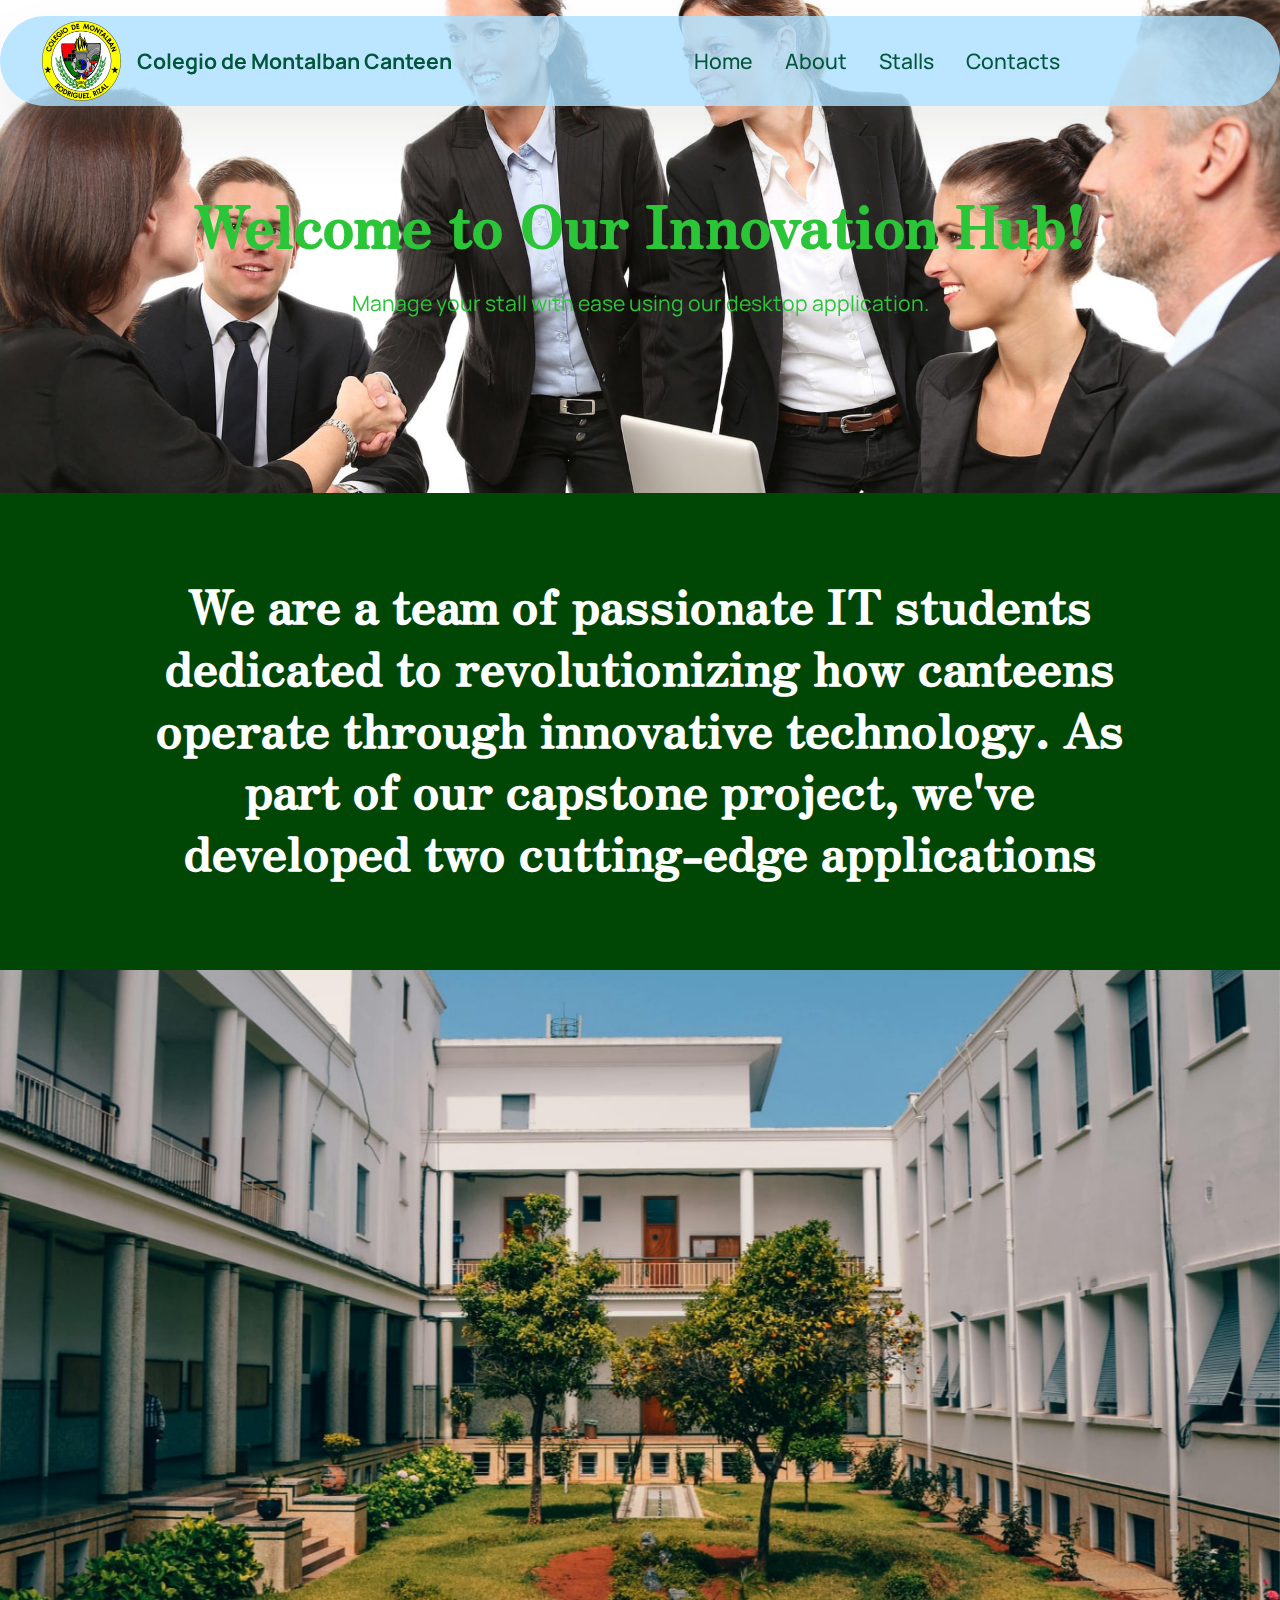
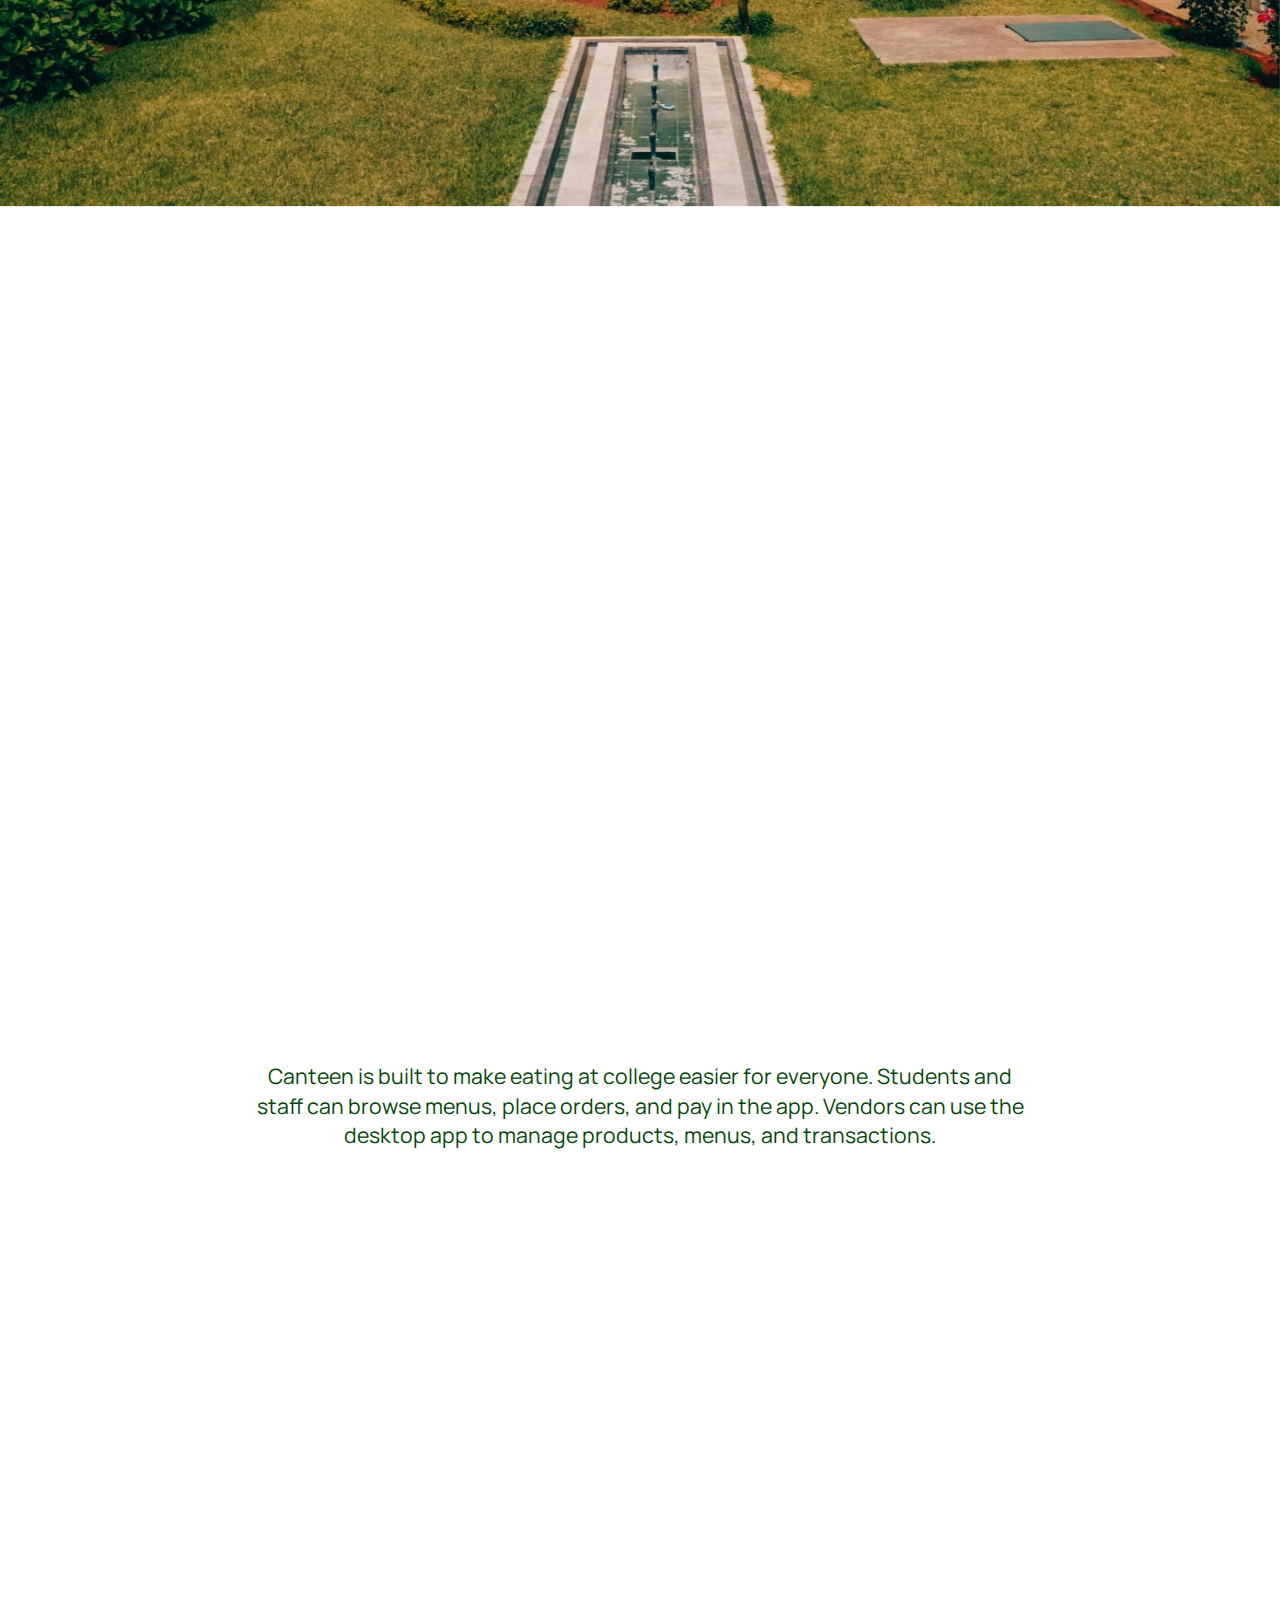
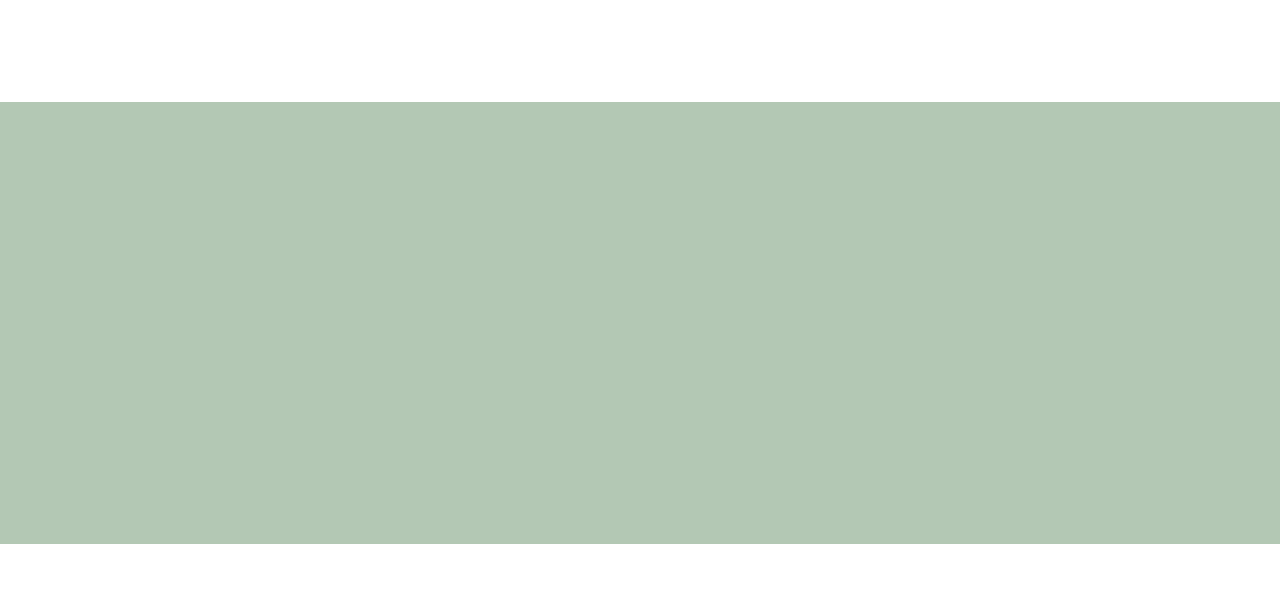
<file: CAPSTONE WEBSITE/About.html>
<!DOCTYPE html>
<html  >
<head>
  <meta charset="UTF-8">
  <meta http-equiv="X-UA-Compatible" content="IE=edge">
  <meta name="generator" content="Mobirise v5.9.18, mobirise.com">
  <meta name="viewport" content="width=device-width, initial-scale=1, minimum-scale=1">
  <link rel="shortcut icon" href="assets/images/the-colegio-de-montalban-seal.png" type="image/x-icon">
  <meta name="description" content="">
  
  
  <title>About</title>
  <link rel="stylesheet" href="assets/web/assets/mobirise-icons2/mobirise2.css">
  <link rel="stylesheet" href="assets/web/assets/mobirise-icons/mobirise-icons.css">
  <link rel="stylesheet" href="assets/bootstrap/css/bootstrap.min.css">
  <link rel="stylesheet" href="assets/bootstrap/css/bootstrap-grid.min.css">
  <link rel="stylesheet" href="assets/bootstrap/css/bootstrap-reboot.min.css">
  <link rel="stylesheet" href="assets/parallax/jarallax.css">
  <link rel="stylesheet" href="assets/animatecss/animate.css">
  <link rel="stylesheet" href="assets/dropdown/css/style.css">
  <link rel="stylesheet" href="assets/socicon/css/styles.css">
  <link rel="stylesheet" href="assets/theme/css/style.css">
  <link rel="preload" href="https://fonts.googleapis.com/css?family=Zen+Antique:400&display=swap" as="style" onload="this.onload=null;this.rel='stylesheet'">
  <noscript><link rel="stylesheet" href="https://fonts.googleapis.com/css?family=Zen+Antique:400&display=swap"></noscript>
  <link rel="preload" href="https://fonts.googleapis.com/css?family=Manrope:200,300,400,500,600,700,800&display=swap" as="style" onload="this.onload=null;this.rel='stylesheet'">
  <noscript><link rel="stylesheet" href="https://fonts.googleapis.com/css?family=Manrope:200,300,400,500,600,700,800&display=swap"></noscript>
  <link rel="preload" as="style" href="assets/mobirise/css/mbr-additional.css?v=PrWCYq"><link rel="stylesheet" href="assets/mobirise/css/mbr-additional.css?v=PrWCYq" type="text/css">

  
  
  
</head>
<body>
  
  <section data-bs-version="5.1" class="menu menu1 cid-utgUmOJo2C" once="menu" id="menu01-w">
	

	<nav class="navbar navbar-dropdown navbar-fixed-top navbar-expand-lg">
		<div class="container">
			<div class="navbar-brand">
				<span class="navbar-logo">
					<a href="https://mobiri.se">
						<img src="assets/images/the-colegio-de-montalban-seal.png" alt="Mobirise Website Builder" style="height: 5rem;">
					</a>
				</span>
				<span class="navbar-caption-wrap"><a class="navbar-caption text-info display-4" href="https://mobiri.se">Colegio de Montalban Canteen</a></span>
			</div>
			<button class="navbar-toggler" type="button" data-toggle="collapse" data-bs-toggle="collapse" data-target="#navbarSupportedContent" data-bs-target="#navbarSupportedContent" aria-controls="navbarNavAltMarkup" aria-expanded="false" aria-label="Toggle navigation">
				<div class="hamburger">
					<span></span>
					<span></span>
					<span></span>
					<span></span>
				</div>
			</button>
			<div class="collapse navbar-collapse" id="navbarSupportedContent">
				<ul class="navbar-nav nav-dropdown nav-right" data-app-modern-menu="true"><li class="nav-item">
						<a class="nav-link link text-info display-4" href="index.html">Home</a>
					</li>
					<li class="nav-item">
						<a class="nav-link link text-info display-4" href="About.html" aria-expanded="false">About</a>
					</li>
					<li class="nav-item">
						<a class="nav-link link text-info display-4" href="Stalls.html">Stalls</a>
					</li><li class="nav-item"><a class="nav-link link text-info display-4" href="ContactUs.html">Contacts</a></li></ul>
				
				
			</div>
		</div>
	</nav>
</section>

<section data-bs-version="5.1" class="header16 cid-utgUmQ0bNq mbr-parallax-background" id="header16-x">
  

  
  

  <div class="text-center container">
    
    <div class="row justify-content-center">
      <div class="col-md-12 col-lg-9">
        <h1 class="mbr-section-title mbr-fonts-style mt-4 display-1"><strong>Welcome to Our Innovation Hub!</strong></h1>
        <p class="mbr-text mbr-fonts-style mt-4 display-7">Manage your stall with ease using our desktop application.</p>
        
      </div>
    </div>
  </div>
</section>

<section data-bs-version="5.1" class="article14 cid-utgXgn1J2F" id="article14-13">
    
    <div class="container">
        <div class="row justify-content-center">
            <div class="col-md-12 col-lg-10">
                <h3 class="mbr-section-title mbr-fonts-style display-2"><strong>We are a team of passionate IT students dedicated to revolutionizing how canteens operate through innovative technology. As part of our capstone project, we've developed two cutting-edge applications</strong></h3>
                
            </div>
        </div>
    </div>
</section>

<section data-bs-version="5.1" class="features38 cid-utgVX8SUEM mbr-parallax-background" id="features038-12">
    

    
    

    <div class="container">
        <div class="row justify-content-center">
            <div class="col-12 col-md-12 col-lg">
                <div class="text-wrapper align-left">
                    <h1 class="mbr-section-title mbr-fonts-style mb-4 display-2"><strong>Mobile App for Ordering</strong></h1>
                    <p class="mbr-text align-left mbr-fonts-style mb-4 display-7">
                        Streamlining the customer experience by allowing seamless ordering from the convenience of a smartphone.
                    </p>
                    <div class="mbr-section-btn align-left mt-3"><a class="btn btn-primary display-7" href="assets/files/CAPSTONE STOLE ADMIN.application">Download Mobile Application</a></div>
                </div>
            </div>
            <div class="col-12 col-md-12 col-lg-6 image-wrapper">
                <img class="w-100" src="assets/images/mobile-application-for-ordering-products-and-menus-of-the-stall-in-the-canteen-1024x1024.png" alt="Mobirise Website Builder">
            </div>
        </div>
        <div class="row row-reverse justify-content-center">

            <div class="col-12 col-md-12 col-lg">
                <div class="text-wrapper align-left">
                    <h1 class="mbr-section-title mbr-fonts-style mb-4 display-2"><strong>Desktop App for Stall Management</strong></h1>
                    <p class="mbr-text align-left mbr-fonts-style mb-4 display-7">
                        Empowering canteen stall owners with tools for efficient product management, menu customization, and order tracking.
                    </p>
                    <div class="mbr-section-btn align-left mt-3"><a class="btn btn-primary display-7" href="assets/files/CAPSTONE STOLE ADMIN.application">Download Desktop Application</a></div>
                </div>
            </div>
            <div class="col-12 col-md-12 col-lg-6 image-wrapper">
                <img class="w-100" src="assets/images/menu-customization-in-a-stall-canteen-using-a-desktop-app-1024x1024.png" alt="Mobirise Website Builder">
            </div>
        </div>
        
    </div>
</section>

<section data-bs-version="5.1" class="social01 cid-utgUmTRkoM" id="social01-10">
	

	
	
	<div class="container">
		<div class="row justify-content-center">
			<div class="col-12 content-head">
				<div class="mb-5">
					<h5 class="mbr-section-title mbr-fonts-style align-center mb-0 display-2"><strong>Two apps, one goal: Great food and fast.</strong></h5>
					<h6 class="mbr-section-subtitle mbr-fonts-style align-center mb-0 mt-4 display-7">Canteen is built to make eating at college easier for everyone. Students and staff can browse menus, place orders, and pay in the app. Vendors can use the desktop app to manage products, menus, and transactions.</h6>
				</div>
			</div>
		</div>
		<div class="row">
			<div class="item features-without-image col-12 col-md-6 col-lg-6">
				<div class="item-img mb-3">
					<img src="assets/images/mobile-application-for-ordering-products-and-menus-of-the-stall-in-the-canteen.png" alt="Mobirise Website Builder">
				</div>
				<div class="item-wrapper">
					<span class="mbr-iconfont m-auto mbri-mobile" style="color: rgb(0, 71, 6); fill: rgb(0, 71, 6);"></span>
					<div class="card-box">
						<h4 class="card-title mbr-fonts-style mb-0 display-7">
							<strong>Mobile Application</strong></h4>
						<h5 class="card-text mbr-fonts-style display-7">
							For Students and Staffs</h5>
					</div>
				</div>
			</div>
			<div class="item features-without-image col-12 col-md-6 col-lg-6">
				<div class="item-img mb-3">
					<img src="assets/images/menu-customization-in-a-stall-canteen-using-a-desktop-app-1024x1024.png" alt="Mobirise Website Builder">
				</div>
				<div class="item-wrapper">
					<span class="mbr-iconfont m-auto mobi-mbri-desktop mobi-mbri" style="color: rgb(0, 71, 6); fill: rgb(0, 71, 6);"></span>
					<div class="card-box">
						<h4 class="card-title mbr-fonts-style mb-0 display-7">
							<strong>Desktop Application</strong></h4>
						<h5 class="card-text mbr-fonts-style display-7">
							For Stall Owners</h5>
					</div>
				</div>
			</div>
		</div>
	</div>
</section>

<section data-bs-version="5.1" class="footer3 programm5 cid-utgUmVoDF0 mbr-parallax-background" once="footers" id="footer03-11">

        

    <div class="mbr-overlay" style="opacity: 0.7; background-color: rgb(255, 255, 255);">
    </div>

    <div class="container">
        <div class="row">

            <div class="row-links mb-4">
                <ul class="header-menu">
                  
                  
                  
                  
                <li class="header-menu-item mbr-fonts-style display-5"><a href="About.html">About</a></li><li class="header-menu-item mbr-fonts-style display-5"> <a href="Stalls.html">Stalls</a></li><li class="header-menu-item mbr-fonts-style display-5"><a href="ContactUs.html">Team</a></li><li class="header-menu-item mbr-fonts-style display-5"><a href="ContactUs.html">Contacts</a></li></ul>
              </div>

            <div class="col-12">
                <div class="social-row">
                    <div class="soc-item">
                        <a href="https://www.facebook.com/" target="_blank">
                            <span class="mbr-iconfont socicon socicon-facebook display-7"></span>
                        </a>
                    </div>
                    <div class="soc-item">
                        <a href="https://youtube.com/" target="_blank">
                            <span class="mbr-iconfont socicon-youtube socicon"></span>
                        </a>
                    </div>
                    <div class="soc-item">
                        <a href="https://www.instagram.com/" target="_blank">
                            <span class="mbr-iconfont socicon-instagram socicon"></span>
                        </a>
                    </div>
                    <div class="soc-item">
                        <a href="https://web.whatsapp.com/" target="_blank">
                            <span class="mbr-iconfont socicon-whatsapp socicon"></span>
                        </a>
                    </div>
                    <div class="soc-item">
                        <a href="https://messenger.com/" target="_blank">
                            <span class="mbr-iconfont socicon-messenger socicon"></span>
                        </a>
                    </div>
                </div>
            </div>
            <div class="col-12 mt-5">
                <p class="mbr-fonts-style copyright display-7">
                    © Copyright 2024 - All Rights Reserved
                </p>
            </div>
        </div>
    </div>
</section><section class="display-7" style="padding: 0;align-items: center;justify-content: center;flex-wrap: wrap;    align-content: center;display: flex;position: relative;height: 4rem;"><a href="https://mobiri.se/3557061" style="flex: 1 1;height: 4rem;position: absolute;width: 100%;z-index: 1;"><img alt="" style="height: 4rem;" src="[data-uri]"></a><p style="margin: 0;text-align: center;" class="display-7">&#8204;</p><a style="z-index:1" href="https://mobirise.com/builder/no-code-website-builder.html">No Code Website Builder</a></section><script src="assets/bootstrap/js/bootstrap.bundle.min.js"></script>  <script src="assets/parallax/jarallax.js"></script>  <script src="assets/smoothscroll/smooth-scroll.js"></script>  <script src="assets/ytplayer/index.js"></script>  <script src="assets/dropdown/js/navbar-dropdown.js"></script>  <script src="assets/theme/js/script.js"></script>  
  
  
  <input name="animation" type="hidden">
  </body>
</html>
</file>
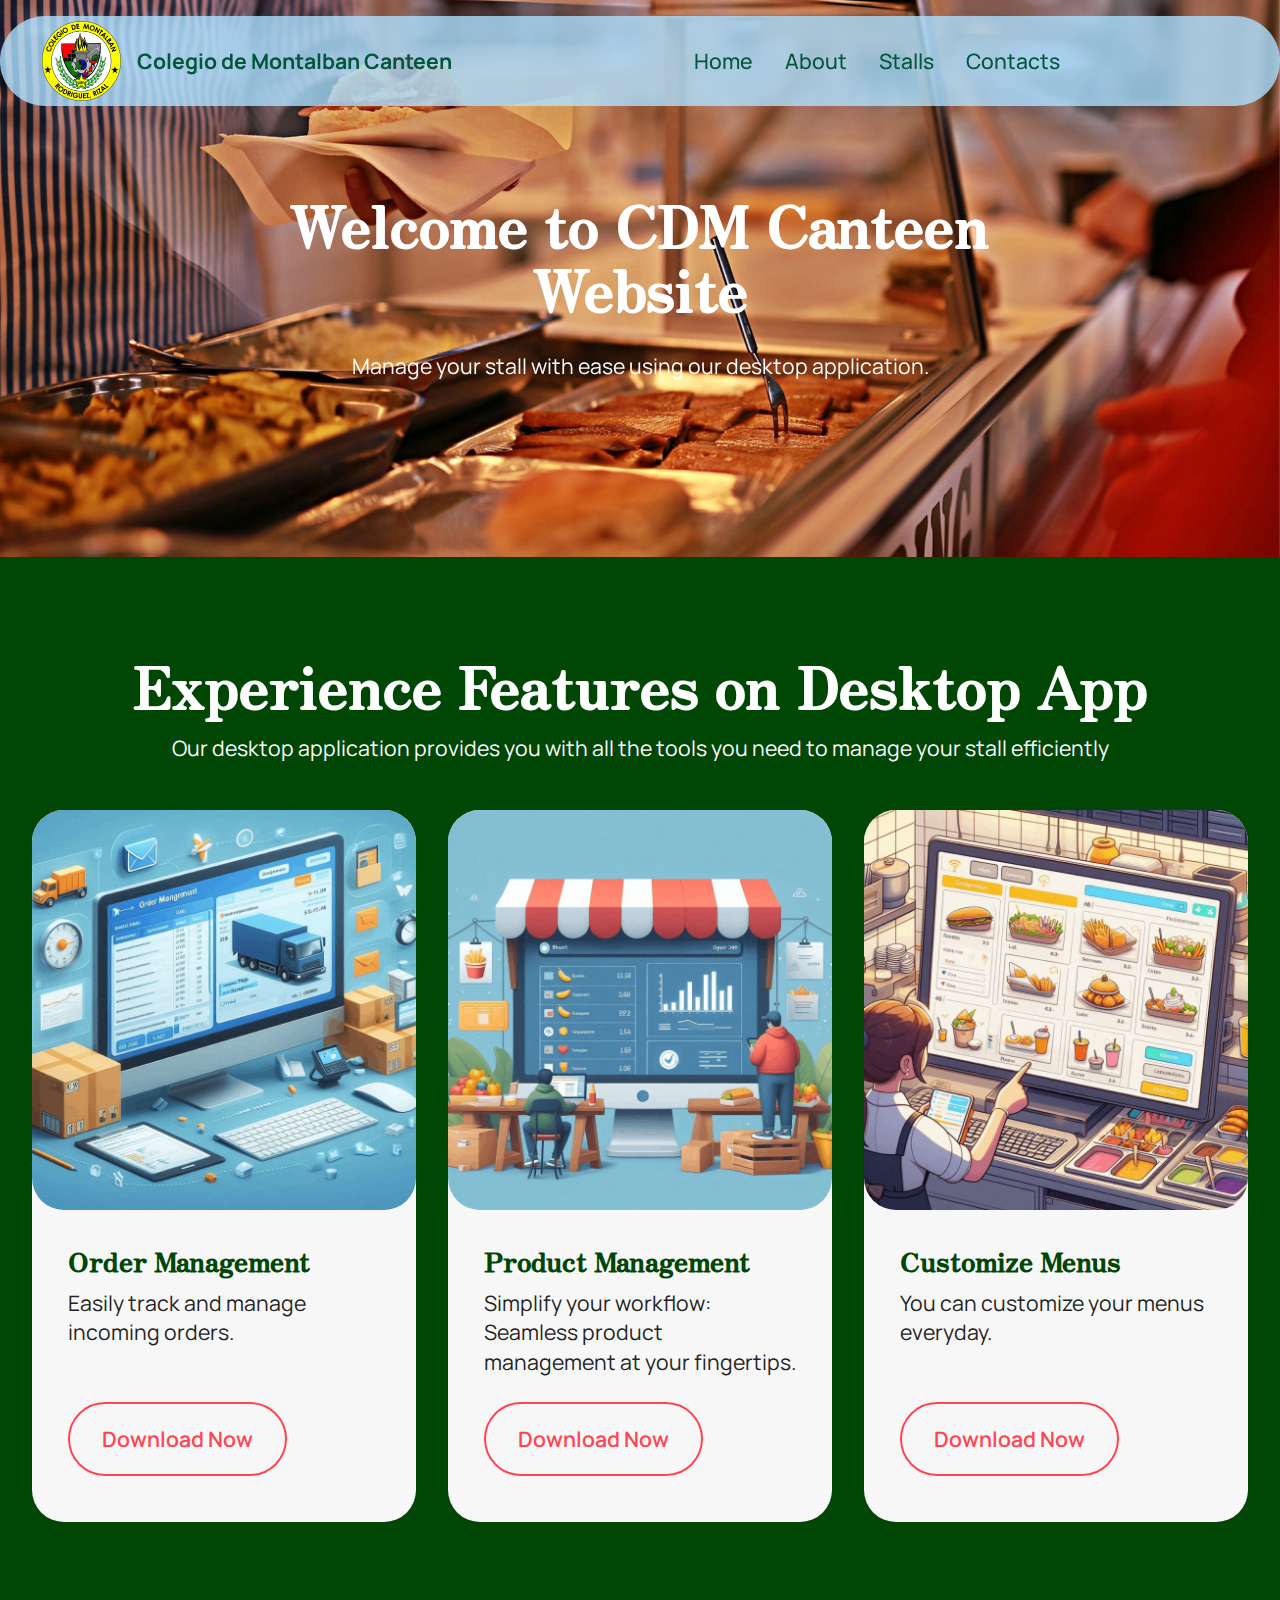
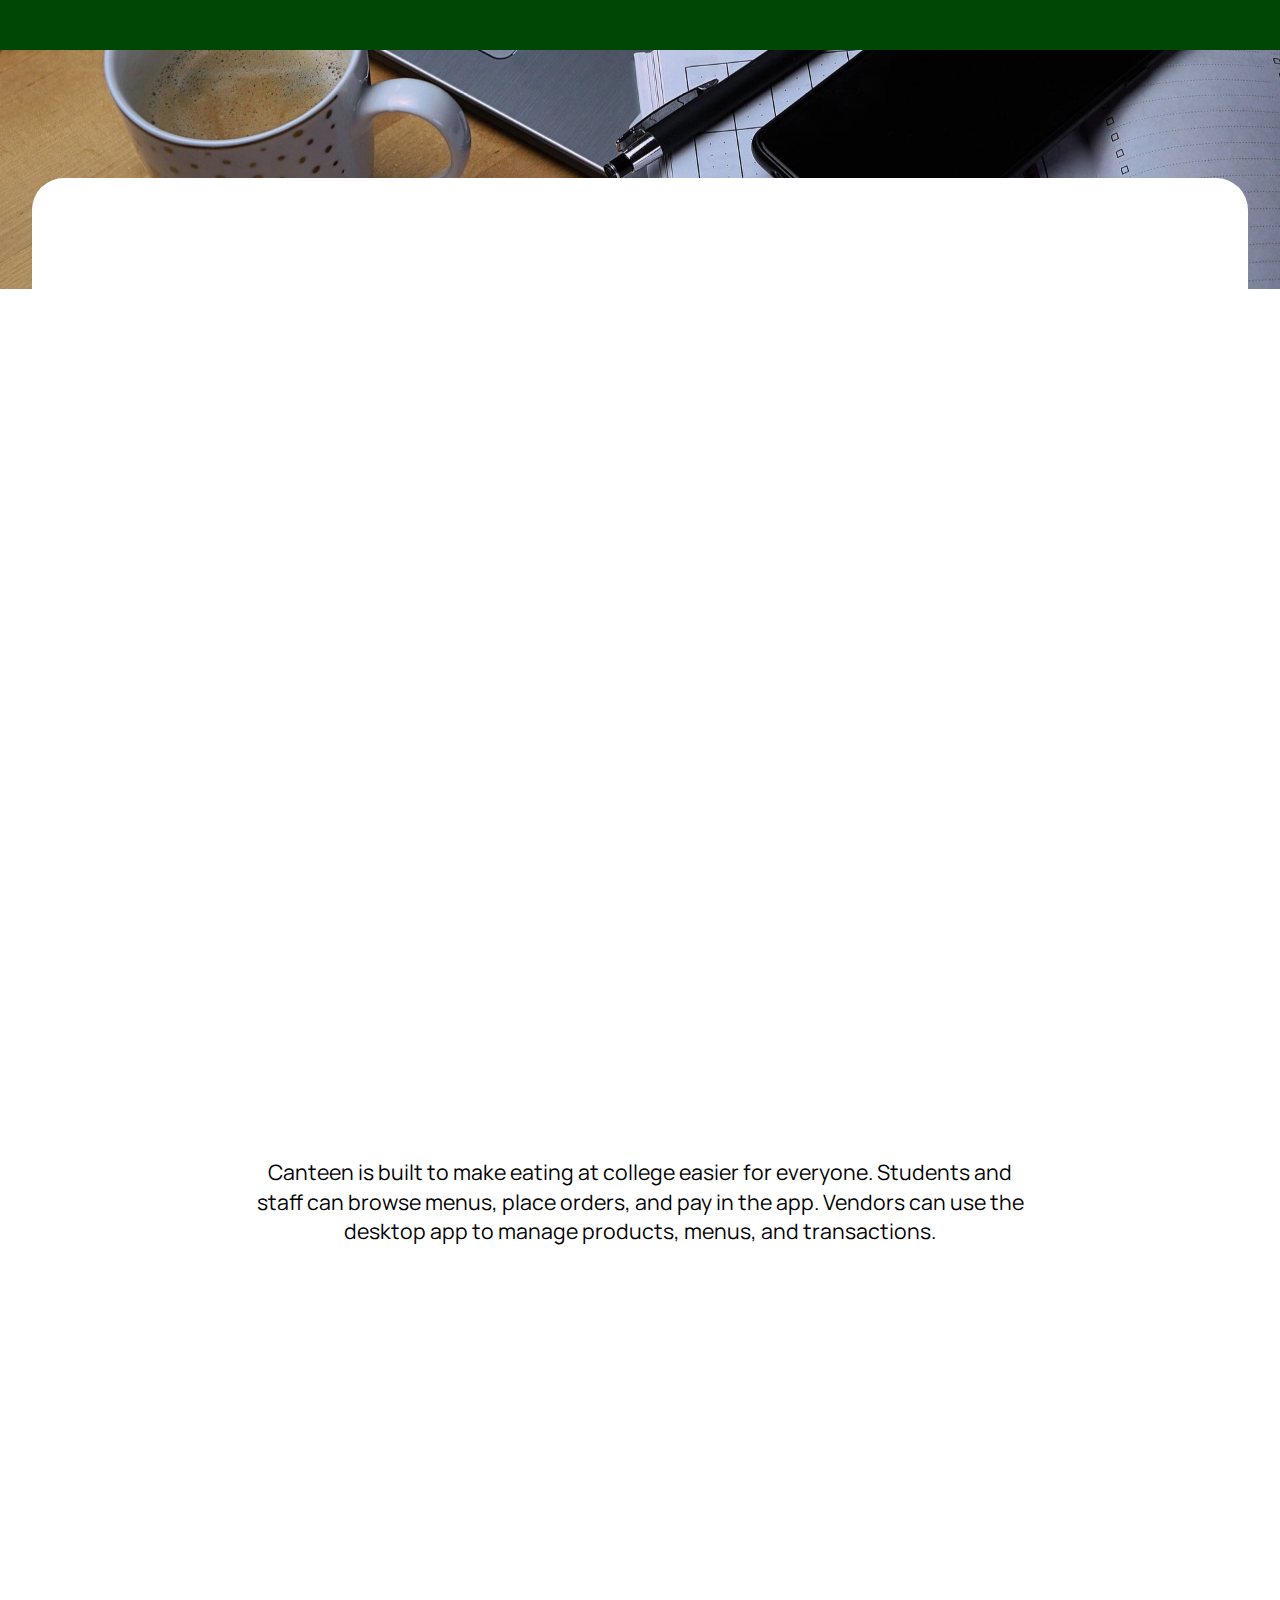
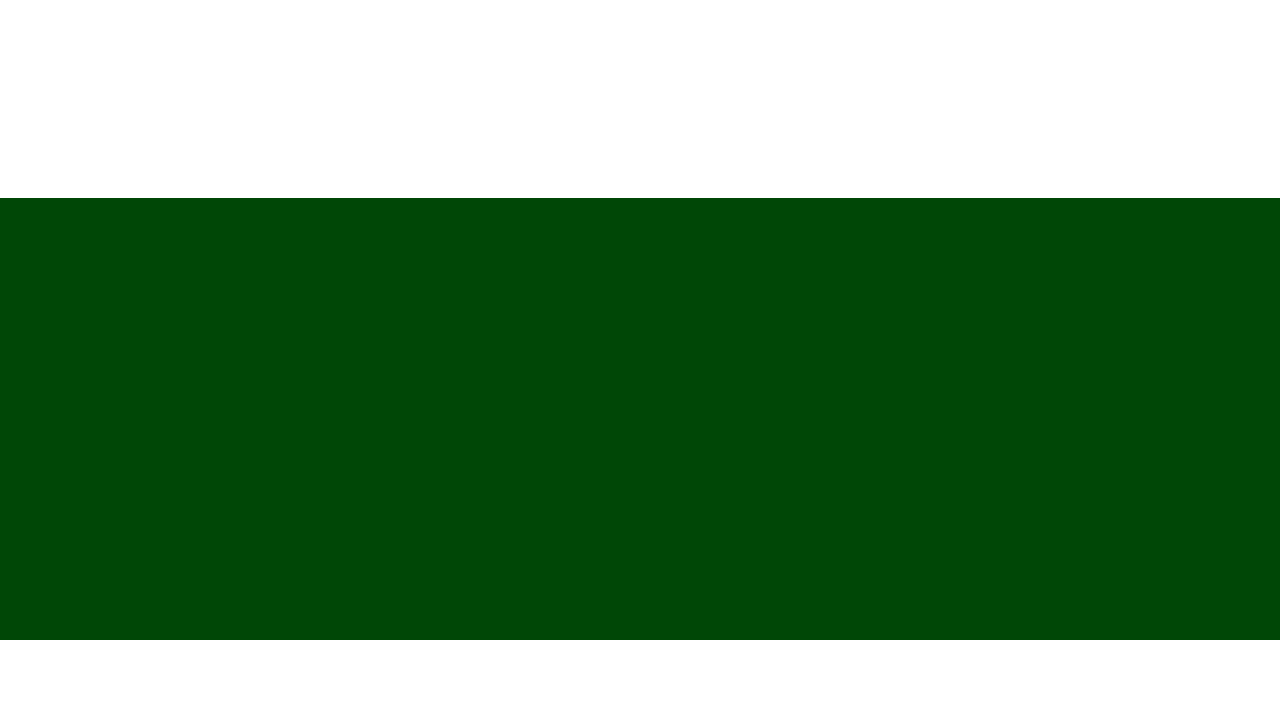
<file: CAPSTONE WEBSITE/Stalls.html>
<!DOCTYPE html>
<html  >
<head>
  <meta charset="UTF-8">
  <meta http-equiv="X-UA-Compatible" content="IE=edge">
  <meta name="generator" content="Mobirise v5.9.18, mobirise.com">
  <meta name="viewport" content="width=device-width, initial-scale=1, minimum-scale=1">
  <link rel="shortcut icon" href="assets/images/the-colegio-de-montalban-seal.png" type="image/x-icon">
  <meta name="description" content="">
  
  
  <title>Stalls</title>
  <link rel="stylesheet" href="assets/web/assets/mobirise-icons2/mobirise2.css">
  <link rel="stylesheet" href="assets/web/assets/mobirise-icons/mobirise-icons.css">
  <link rel="stylesheet" href="assets/bootstrap/css/bootstrap.min.css">
  <link rel="stylesheet" href="assets/bootstrap/css/bootstrap-grid.min.css">
  <link rel="stylesheet" href="assets/bootstrap/css/bootstrap-reboot.min.css">
  <link rel="stylesheet" href="assets/parallax/jarallax.css">
  <link rel="stylesheet" href="assets/animatecss/animate.css">
  <link rel="stylesheet" href="assets/dropdown/css/style.css">
  <link rel="stylesheet" href="assets/socicon/css/styles.css">
  <link rel="stylesheet" href="assets/theme/css/style.css">
  <link rel="preload" href="https://fonts.googleapis.com/css?family=Zen+Antique:400&display=swap" as="style" onload="this.onload=null;this.rel='stylesheet'">
  <noscript><link rel="stylesheet" href="https://fonts.googleapis.com/css?family=Zen+Antique:400&display=swap"></noscript>
  <link rel="preload" href="https://fonts.googleapis.com/css?family=Manrope:200,300,400,500,600,700,800&display=swap" as="style" onload="this.onload=null;this.rel='stylesheet'">
  <noscript><link rel="stylesheet" href="https://fonts.googleapis.com/css?family=Manrope:200,300,400,500,600,700,800&display=swap"></noscript>
  <link rel="preload" as="style" href="assets/mobirise/css/mbr-additional.css?v=6x1fyG"><link rel="stylesheet" href="assets/mobirise/css/mbr-additional.css?v=6x1fyG" type="text/css">

  
  
  
</head>
<body>
  
  <section data-bs-version="5.1" class="menu menu1 cid-utgMWm7IPf" once="menu" id="menu01-n">
	

	<nav class="navbar navbar-dropdown navbar-fixed-top navbar-expand-lg">
		<div class="container">
			<div class="navbar-brand">
				<span class="navbar-logo">
					<a href="https://mobiri.se">
						<img src="assets/images/the-colegio-de-montalban-seal.png" alt="Mobirise Website Builder" style="height: 5rem;">
					</a>
				</span>
				<span class="navbar-caption-wrap"><a class="navbar-caption text-info display-4" href="https://mobiri.se">Colegio de Montalban Canteen</a></span>
			</div>
			<button class="navbar-toggler" type="button" data-toggle="collapse" data-bs-toggle="collapse" data-target="#navbarSupportedContent" data-bs-target="#navbarSupportedContent" aria-controls="navbarNavAltMarkup" aria-expanded="false" aria-label="Toggle navigation">
				<div class="hamburger">
					<span></span>
					<span></span>
					<span></span>
					<span></span>
				</div>
			</button>
			<div class="collapse navbar-collapse" id="navbarSupportedContent">
				<ul class="navbar-nav nav-dropdown nav-right" data-app-modern-menu="true"><li class="nav-item">
						<a class="nav-link link text-info display-4" href="index.html">Home</a>
					</li>
					<li class="nav-item">
						<a class="nav-link link text-info display-4" href="About.html" aria-expanded="false">About</a>
					</li>
					<li class="nav-item">
						<a class="nav-link link text-info display-4" href="Stalls.html">Stalls</a>
					</li><li class="nav-item"><a class="nav-link link text-info display-4" href="ContactUs.html">Contacts</a></li></ul>
				
				
			</div>
		</div>
	</nav>
</section>

<section data-bs-version="5.1" class="header16 cid-utgMWn385P mbr-parallax-background" id="header16-o">
  

  
  

  <div class="text-center container">
    
    <div class="row justify-content-center">
      <div class="col-md-12 col-lg-9">
        <h1 class="mbr-section-title mbr-fonts-style mt-4 display-1"><strong>Welcome to CDM Canteen Website</strong></h1>
        <p class="mbr-text mbr-fonts-style mt-4 display-7">Manage your stall with ease using our desktop application.</p>
        
      </div>
    </div>
  </div>
</section>

<section data-bs-version="5.1" class="features4 cid-utgMWqoM9a" id="features04-r">
	
	
	<div class="container">
		<div class="mbr-section-head mb-5">
			<h4 class="mbr-section-title mbr-fonts-style align-left mb-3 display-1"><strong>Experience Features on Desktop App</strong></h4>
			<h5 class="mbr-section-subtitle mbr-fonts-style align-left mb-3 display-7">Our desktop application provides you with all the tools you need to manage your stall efficiently</h5>
			
		</div>
		<div class="row">
			<div class="item features-image col-12 col-md-6 col-lg-4">
				<div class="item-wrapper">
					<div class="item-img">
						<img src="assets/images/order-management-in-desktop-application-easily-track-and-manage-incoming-order-1-816x816.png" alt="Mobirise Website Builder">
					</div>
					<div class="item-content">
						<h5 class="item-title mbr-fonts-style display-5"><strong>Order Management</strong></h5>
						
						<p class="mbr-text mbr-fonts-style display-7">Easily track and manage incoming orders.</p>
						<div class="mbr-section-btn item-footer"><a href="index.html#header14-2" class="btn item-btn btn-primary-outline display-7">Download Now</a></div>
					</div>

				</div>
			</div>
			<div class="item features-image col-12 col-md-6 col-lg-4">
				<div class="item-wrapper">
					<div class="item-img">
						<img src="assets/images/product-management-in-a-stall-canteen-using-a-desktop-app-816x816.png" alt="Mobirise Website Builder">
					</div>
					<div class="item-content">
						<h5 class="item-title mbr-fonts-style display-5"><strong>Product Management</strong></h5>
						
						<p class="mbr-text mbr-fonts-style display-7">Simplify your workflow: Seamless product management at your fingertips.</p>
						<div class="mbr-section-btn item-footer"><a href="index.html#header14-2" class="btn item-btn btn-primary-outline display-7">Download Now</a></div>
					</div>
				</div>
			</div>
			<div class="item features-image col-12 col-md-6 col-lg-4">
				<div class="item-wrapper">
					<div class="item-img">
						<img src="assets/images/menu-customization-in-a-stall-canteen-using-a-desktop-app-816x816.png" alt="Mobirise Website Builder">
					</div>
					<div class="item-content">
						<h5 class="item-title mbr-fonts-style display-5">
							<strong>Customize Menus</strong></h5>
						
						<p class="mbr-text mbr-fonts-style display-7">You can customize your menus everyday.</p>
						<div class="mbr-section-btn item-footer"><a href="index.html#header14-2" class="btn item-btn btn-primary-outline display-7">Download Now</a></div>
					</div>
				</div>
			</div>
			
			
			
		</div>
	</div>
</section>

<section data-bs-version="5.1" class="features024 cid-utgMWs0yaB mbr-parallax-background" id="features024-s">
  

  
  

  <div class="container">
    <div class="row justify-content-center align-items-center">
      <div class="col-12">
        <div class="card-wrapper">
          <div class="row">
            <div class="col-12 col-md-12 col-lg-6 image-wrapper">
              <img class="w-100" src="assets/images/manage-your-stall-with-ease-using-our-desktop-application.png" alt="Mobirise Website Builder">
            </div>
            <div class="col-12 col-lg col-md-12">
              <div class="text-wrapper align-left">
                <h5 class="mbr-section-title mbr-fonts-style mb-4 display-2"><strong>Manage your Stall with ease</strong></h5>
                <p class="price mbr-fonts-style mb-4 display-7">Stall Owner</p>
                <p class="mbr-text mbr-fonts-style mb-4 display-7">
                  Our easy-to-use desktop application is designed to help stall owners manage products, menus, and transactions. No more manual counting.
                </p>
                <div class="mbr-section-btn mt-3"><a class="btn btn-lg btn-primary display-7" href="assets/files/CAPSTONE STOLE ADMIN.application">Download for Windows</a></div>
              </div>
            </div>
          </div>
        </div>
      </div>
    </div>
  </div>
</section>

<section data-bs-version="5.1" class="social01 cid-utgMWt6apw" id="social01-t">
	

	
	
	<div class="container">
		<div class="row justify-content-center">
			<div class="col-12 content-head">
				<div class="mb-5">
					<h5 class="mbr-section-title mbr-fonts-style align-center mb-0 display-2"><strong>Two apps, one goal: Great food and fast.</strong></h5>
					<h6 class="mbr-section-subtitle mbr-fonts-style align-center mb-0 mt-4 display-7">Canteen is built to make eating at college easier for everyone. Students and staff can browse menus, place orders, and pay in the app. Vendors can use the desktop app to manage products, menus, and transactions.</h6>
				</div>
			</div>
		</div>
		<div class="row">
			<div class="item features-without-image col-12 col-md-6 col-lg-6">
				<div class="item-img mb-3">
					<img src="assets/images/mobile-application-for-ordering-products-and-menus-of-the-stall-in-the-canteen.png" alt="Mobirise Website Builder">
				</div>
				<div class="item-wrapper">
					<span class="mbr-iconfont m-auto mbri-mobile" style="color: rgb(0, 71, 6); fill: rgb(0, 71, 6);"></span>
					<div class="card-box">
						<h4 class="card-title mbr-fonts-style mb-0 display-7">
							<strong>Mobile Application</strong></h4>
						<h5 class="card-text mbr-fonts-style display-7">
							For Students and Staffs</h5>
					</div>
				</div>
			</div>
			<div class="item features-without-image col-12 col-md-6 col-lg-6">
				<div class="item-img mb-3">
					<img src="assets/images/menu-customization-in-a-stall-canteen-using-a-desktop-app-1024x1024.png" alt="Mobirise Website Builder">
				</div>
				<div class="item-wrapper">
					<span class="mbr-iconfont m-auto mobi-mbri-desktop mobi-mbri" style="color: rgb(0, 71, 6); fill: rgb(0, 71, 6);"></span>
					<div class="card-box">
						<h4 class="card-title mbr-fonts-style mb-0 display-7">
							<strong>Desktop Application</strong></h4>
						<h5 class="card-text mbr-fonts-style display-7">
							For Stall Owners</h5>
					</div>
				</div>
			</div>
		</div>
	</div>
</section>

<section data-bs-version="5.1" class="footer3 programm5 cid-utgMWwh2Yq" once="footers" id="footer03-v">

        

    

    <div class="container">
        <div class="row">

            <div class="row-links mb-4">
                <ul class="header-menu">
                  
                  
                  
                  
                <li class="header-menu-item mbr-fonts-style display-5"><a href="About.html">About</a></li><li class="header-menu-item mbr-fonts-style display-5"> <a href="Stalls.html">Stalls</a></li><li class="header-menu-item mbr-fonts-style display-5"><a href="ContactUs.html">Team</a></li><li class="header-menu-item mbr-fonts-style display-5"><a href="ContactUs.html">Contacts</a></li></ul>
              </div>

            <div class="col-12">
                <div class="social-row">
                    <div class="soc-item">
                        <a href="https://www.facebook.com/" target="_blank">
                            <span class="mbr-iconfont socicon socicon-facebook display-7"></span>
                        </a>
                    </div>
                    <div class="soc-item">
                        <a href="https://youtube.com/" target="_blank">
                            <span class="mbr-iconfont socicon-youtube socicon"></span>
                        </a>
                    </div>
                    <div class="soc-item">
                        <a href="https://www.instagram.com/" target="_blank">
                            <span class="mbr-iconfont socicon-instagram socicon"></span>
                        </a>
                    </div>
                    <div class="soc-item">
                        <a href="https://web.whatsapp.com/" target="_blank">
                            <span class="mbr-iconfont socicon-whatsapp socicon"></span>
                        </a>
                    </div>
                    <div class="soc-item">
                        <a href="https://messenger.com/" target="_blank">
                            <span class="mbr-iconfont socicon-messenger socicon"></span>
                        </a>
                    </div>
                </div>
            </div>
            <div class="col-12 mt-5">
                <p class="mbr-fonts-style copyright display-7">
                    © Copyright 2024 - All Rights Reserved
                </p>
            </div>
        </div>
    </div>
</section><section class="display-7" style="padding: 0;align-items: center;justify-content: center;flex-wrap: wrap;    align-content: center;display: flex;position: relative;height: 4rem;"><a href="https://mobiri.se/3557061" style="flex: 1 1;height: 4rem;position: absolute;width: 100%;z-index: 1;"><img alt="" style="height: 4rem;" src="[data-uri]"></a><p style="margin: 0;text-align: center;" class="display-7">&#8204;</p><a style="z-index:1" href="https://mobirise.com/builder/ai-website-creator.html">Best AI Website Creator</a></section><script src="assets/bootstrap/js/bootstrap.bundle.min.js"></script>  <script src="assets/parallax/jarallax.js"></script>  <script src="assets/smoothscroll/smooth-scroll.js"></script>  <script src="assets/ytplayer/index.js"></script>  <script src="assets/dropdown/js/navbar-dropdown.js"></script>  <script src="assets/theme/js/script.js"></script>  
  
  
  <input name="animation" type="hidden">
  </body>
</html>
</file>
<file: CAPSTONE WEBSITE/assets/web/assets/mobirise-icons2/mobirise2.css>
@font-face {
  font-family: 'Moririse2';
  font-display: swap;
  src:  url('mobirise2.eot?f2bix4');
  src:  url('mobirise2.eot?f2bix4#iefix') format('embedded-opentype'),
    url('mobirise2.ttf?f2bix4') format('truetype'),
    url('mobirise2.woff?f2bix4') format('woff'),
    url('mobirise2.svg?f2bix4#mobirise2') format('svg');
  font-weight: normal;
  font-style: normal;
}

[class^="mobi-"], [class*=" mobi-"] {
  /* use !important to prevent issues with browser extensions that change fonts */
  font-family: 'Moririse2' !important;
  speak: none;
  font-style: normal;
  font-weight: normal;
  font-variant: normal;
  text-transform: none;
  line-height: 1;

  /* Better Font Rendering =========== */
  -webkit-font-smoothing: antialiased;
  -moz-osx-font-smoothing: grayscale;
}

.mobi-mbri-add-submenu:before {
  content: "\e900";
}
.mobi-mbri-alert:before {
  content: "\e901";
}
.mobi-mbri-align-center:before {
  content: "\e902";
}
.mobi-mbri-align-justify:before {
  content: "\e903";
}
.mobi-mbri-align-left:before {
  content: "\e904";
}
.mobi-mbri-align-right:before {
  content: "\e905";
}
.mobi-mbri-android:before {
  content: "\e906";
}
.mobi-mbri-apple:before {
  content: "\e907";
}
.mobi-mbri-arrow-down:before {
  content: "\e908";
}
.mobi-mbri-arrow-next:before {
  content: "\e909";
}
.mobi-mbri-arrow-prev:before {
  content: "\e90a";
}
.mobi-mbri-arrow-up:before {
  content: "\e90b";
}
.mobi-mbri-bold:before {
  content: "\e90c";
}
.mobi-mbri-bookmark:before {
  content: "\e90d";
}
.mobi-mbri-bootstrap:before {
  content: "\e90e";
}
.mobi-mbri-briefcase:before {
  content: "\e90f";
}
.mobi-mbri-browse:before {
  content: "\e910";
}
.mobi-mbri-bulleted-list:before {
  content: "\e911";
}
.mobi-mbri-calendar:before {
  content: "\e912";
}
.mobi-mbri-camera:before {
  content: "\e913";
}
.mobi-mbri-cart-add:before {
  content: "\e914";
}
.mobi-mbri-cart-full:before {
  content: "\e915";
}
.mobi-mbri-cash:before {
  content: "\e916";
}
.mobi-mbri-change-style:before {
  content: "\e917";
}
.mobi-mbri-chat:before {
  content: "\e918";
}
.mobi-mbri-clock:before {
  content: "\e919";
}
.mobi-mbri-close:before {
  content: "\e91a";
}
.mobi-mbri-cloud:before {
  content: "\e91b";
}
.mobi-mbri-code:before {
  content: "\e91c";
}
.mobi-mbri-contact-form:before {
  content: "\e91d";
}
.mobi-mbri-credit-card:before {
  content: "\e91e";
}
.mobi-mbri-cursor-click:before {
  content: "\e91f";
}
.mobi-mbri-cust-feedback:before {
  content: "\e920";
}
.mobi-mbri-database:before {
  content: "\e921";
}
.mobi-mbri-delivery:before {
  content: "\e922";
}
.mobi-mbri-desktop:before {
  content: "\e923";
}
.mobi-mbri-devices:before {
  content: "\e924";
}
.mobi-mbri-down:before {
  content: "\e925";
}
.mobi-mbri-download-2:before {
  content: "\e926";
}
.mobi-mbri-download:before {
  content: "\e927";
}
.mobi-mbri-drag-n-drop-2:before {
  content: "\e928";
}
.mobi-mbri-drag-n-drop:before {
  content: "\e929";
}
.mobi-mbri-edit-2:before {
  content: "\e92a";
}
.mobi-mbri-edit:before {
  content: "\e92b";
}
.mobi-mbri-error:before {
  content: "\e92c";
}
.mobi-mbri-extension:before {
  content: "\e92d";
}
.mobi-mbri-features:before {
  content: "\e92e";
}
.mobi-mbri-file:before {
  content: "\e92f";
}
.mobi-mbri-flag:before {
  content: "\e930";
}
.mobi-mbri-folder:before {
  content: "\e931";
}
.mobi-mbri-gift:before {
  content: "\e932";
}
.mobi-mbri-github:before {
  content: "\e933";
}
.mobi-mbri-globe-2:before {
  content: "\e934";
}
.mobi-mbri-globe:before {
  content: "\e935";
}
.mobi-mbri-growing-chart:before {
  content: "\e936";
}
.mobi-mbri-hearth:before {
  content: "\e937";
}
.mobi-mbri-help:before {
  content: "\e938";
}
.mobi-mbri-home:before {
  content: "\e939";
}
.mobi-mbri-hot-cup:before {
  content: "\e93a";
}
.mobi-mbri-idea:before {
  content: "\e93b";
}
.mobi-mbri-image-gallery:before {
  content: "\e93c";
}
.mobi-mbri-image-slider:before {
  content: "\e93d";
}
.mobi-mbri-info:before {
  content: "\e93e";
}
.mobi-mbri-italic:before {
  content: "\e93f";
}
.mobi-mbri-key:before {
  content: "\e940";
}
.mobi-mbri-laptop:before {
  content: "\e941";
}
.mobi-mbri-layers:before {
  content: "\e942";
}
.mobi-mbri-left-right:before {
  content: "\e943";
}
.mobi-mbri-left:before {
  content: "\e944";
}
.mobi-mbri-letter:before {
  content: "\e945";
}
.mobi-mbri-like:before {
  content: "\e946";
}
.mobi-mbri-link:before {
  content: "\e947";
}
.mobi-mbri-lock:before {
  content: "\e948";
}
.mobi-mbri-login:before {
  content: "\e949";
}
.mobi-mbri-logout:before {
  content: "\e94a";
}
.mobi-mbri-magic-stick:before {
  content: "\e94b";
}
.mobi-mbri-map-pin:before {
  content: "\e94c";
}
.mobi-mbri-menu:before {
  content: "\e94d";
}
.mobi-mbri-mobile-2:before {
  content: "\e94e";
}
.mobi-mbri-mobile-horizontal:before {
  content: "\e94f";
}
.mobi-mbri-mobile:before {
  content: "\e950";
}
.mobi-mbri-mobirise:before {
  content: "\e951";
}
.mobi-mbri-more-horizontal:before {
  content: "\e952";
}
.mobi-mbri-more-vertical:before {
  content: "\e953";
}
.mobi-mbri-music:before {
  content: "\e954";
}
.mobi-mbri-new-file:before {
  content: "\e955";
}
.mobi-mbri-numbered-list:before {
  content: "\e956";
}
.mobi-mbri-opened-folder:before {
  content: "\e957";
}
.mobi-mbri-pages:before {
  content: "\e958";
}
.mobi-mbri-paper-plane:before {
  content: "\e959";
}
.mobi-mbri-paperclip:before {
  content: "\e95a";
}
.mobi-mbri-phone:before {
  content: "\e95b";
}
.mobi-mbri-photo:before {
  content: "\e95c";
}
.mobi-mbri-photos:before {
  content: "\e95d";
}
.mobi-mbri-pin:before {
  content: "\e95e";
}
.mobi-mbri-play:before {
  content: "\e95f";
}
.mobi-mbri-plus:before {
  content: "\e960";
}
.mobi-mbri-preview:before {
  content: "\e961";
}
.mobi-mbri-print:before {
  content: "\e962";
}
.mobi-mbri-protect:before {
  content: "\e963";
}
.mobi-mbri-question:before {
  content: "\e964";
}
.mobi-mbri-quote-left:before {
  content: "\e965";
}
.mobi-mbri-quote-right:before {
  content: "\e966";
}
.mobi-mbri-redo:before {
  content: "\e967";
}
.mobi-mbri-refresh:before {
  content: "\e968";
}
.mobi-mbri-responsive-2:before {
  content: "\e969";
}
.mobi-mbri-responsive:before {
  content: "\e96a";
}
.mobi-mbri-right:before {
  content: "\e96b";
}
.mobi-mbri-rocket:before {
  content: "\e96c";
}
.mobi-mbri-sad-face:before {
  content: "\e96d";
}
.mobi-mbri-sale:before {
  content: "\e96e";
}
.mobi-mbri-save:before {
  content: "\e96f";
}
.mobi-mbri-search:before {
  content: "\e970";
}
.mobi-mbri-setting-2:before {
  content: "\e971";
}
.mobi-mbri-setting-3:before {
  content: "\e972";
}
.mobi-mbri-setting:before {
  content: "\e973";
}
.mobi-mbri-share:before {
  content: "\e974";
}
.mobi-mbri-shopping-bag:before {
  content: "\e975";
}
.mobi-mbri-shopping-basket:before {
  content: "\e976";
}
.mobi-mbri-shopping-cart:before {
  content: "\e977";
}
.mobi-mbri-sites:before {
  content: "\e978";
}
.mobi-mbri-smile-face:before {
  content: "\e979";
}
.mobi-mbri-speed:before {
  content: "\e97a";
}
.mobi-mbri-star:before {
  content: "\e97b";
}
.mobi-mbri-success:before {
  content: "\e97c";
}
.mobi-mbri-sun:before {
  content: "\e97d";
}
.mobi-mbri-sun2:before {
  content: "\e97e";
}
.mobi-mbri-tablet-vertical:before {
  content: "\e97f";
}
.mobi-mbri-tablet:before {
  content: "\e980";
}
.mobi-mbri-target:before {
  content: "\e981";
}
.mobi-mbri-timer:before {
  content: "\e982";
}
.mobi-mbri-to-ftp:before {
  content: "\e983";
}
.mobi-mbri-to-local-drive:before {
  content: "\e984";
}
.mobi-mbri-touch-swipe:before {
  content: "\e985";
}
.mobi-mbri-touch:before {
  content: "\e986";
}
.mobi-mbri-trash:before {
  content: "\e987";
}
.mobi-mbri-underline:before {
  content: "\e988";
}
.mobi-mbri-undo:before {
  content: "\e989";
}
.mobi-mbri-unlink:before {
  content: "\e98a";
}
.mobi-mbri-unlock:before {
  content: "\e98b";
}
.mobi-mbri-up-down:before {
  content: "\e98c";
}
.mobi-mbri-up:before {
  content: "\e98d";
}
.mobi-mbri-update:before {
  content: "\e98e";
}
.mobi-mbri-upload-2:before {
  content: "\e98f";
}
.mobi-mbri-upload:before {
  content: "\e990";
}
.mobi-mbri-user-2:before {
  content: "\e991";
}
.mobi-mbri-user:before {
  content: "\e992";
}
.mobi-mbri-users:before {
  content: "\e993";
}
.mobi-mbri-video-play:before {
  content: "\e994";
}
.mobi-mbri-video:before {
  content: "\e995";
}
.mobi-mbri-watch:before {
  content: "\e996";
}
.mobi-mbri-website-theme-2:before {
  content: "\e997";
}
.mobi-mbri-website-theme:before {
  content: "\e998";
}
.mobi-mbri-wifi:before {
  content: "\e999";
}
.mobi-mbri-windows:before {
  content: "\e99a";
}
.mobi-mbri-zoom-in:before {
  content: "\e99b";
}
.mobi-mbri-zoom-out:before {
  content: "\e99c";
}
</file>
<file: CAPSTONE WEBSITE/assets/web/assets/mobirise-icons/mobirise-icons.css>
@font-face {
  font-family: 'MobiriseIcons';
  src:  url('mobirise-icons.eot?spat4u');
  src:  url('mobirise-icons.eot?spat4u#iefix') format('embedded-opentype'),
    url('mobirise-icons.ttf?spat4u') format('truetype'),
    url('mobirise-icons.woff?spat4u') format('woff'),
    url('mobirise-icons.svg?spat4u#MobiriseIcons') format('svg');
  font-weight: normal;
  font-style: normal;
  font-display: swap;
}

[class^="mbri-"], [class*=" mbri-"] {
  /* use !important to prevent issues with browser extensions that change fonts */
  font-family: MobiriseIcons !important;
  speak: none;
  font-style: normal;
  font-weight: normal;
  font-variant: normal;
  text-transform: none;
  line-height: 1;

  /* Better Font Rendering =========== */
  -webkit-font-smoothing: antialiased;
  -moz-osx-font-smoothing: grayscale;
}

.mbri-add-submenu:before {
  content: "\e900";
}
.mbri-alert:before {
  content: "\e901";
}
.mbri-align-center:before {
  content: "\e902";
}
.mbri-align-justify:before {
  content: "\e903";
}
.mbri-align-left:before {
  content: "\e904";
}
.mbri-align-right:before {
  content: "\e905";
}
.mbri-android:before {
  content: "\e906";
}
.mbri-apple:before {
  content: "\e907";
}
.mbri-arrow-down:before {
  content: "\e908";
}
.mbri-arrow-next:before {
  content: "\e909";
}
.mbri-arrow-prev:before {
  content: "\e90a";
}
.mbri-arrow-up:before {
  content: "\e90b";
}
.mbri-bold:before {
  content: "\e90c";
}
.mbri-bookmark:before {
  content: "\e90d";
}
.mbri-bootstrap:before {
  content: "\e90e";
}
.mbri-briefcase:before {
  content: "\e90f";
}
.mbri-browse:before {
  content: "\e910";
}
.mbri-bulleted-list:before {
  content: "\e911";
}
.mbri-calendar:before {
  content: "\e912";
}
.mbri-camera:before {
  content: "\e913";
}
.mbri-cart-add:before {
  content: "\e914";
}
.mbri-cart-full:before {
  content: "\e915";
}
.mbri-cash:before {
  content: "\e916";
}
.mbri-change-style:before {
  content: "\e917";
}
.mbri-chat:before {
  content: "\e918";
}
.mbri-clock:before {
  content: "\e919";
}
.mbri-close:before {
  content: "\e91a";
}
.mbri-cloud:before {
  content: "\e91b";
}
.mbri-code:before {
  content: "\e91c";
}
.mbri-contact-form:before {
  content: "\e91d";
}
.mbri-credit-card:before {
  content: "\e91e";
}
.mbri-cursor-click:before {
  content: "\e91f";
}
.mbri-cust-feedback:before {
  content: "\e920";
}
.mbri-database:before {
  content: "\e921";
}
.mbri-delivery:before {
  content: "\e922";
}
.mbri-desktop:before {
  content: "\e923";
}
.mbri-devices:before {
  content: "\e924";
}
.mbri-down:before {
  content: "\e925";
}
.mbri-download:before {
  content: "\e989";
}
.mbri-drag-n-drop:before {
  content: "\e927";
}
.mbri-drag-n-drop2:before {
  content: "\e928";
}
.mbri-edit:before {
  content: "\e929";
}
.mbri-edit2:before {
  content: "\e92a";
}
.mbri-error:before {
  content: "\e92b";
}
.mbri-extension:before {
  content: "\e92c";
}
.mbri-features:before {
  content: "\e92d";
}
.mbri-file:before {
  content: "\e92e";
}
.mbri-flag:before {
  content: "\e92f";
}
.mbri-folder:before {
  content: "\e930";
}
.mbri-gift:before {
  content: "\e931";
}
.mbri-github:before {
  content: "\e932";
}
.mbri-globe:before {
  content: "\e933";
}
.mbri-globe-2:before {
  content: "\e934";
}
.mbri-growing-chart:before {
  content: "\e935";
}
.mbri-hearth:before {
  content: "\e936";
}
.mbri-help:before {
  content: "\e937";
}
.mbri-home:before {
  content: "\e938";
}
.mbri-hot-cup:before {
  content: "\e939";
}
.mbri-idea:before {
  content: "\e93a";
}
.mbri-image-gallery:before {
  content: "\e93b";
}
.mbri-image-slider:before {
  content: "\e93c";
}
.mbri-info:before {
  content: "\e93d";
}
.mbri-italic:before {
  content: "\e93e";
}
.mbri-key:before {
  content: "\e93f";
}
.mbri-laptop:before {
  content: "\e940";
}
.mbri-layers:before {
  content: "\e941";
}
.mbri-left-right:before {
  content: "\e942";
}
.mbri-left:before {
  content: "\e943";
}
.mbri-letter:before {
  content: "\e944";
}
.mbri-like:before {
  content: "\e945";
}
.mbri-link:before {
  content: "\e946";
}
.mbri-lock:before {
  content: "\e947";
}
.mbri-login:before {
  content: "\e948";
}
.mbri-logout:before {
  content: "\e949";
}
.mbri-magic-stick:before {
  content: "\e94a";
}
.mbri-map-pin:before {
  content: "\e94b";
}
.mbri-menu:before {
  content: "\e94c";
}
.mbri-mobile:before {
  content: "\e94d";
}
.mbri-mobile2:before {
  content: "\e94e";
}
.mbri-mobirise:before {
  content: "\e94f";
}
.mbri-more-horizontal:before {
  content: "\e950";
}
.mbri-more-vertical:before {
  content: "\e951";
}
.mbri-music:before {
  content: "\e952";
}
.mbri-new-file:before {
  content: "\e953";
}
.mbri-numbered-list:before {
  content: "\e954";
}
.mbri-opened-folder:before {
  content: "\e955";
}
.mbri-pages:before {
  content: "\e956";
}
.mbri-paper-plane:before {
  content: "\e957";
}
.mbri-paperclip:before {
  content: "\e958";
}
.mbri-photo:before {
  content: "\e959";
}
.mbri-photos:before {
  content: "\e95a";
}
.mbri-pin:before {
  content: "\e95b";
}
.mbri-play:before {
  content: "\e95c";
}
.mbri-plus:before {
  content: "\e95d";
}
.mbri-preview:before {
  content: "\e95e";
}
.mbri-print:before {
  content: "\e95f";
}
.mbri-protect:before {
  content: "\e960";
}
.mbri-question:before {
  content: "\e961";
}
.mbri-quote-left:before {
  content: "\e962";
}
.mbri-quote-right:before {
  content: "\e963";
}
.mbri-refresh:before {
  content: "\e964";
}
.mbri-responsive:before {
  content: "\e965";
}
.mbri-right:before {
  content: "\e966";
}
.mbri-rocket:before {
  content: "\e967";
}
.mbri-sad-face:before {
  content: "\e968";
}
.mbri-sale:before {
  content: "\e969";
}
.mbri-save:before {
  content: "\e96a";
}
.mbri-search:before {
  content: "\e96b";
}
.mbri-setting:before {
  content: "\e96c";
}
.mbri-setting2:before {
  content: "\e96d";
}
.mbri-setting3:before {
  content: "\e96e";
}
.mbri-share:before {
  content: "\e96f";
}
.mbri-shopping-bag:before {
  content: "\e970";
}
.mbri-shopping-basket:before {
  content: "\e971";
}
.mbri-shopping-cart:before {
  content: "\e972";
}
.mbri-sites:before {
  content: "\e973";
}
.mbri-smile-face:before {
  content: "\e974";
}
.mbri-speed:before {
  content: "\e975";
}
.mbri-star:before {
  content: "\e976";
}
.mbri-success:before {
  content: "\e977";
}
.mbri-sun:before {
  content: "\e978";
}
.mbri-sun2:before {
  content: "\e979";
}
.mbri-tablet:before {
  content: "\e97a";
}
.mbri-tablet-vertical:before {
  content: "\e97b";
}
.mbri-target:before {
  content: "\e97c";
}
.mbri-timer:before {
  content: "\e97d";
}
.mbri-to-ftp:before {
  content: "\e97e";
}
.mbri-to-local-drive:before {
  content: "\e97f";
}
.mbri-touch-swipe:before {
  content: "\e980";
}
.mbri-touch:before {
  content: "\e981";
}
.mbri-trash:before {
  content: "\e982";
}
.mbri-underline:before {
  content: "\e983";
}
.mbri-unlink:before {
  content: "\e984";
}
.mbri-unlock:before {
  content: "\e985";
}
.mbri-up-down:before {
  content: "\e986";
}
.mbri-up:before {
  content: "\e987";
}
.mbri-update:before {
  content: "\e988";
}
.mbri-upload:before {
 content: "\e926"; 
}
.mbri-user:before {
  content: "\e98a";
}
.mbri-user2:before {
  content: "\e98b";
}
.mbri-users:before {
  content: "\e98c";
}
.mbri-video:before {
  content: "\e98d";
}
.mbri-video-play:before {
  content: "\e98e";
}
.mbri-watch:before {
  content: "\e98f";
}
.mbri-website-theme:before {
  content: "\e990";
}
.mbri-wifi:before {
  content: "\e991";
}
.mbri-windows:before {
  content: "\e992";
}
.mbri-zoom-out:before {
  content: "\e993";
}
.mbri-redo:before {
  content: "\e994";
}
.mbri-undo:before {
  content: "\e995";
}
</file>
<file: CAPSTONE WEBSITE/assets/parallax/jarallax.css>
.jarallax {
    position: relative;
    z-index: 0;
}
.jarallax > .jarallax-img {
    position: absolute;
    object-fit: cover;
    /* support for plugin https://github.com/bfred-it/object-fit-images */
    font-family: 'object-fit: cover;';
    top: 0;
    left: 0;
    width: 100%;
    height: 100%;
    z-index: -1;
}
</file>
<file: CAPSTONE WEBSITE/assets/dropdown/css/style.css>
.navbar-dropdown {
  left: 0;
  padding: 0;
  position: absolute;
  right: 0;
  top: 0;
  transition: all 0.45s ease;
  z-index: 1030;
  background: #282828; }
  .navbar-dropdown .navbar-logo {
    margin-right: 0.8rem;
    transition: margin 0.3s ease-in-out;
    vertical-align: middle; }
    .navbar-dropdown .navbar-logo img {
      height: 3.125rem;
      transition: all 0.3s ease-in-out; }
    .navbar-dropdown .navbar-logo.mbr-iconfont {
      font-size: 3.125rem;
      line-height: 3.125rem; }
  .navbar-dropdown .navbar-caption {
    font-weight: 700;
    white-space: normal;
    vertical-align: -4px;
    line-height: 3.125rem !important; }
    .navbar-dropdown .navbar-caption, .navbar-dropdown .navbar-caption:hover {
      color: inherit;
      text-decoration: none; }
  .navbar-dropdown .mbr-iconfont + .navbar-caption {
    vertical-align: -1px; }
  .navbar-dropdown.navbar-fixed-top {
    position: fixed; }
  .navbar-dropdown .navbar-brand span {
    vertical-align: -4px; }
  .navbar-dropdown.bg-color.transparent {
    background: none; }
  .navbar-dropdown.navbar-short .navbar-brand {
    padding: 0.625rem 0; }
    .navbar-dropdown.navbar-short .navbar-brand span {
      vertical-align: -1px; }
  .navbar-dropdown.navbar-short .navbar-caption {
    line-height: 2.375rem !important;
    vertical-align: -2px; }
  .navbar-dropdown.navbar-short .navbar-logo {
    margin-right: 0.5rem; }
    .navbar-dropdown.navbar-short .navbar-logo img {
      height: 2.375rem; }
    .navbar-dropdown.navbar-short .navbar-logo.mbr-iconfont {
      font-size: 2.375rem;
      line-height: 2.375rem; }
  .navbar-dropdown.navbar-short .mbr-table-cell {
    height: 3.625rem; }
  .navbar-dropdown .navbar-close {
    left: 0.6875rem;
    position: fixed;
    top: 0.75rem;
    z-index: 1000; }
  .navbar-dropdown .hamburger-icon {
    content: "";
    display: inline-block;
    vertical-align: middle;
    width: 16px;
    -webkit-box-shadow: 0 -6px 0 1px #282828,0 0 0 1px #282828,0 6px 0 1px #282828;
    -moz-box-shadow: 0 -6px 0 1px #282828,0 0 0 1px #282828,0 6px 0 1px #282828;
    box-shadow: 0 -6px 0 1px #282828,0 0 0 1px #282828,0 6px 0 1px #282828; }

.dropdown-menu .dropdown-toggle[data-toggle="dropdown-submenu"]::after {
  border-bottom: 0.35em solid transparent;
  border-left: 0.35em solid;
  border-right: 0;
  border-top: 0.35em solid transparent;
  margin-left: 0.3rem; }

.dropdown-menu .dropdown-item:focus {
  outline: 0; }

.nav-dropdown {
  font-size: 0.75rem;
  font-weight: 500;
  height: auto !important; }
  .nav-dropdown .nav-btn {
    padding-left: 1rem; }
  .nav-dropdown .link {
    margin: .667em 1.667em;
    font-weight: 500;
    padding: 0;
    transition: color .2s ease-in-out; }
    .nav-dropdown .link.dropdown-toggle {
      margin-right: 2.583em; }
      .nav-dropdown .link.dropdown-toggle::after {
        margin-left: .25rem;
        border-top: 0.35em solid;
        border-right: 0.35em solid transparent;
        border-left: 0.35em solid transparent;
        border-bottom: 0; }
      .nav-dropdown .link.dropdown-toggle[aria-expanded="true"] {
        margin: 0;
        padding: 0.667em 3.263em  0.667em 1.667em; }
  .nav-dropdown .link::after,
  .nav-dropdown .dropdown-item::after {
    color: inherit; }
  .nav-dropdown .btn {
    font-size: 0.75rem;
    font-weight: 700;
    letter-spacing: 0;
    margin-bottom: 0;
    padding-left: 1.25rem;
    padding-right: 1.25rem; }
  .nav-dropdown .dropdown-menu {
    border-radius: 0;
    border: 0;
    left: 0;
    margin: 0;
    padding-bottom: 1.25rem;
    padding-top: 1.25rem;
    position: relative; }
  .nav-dropdown .dropdown-submenu {
    margin-left: 0.125rem;
    top: 0; }
  .nav-dropdown .dropdown-item {
    font-weight: 500;
    line-height: 2;
    padding: 0.3846em 4.615em 0.3846em 1.5385em;
    position: relative;
    transition: color .2s ease-in-out, background-color .2s ease-in-out; }
    .nav-dropdown .dropdown-item::after {
      margin-top: -0.3077em;
      position: absolute;
      right: 1.1538em;
      top: 50%; }
    .nav-dropdown .dropdown-item:focus, .nav-dropdown .dropdown-item:hover {
      background: none; }

@media (max-width: 767px) {
  .nav-dropdown.navbar-toggleable-sm {
    bottom: 0;
    display: none;
    left: 0;
    overflow-x: hidden;
    position: fixed;
    top: 0;
    transform: translateX(-100%);
    -ms-transform: translateX(-100%);
    -webkit-transform: translateX(-100%);
    width: 18.75rem;
    z-index: 999; } }
.nav-dropdown.navbar-toggleable-xl {
  bottom: 0;
  display: none;
  left: 0;
  overflow-x: hidden;
  position: fixed;
  top: 0;
  transform: translateX(-100%);
  -ms-transform: translateX(-100%);
  -webkit-transform: translateX(-100%);
  width: 18.75rem;
  z-index: 999; }

.nav-dropdown-sm {
  display: block !important;
  overflow-x: hidden;
  overflow: auto;
  padding-top: 3.875rem; }
  .nav-dropdown-sm::after {
    content: "";
    display: block;
    height: 3rem;
    width: 100%; }
  .nav-dropdown-sm.collapse.in ~ .navbar-close {
    display: block !important; }
  .nav-dropdown-sm.collapsing, .nav-dropdown-sm.collapse.in {
    transform: translateX(0);
    -ms-transform: translateX(0);
    -webkit-transform: translateX(0);
    transition: all 0.25s ease-out;
    -webkit-transition: all 0.25s ease-out;
    background: #282828; }
  .nav-dropdown-sm.collapsing[aria-expanded="false"] {
    transform: translateX(-100%);
    -ms-transform: translateX(-100%);
    -webkit-transform: translateX(-100%); }
  .nav-dropdown-sm .nav-item {
    display: block;
    margin-left: 0 !important;
    padding-left: 0; }
  .nav-dropdown-sm .link,
  .nav-dropdown-sm .dropdown-item {
    border-top: 1px dotted rgba(255, 255, 255, 0.1);
    font-size: 0.8125rem;
    line-height: 1.6;
    margin: 0 !important;
    padding: 0.875rem 2.4rem 0.875rem 1.5625rem !important;
    position: relative;
    white-space: normal; }
    .nav-dropdown-sm .link:focus, .nav-dropdown-sm .link:hover,
    .nav-dropdown-sm .dropdown-item:focus,
    .nav-dropdown-sm .dropdown-item:hover {
      background: rgba(0, 0, 0, 0.2) !important;
      color: #c0a375; }
  .nav-dropdown-sm .nav-btn {
    position: relative;
    padding: 1.5625rem 1.5625rem 0 1.5625rem; }
    .nav-dropdown-sm .nav-btn::before {
      border-top: 1px dotted rgba(255, 255, 255, 0.1);
      content: "";
      left: 0;
      position: absolute;
      top: 0;
      width: 100%; }
    .nav-dropdown-sm .nav-btn + .nav-btn {
      padding-top: 0.625rem; }
      .nav-dropdown-sm .nav-btn + .nav-btn::before {
        display: none; }
  .nav-dropdown-sm .btn {
    padding: 0.625rem 0; }
  .nav-dropdown-sm .dropdown-toggle[data-toggle="dropdown-submenu"]::after {
    margin-left: .25rem;
    border-top: 0.35em solid;
    border-right: 0.35em solid transparent;
    border-left: 0.35em solid transparent;
    border-bottom: 0; }
  .nav-dropdown-sm .dropdown-toggle[data-toggle="dropdown-submenu"][aria-expanded="true"]::after {
    border-top: 0;
    border-right: 0.35em solid transparent;
    border-left: 0.35em solid transparent;
    border-bottom: 0.35em solid; }
  .nav-dropdown-sm .dropdown-menu {
    margin: 0;
    padding: 0;
    position: relative;
    top: 0;
    left: 0;
    width: 100%;
    border: 0;
    float: none;
    border-radius: 0;
    background: none; }
  .nav-dropdown-sm .dropdown-submenu {
    left: 100%;
    margin-left: 0.125rem;
    margin-top: -1.25rem;
    top: 0; }

.navbar-toggleable-sm .nav-dropdown .dropdown-menu {
  position: absolute; }

.navbar-toggleable-sm .nav-dropdown .dropdown-submenu {
  left: 100%;
  margin-left: 0.125rem;
  margin-top: -1.25rem;
  top: 0; }

.navbar-toggleable-sm.opened .nav-dropdown .dropdown-menu {
  position: relative; }

.navbar-toggleable-sm.opened .nav-dropdown .dropdown-submenu {
  left: 0;
  margin-left: 00rem;
  margin-top: 0rem;
  top: 0; }

.is-builder .nav-dropdown.collapsing {
  transition: none !important; }
</file>
<file: CAPSTONE WEBSITE/assets/socicon/css/styles.css>
@charset "UTF-8";

@font-face {
  font-family: 'Socicon';
  src:  url('../fonts/socicon.eot');
  src:  url('../fonts/socicon.eot?#iefix') format('embedded-opentype'),
    url('../fonts/socicon.woff2') format('woff2'),
    url('../fonts/socicon.ttf') format('truetype'),
    url('../fonts/socicon.woff') format('woff'),
    url('../fonts/socicon.svg#socicon') format('svg');
  font-weight: normal;
  font-style: normal;
  font-display: swap;
}

[data-icon]:before {
  font-family: "socicon" !important;
  content: attr(data-icon);
  font-style: normal !important;
  font-weight: normal !important;
  font-variant: normal !important;
  text-transform: none !important;
  speak: none;
  line-height: 1;
  -webkit-font-smoothing: antialiased;
  -moz-osx-font-smoothing: grayscale;
}

[class^="socicon-"], [class*=" socicon-"] {
  /* use !important to prevent issues with browser extensions that change fonts */
  font-family: 'Socicon' !important;
  speak: none;
  font-style: normal;
  font-weight: normal;
  font-variant: normal;
  text-transform: none;
  line-height: 1;

  /* Better Font Rendering =========== */
  -webkit-font-smoothing: antialiased;
  -moz-osx-font-smoothing: grayscale;
}

.socicon-500px:before {
  content: "\e000";
}
.socicon-8tracks:before {
  content: "\e001";
}
.socicon-airbnb:before {
  content: "\e002";
}
.socicon-alliance:before {
  content: "\e003";
}
.socicon-amazon:before {
  content: "\e004";
}
.socicon-amplement:before {
  content: "\e005";
}
.socicon-android:before {
  content: "\e006";
}
.socicon-angellist:before {
  content: "\e007";
}
.socicon-apple:before {
  content: "\e008";
}
.socicon-appnet:before {
  content: "\e009";
}
.socicon-baidu:before {
  content: "\e00a";
}
.socicon-bandcamp:before {
  content: "\e00b";
}
.socicon-battlenet:before {
  content: "\e00c";
}
.socicon-mixer:before {
  content: "\e00d";
}
.socicon-bebee:before {
  content: "\e00e";
}
.socicon-bebo:before {
  content: "\e00f";
}
.socicon-behance:before {
  content: "\e010";
}
.socicon-blizzard:before {
  content: "\e011";
}
.socicon-blogger:before {
  content: "\e012";
}
.socicon-buffer:before {
  content: "\e013";
}
.socicon-chrome:before {
  content: "\e014";
}
.socicon-coderwall:before {
  content: "\e015";
}
.socicon-curse:before {
  content: "\e016";
}
.socicon-dailymotion:before {
  content: "\e017";
}
.socicon-deezer:before {
  content: "\e018";
}
.socicon-delicious:before {
  content: "\e019";
}
.socicon-deviantart:before {
  content: "\e01a";
}
.socicon-diablo:before {
  content: "\e01b";
}
.socicon-digg:before {
  content: "\e01c";
}
.socicon-discord:before {
  content: "\e01d";
}
.socicon-disqus:before {
  content: "\e01e";
}
.socicon-douban:before {
  content: "\e01f";
}
.socicon-draugiem:before {
  content: "\e020";
}
.socicon-dribbble:before {
  content: "\e021";
}
.socicon-drupal:before {
  content: "\e022";
}
.socicon-ebay:before {
  content: "\e023";
}
.socicon-ello:before {
  content: "\e024";
}
.socicon-endomodo:before {
  content: "\e025";
}
.socicon-envato:before {
  content: "\e026";
}
.socicon-etsy:before {
  content: "\e027";
}
.socicon-facebook:before {
  content: "\e028";
}
.socicon-feedburner:before {
  content: "\e029";
}
.socicon-filmweb:before {
  content: "\e02a";
}
.socicon-firefox:before {
  content: "\e02b";
}
.socicon-flattr:before {
  content: "\e02c";
}
.socicon-flickr:before {
  content: "\e02d";
}
.socicon-formulr:before {
  content: "\e02e";
}
.socicon-forrst:before {
  content: "\e02f";
}
.socicon-foursquare:before {
  content: "\e030";
}
.socicon-friendfeed:before {
  content: "\e031";
}
.socicon-github:before {
  content: "\e032";
}
.socicon-goodreads:before {
  content: "\e033";
}
.socicon-google:before {
  content: "\e034";
}
.socicon-googlescholar:before {
  content: "\e035";
}
.socicon-googlegroups:before {
  content: "\e036";
}
.socicon-googlephotos:before {
  content: "\e037";
}
.socicon-googleplus:before {
  content: "\e038";
}
.socicon-grooveshark:before {
  content: "\e039";
}
.socicon-hackerrank:before {
  content: "\e03a";
}
.socicon-hearthstone:before {
  content: "\e03b";
}
.socicon-hellocoton:before {
  content: "\e03c";
}
.socicon-heroes:before {
  content: "\e03d";
}
.socicon-smashcast:before {
  content: "\e03e";
}
.socicon-horde:before {
  content: "\e03f";
}
.socicon-houzz:before {
  content: "\e040";
}
.socicon-icq:before {
  content: "\e041";
}
.socicon-identica:before {
  content: "\e042";
}
.socicon-imdb:before {
  content: "\e043";
}
.socicon-instagram:before {
  content: "\e044";
}
.socicon-issuu:before {
  content: "\e045";
}
.socicon-istock:before {
  content: "\e046";
}
.socicon-itunes:before {
  content: "\e047";
}
.socicon-keybase:before {
  content: "\e048";
}
.socicon-lanyrd:before {
  content: "\e049";
}
.socicon-lastfm:before {
  content: "\e04a";
}
.socicon-line:before {
  content: "\e04b";
}
.socicon-linkedin:before {
  content: "\e04c";
}
.socicon-livejournal:before {
  content: "\e04d";
}
.socicon-lyft:before {
  content: "\e04e";
}
.socicon-macos:before {
  content: "\e04f";
}
.socicon-mail:before {
  content: "\e050";
}
.socicon-medium:before {
  content: "\e051";
}
.socicon-meetup:before {
  content: "\e052";
}
.socicon-mixcloud:before {
  content: "\e053";
}
.socicon-modelmayhem:before {
  content: "\e054";
}
.socicon-mumble:before {
  content: "\e055";
}
.socicon-myspace:before {
  content: "\e056";
}
.socicon-newsvine:before {
  content: "\e057";
}
.socicon-nintendo:before {
  content: "\e058";
}
.socicon-npm:before {
  content: "\e059";
}
.socicon-odnoklassniki:before {
  content: "\e05a";
}
.socicon-openid:before {
  content: "\e05b";
}
.socicon-opera:before {
  content: "\e05c";
}
.socicon-outlook:before {
  content: "\e05d";
}
.socicon-overwatch:before {
  content: "\e05e";
}
.socicon-patreon:before {
  content: "\e05f";
}
.socicon-paypal:before {
  content: "\e060";
}
.socicon-periscope:before {
  content: "\e061";
}
.socicon-persona:before {
  content: "\e062";
}
.socicon-pinterest:before {
  content: "\e063";
}
.socicon-play:before {
  content: "\e064";
}
.socicon-player:before {
  content: "\e065";
}
.socicon-playstation:before {
  content: "\e066";
}
.socicon-pocket:before {
  content: "\e067";
}
.socicon-qq:before {
  content: "\e068";
}
.socicon-quora:before {
  content: "\e069";
}
.socicon-raidcall:before {
  content: "\e06a";
}
.socicon-ravelry:before {
  content: "\e06b";
}
.socicon-reddit:before {
  content: "\e06c";
}
.socicon-renren:before {
  content: "\e06d";
}
.socicon-researchgate:before {
  content: "\e06e";
}
.socicon-residentadvisor:before {
  content: "\e06f";
}
.socicon-reverbnation:before {
  content: "\e070";
}
.socicon-rss:before {
  content: "\e071";
}
.socicon-sharethis:before {
  content: "\e072";
}
.socicon-skype:before {
  content: "\e073";
}
.socicon-slideshare:before {
  content: "\e074";
}
.socicon-smugmug:before {
  content: "\e075";
}
.socicon-snapchat:before {
  content: "\e076";
}
.socicon-songkick:before {
  content: "\e077";
}
.socicon-soundcloud:before {
  content: "\e078";
}
.socicon-spotify:before {
  content: "\e079";
}
.socicon-stackexchange:before {
  content: "\e07a";
}
.socicon-stackoverflow:before {
  content: "\e07b";
}
.socicon-starcraft:before {
  content: "\e07c";
}
.socicon-stayfriends:before {
  content: "\e07d";
}
.socicon-steam:before {
  content: "\e07e";
}
.socicon-storehouse:before {
  content: "\e07f";
}
.socicon-strava:before {
  content: "\e080";
}
.socicon-streamjar:before {
  content: "\e081";
}
.socicon-stumbleupon:before {
  content: "\e082";
}
.socicon-swarm:before {
  content: "\e083";
}
.socicon-teamspeak:before {
  content: "\e084";
}
.socicon-teamviewer:before {
  content: "\e085";
}
.socicon-technorati:before {
  content: "\e086";
}
.socicon-telegram:before {
  content: "\e087";
}
.socicon-tripadvisor:before {
  content: "\e088";
}
.socicon-tripit:before {
  content: "\e089";
}
.socicon-triplej:before {
  content: "\e08a";
}
.socicon-tumblr:before {
  content: "\e08b";
}
.socicon-twitch:before {
  content: "\e08c";
}
.socicon-twitter:before {
  content: "\e08d";
}
.socicon-uber:before {
  content: "\e08e";
}
.socicon-ventrilo:before {
  content: "\e08f";
}
.socicon-viadeo:before {
  content: "\e090";
}
.socicon-viber:before {
  content: "\e091";
}
.socicon-viewbug:before {
  content: "\e092";
}
.socicon-vimeo:before {
  content: "\e093";
}
.socicon-vine:before {
  content: "\e094";
}
.socicon-vkontakte:before {
  content: "\e095";
}
.socicon-warcraft:before {
  content: "\e096";
}
.socicon-wechat:before {
  content: "\e097";
}
.socicon-weibo:before {
  content: "\e098";
}
.socicon-whatsapp:before {
  content: "\e099";
}
.socicon-wikipedia:before {
  content: "\e09a";
}
.socicon-windows:before {
  content: "\e09b";
}
.socicon-wordpress:before {
  content: "\e09c";
}
.socicon-wykop:before {
  content: "\e09d";
}
.socicon-xbox:before {
  content: "\e09e";
}
.socicon-xing:before {
  content: "\e09f";
}
.socicon-yahoo:before {
  content: "\e0a0";
}
.socicon-yammer:before {
  content: "\e0a1";
}
.socicon-yandex:before {
  content: "\e0a2";
}
.socicon-yelp:before {
  content: "\e0a3";
}
.socicon-younow:before {
  content: "\e0a4";
}
.socicon-youtube:before {
  content: "\e0a5";
}
.socicon-zapier:before {
  content: "\e0a6";
}
.socicon-zerply:before {
  content: "\e0a7";
}
.socicon-zomato:before {
  content: "\e0a8";
}
.socicon-zynga:before {
  content: "\e0a9";
}
.socicon-spreadshirt:before {
  content: "\e901";
}
.socicon-gamejolt:before {
  content: "\e902";
}
.socicon-trello:before {
  content: "\e903";
}
.socicon-tunein:before {
  content: "\e904";
}
.socicon-bloglovin:before {
  content: "\e905";
}
.socicon-gamewisp:before {
  content: "\e906";
}
.socicon-messenger:before {
  content: "\e907";
}
.socicon-pandora:before {
  content: "\e908";
}
.socicon-augment:before {
  content: "\e909";
}
.socicon-bitbucket:before {
  content: "\e90a";
}
.socicon-fyuse:before {
  content: "\e90b";
}
.socicon-yt-gaming:before {
  content: "\e90c";
}
.socicon-sketchfab:before {
  content: "\e90d";
}
.socicon-mobcrush:before {
  content: "\e90e";
}
.socicon-microsoft:before {
  content: "\e90f";
}
.socicon-realtor:before {
  content: "\e910";
}
.socicon-tidal:before {
  content: "\e911";
}
.socicon-qobuz:before {
  content: "\e912";
}
.socicon-natgeo:before {
  content: "\e913";
}
.socicon-mastodon:before {
  content: "\e914";
}
.socicon-unsplash:before {
  content: "\e915";
}
.socicon-homeadvisor:before {
  content: "\e916";
}
.socicon-angieslist:before {
  content: "\e917";
}
.socicon-codepen:before {
  content: "\e918";
}
.socicon-slack:before {
  content: "\e919";
}
.socicon-openaigym:before {
  content: "\e91a";
}
.socicon-logmein:before {
  content: "\e91b";
}
.socicon-fiverr:before {
  content: "\e91c";
}
.socicon-gotomeeting:before {
  content: "\e91d";
}
.socicon-aliexpress:before {
  content: "\e91e";
}
.socicon-guru:before {
  content: "\e91f";
}
.socicon-appstore:before {
  content: "\e920";
}
.socicon-homes:before {
  content: "\e921";
}
.socicon-zoom:before {
  content: "\e922";
}
.socicon-alibaba:before {
  content: "\e923";
}
.socicon-craigslist:before {
  content: "\e924";
}
.socicon-wix:before {
  content: "\e925";
}
.socicon-redfin:before {
  content: "\e926";
}
.socicon-googlecalendar:before {
  content: "\e927";
}
.socicon-shopify:before {
  content: "\e928";
}
.socicon-freelancer:before {
  content: "\e929";
}
.socicon-seedrs:before {
  content: "\e92a";
}
.socicon-bing:before {
  content: "\e92b";
}
.socicon-doodle:before {
  content: "\e92c";
}
.socicon-bonanza:before {
  content: "\e92d";
}
.socicon-squarespace:before {
  content: "\e92e";
}
.socicon-toptal:before {
  content: "\e92f";
}
.socicon-gust:before {
  content: "\e930";
}
.socicon-ask:before {
  content: "\e931";
}
.socicon-trulia:before {
  content: "\e932";
}
.socicon-loomly:before {
  content: "\e933";
}
.socicon-ghost:before {
  content: "\e934";
}
.socicon-upwork:before {
  content: "\e935";
}
.socicon-fundable:before {
  content: "\e936";
}
.socicon-booking:before {
  content: "\e937";
}
.socicon-googlemaps:before {
  content: "\e938";
}
.socicon-zillow:before {
  content: "\e939";
}
.socicon-niconico:before {
  content: "\e93a";
}
.socicon-toneden:before {
  content: "\e93b";
}
.socicon-crunchbase:before {
  content: "\e93c";
}
.socicon-homefy:before {
  content: "\e93d";
}
.socicon-calendly:before {
  content: "\e93e";
}
.socicon-livemaster:before {
  content: "\e93f";
}
.socicon-udemy:before {
  content: "\e940";
}
.socicon-codered:before {
  content: "\e941";
}
.socicon-origin:before {
  content: "\e942";
}
.socicon-nextdoor:before {
  content: "\e943";
}
.socicon-portfolio:before {
  content: "\e944";
}
.socicon-instructables:before {
  content: "\e945";
}
.socicon-gitlab:before {
  content: "\e946";
}
.socicon-hackernews:before {
  content: "\e947";
}
.socicon-smashwords:before {
  content: "\e948";
}
.socicon-kobo:before {
  content: "\e949";
}
.socicon-bookbub:before {
  content: "\e94a";
}
.socicon-mailru:before {
  content: "\e94b";
}
.socicon-moddb:before {
  content: "\e94c";
}
.socicon-indiedb:before {
  content: "\e94d";
}
.socicon-traxsource:before {
  content: "\e94e";
}
.socicon-gamefor:before {
  content: "\e94f";
}
.socicon-pixiv:before {
  content: "\e950";
}
.socicon-myanimelist:before {
  content: "\e951";
}
.socicon-blackberry:before {
  content: "\e952";
}
.socicon-wickr:before {
  content: "\e953";
}
.socicon-spip:before {
  content: "\e954";
}
.socicon-napster:before {
  content: "\e955";
}
.socicon-beatport:before {
  content: "\e956";
}
.socicon-hackerone:before {
  content: "\e957";
}
.socicon-internet:before {
  content: "\e958";
}
.socicon-ubuntu:before {
  content: "\e959";
}
.socicon-artstation:before {
  content: "\e95a";
}
.socicon-invision:before {
  content: "\e95b";
}
.socicon-torial:before {
  content: "\e95c";
}
.socicon-collectorz:before {
  content: "\e95d";
}
.socicon-seenthis:before {
  content: "\e95e";
}
.socicon-googleplaymusic:before {
  content: "\e95f";
}
.socicon-debian:before {
  content: "\e960";
}
.socicon-filmfreeway:before {
  content: "\e961";
}
.socicon-gnome:before {
  content: "\e962";
}
.socicon-itchio:before {
  content: "\e963";
}
.socicon-jamendo:before {
  content: "\e964";
}
.socicon-mix:before {
  content: "\e965";
}
.socicon-sharepoint:before {
  content: "\e966";
}
.socicon-tinder:before {
  content: "\e967";
}
.socicon-windguru:before {
  content: "\e968";
}
.socicon-cdbaby:before {
  content: "\e969";
}
.socicon-elementaryos:before {
  content: "\e96a";
}
.socicon-stage32:before {
  content: "\e96b";
}
.socicon-tiktok:before {
  content: "\e96c";
}
.socicon-gitter:before {
  content: "\e96d";
}
.socicon-letterboxd:before {
  content: "\e96e";
}
.socicon-threema:before {
  content: "\e96f";
}
.socicon-splice:before {
  content: "\e970";
}
.socicon-metapop:before {
  content: "\e971";
}
.socicon-naver:before {
  content: "\e972";
}
.socicon-remote:before {
  content: "\e973";
}
.socicon-flipboard:before {
  content: "\e974";
}
.socicon-googlehangouts:before {
  content: "\e975";
}
.socicon-dlive:before {
  content: "\e976";
}
.socicon-vsco:before {
  content: "\e977";
}
.socicon-stitcher:before {
  content: "\e978";
}
.socicon-avvo:before {
  content: "\e979";
}
.socicon-redbubble:before {
  content: "\e97a";
}
.socicon-society6:before {
  content: "\e97b";
}
.socicon-zazzle:before {
  content: "\e97c";
}
.socicon-eitaa:before {
  content: "\e97d";
}
.socicon-soroush:before {
  content: "\e97e";
}
.socicon-bale:before {
  content: "\e97f";
}
</file>
<file: CAPSTONE WEBSITE/assets/theme/css/style.css>
@charset "UTF-8";
section {
  background-color: #ffffff;
}

body {
  font-style: normal;
  line-height: 1.5;
  font-weight: 400;
  color: #232323;
  position: relative;
}

button {
  background-color: transparent;
  border-color: transparent;
}

.embla__button,
.carousel-control {
  background-color: #edefea !important;
  opacity: 0.8 !important;
  color: #464845 !important;
  border-color: #edefea !important;
}

.carousel .close,
.modalWindow .close {
  background-color: #edefea !important;
  color: #464845 !important;
  border-color: #edefea !important;
  opacity: 0.8 !important;
}

.carousel .close:hover,
.modalWindow .close:hover {
  opacity: 1 !important;
}

.carousel-indicators li {
  background-color: #edefea !important;
  border: 2px solid #464845 !important;
}

.carousel-indicators li:hover,
.carousel-indicators li:active {
  opacity: 0.8 !important;
}

.embla__button:hover,
.carousel-control:hover {
  background-color: #edefea !important;
  opacity: 1 !important;
}

.modalWindow-video-container {
  height: 80%;
}

section,
.container,
.container-fluid {
  position: relative;
  word-wrap: break-word;
}

a.mbr-iconfont:hover {
  text-decoration: none;
}

.article .lead p,
.article .lead ul,
.article .lead ol,
.article .lead pre,
.article .lead blockquote {
  margin-bottom: 0;
}

a {
  font-style: normal;
  font-weight: 400;
  cursor: pointer;
}
a, a:hover {
  text-decoration: none;
}

.mbr-section-title {
  font-style: normal;
  line-height: 1.3;
}

.mbr-section-subtitle {
  line-height: 1.3;
}

.mbr-text {
  font-style: normal;
  line-height: 1.7;
}

h1,
h2,
h3,
h4,
h5,
h6,
.display-1,
.display-2,
.display-4,
.display-5,
.display-7,
span,
p,
a {
  line-height: 1;
  word-break: break-word;
  word-wrap: break-word;
  font-weight: 400;
}

b,
strong {
  font-weight: bold;
}

input:-webkit-autofill, input:-webkit-autofill:hover, input:-webkit-autofill:focus, input:-webkit-autofill:active {
  transition-delay: 9999s;
  -webkit-transition-property: background-color, color;
  transition-property: background-color, color;
}

textarea[type=hidden] {
  display: none;
}

section {
  background-position: 50% 50%;
  background-repeat: no-repeat;
  background-size: cover;
}
section .mbr-background-video,
section .mbr-background-video-preview {
  position: absolute;
  bottom: 0;
  left: 0;
  right: 0;
  top: 0;
}

.hidden {
  visibility: hidden;
}

.mbr-z-index20 {
  z-index: 20;
}

/*! Base colors */
.mbr-white {
  color: #ffffff;
}

.mbr-black {
  color: #111111;
}

.mbr-bg-white {
  background-color: #ffffff;
}

.mbr-bg-black {
  background-color: #000000;
}

/*! Text-aligns */
.align-left {
  text-align: left;
}

.align-center {
  text-align: center;
}

.align-right {
  text-align: right;
}

/*! Font-weight  */
.mbr-light {
  font-weight: 300;
}

.mbr-regular {
  font-weight: 400;
}

.mbr-semibold {
  font-weight: 500;
}

.mbr-bold {
  font-weight: 700;
}

/*! Media  */
.media-content {
  flex-basis: 100%;
}

.media-container-row {
  display: flex;
  flex-direction: row;
  flex-wrap: wrap;
  justify-content: center;
  align-content: center;
  align-items: start;
}
.media-container-row .media-size-item {
  width: 400px;
}

.media-container-column {
  display: flex;
  flex-direction: column;
  flex-wrap: wrap;
  justify-content: center;
  align-content: center;
  align-items: stretch;
}
.media-container-column > * {
  width: 100%;
}

@media (min-width: 992px) {
  .media-container-row {
    flex-wrap: nowrap;
  }
}
figure {
  margin-bottom: 0;
  overflow: hidden;
}

figure[mbr-media-size] {
  transition: width 0.1s;
}

img,
iframe {
  display: block;
  width: 100%;
}

.card {
  background-color: transparent;
  border: none;
}

.card-box {
  width: 100%;
}

.card-img {
  text-align: center;
  flex-shrink: 0;
  -webkit-flex-shrink: 0;
}

.media {
  max-width: 100%;
  margin: 0 auto;
}

.mbr-figure {
  align-self: center;
}

.media-container > div {
  max-width: 100%;
}

.mbr-figure img,
.card-img img {
  width: 100%;
}

@media (max-width: 991px) {
  .media-size-item {
    width: auto !important;
  }
  .media {
    width: auto;
  }
  .mbr-figure {
    width: 100% !important;
  }
}
/*! Buttons */
.mbr-section-btn {
  margin-left: -0.6rem;
  margin-right: -0.6rem;
  font-size: 0;
}

.btn {
  font-weight: 600;
  border-width: 1px;
  font-style: normal;
  margin: 0.6rem 0.6rem;
  white-space: normal;
  transition: all 0.2s ease-in-out;
  display: inline-flex;
  align-items: center;
  justify-content: center;
  word-break: break-word;
}

.btn-sm {
  font-weight: 600;
  letter-spacing: 0px;
  transition: all 0.3s ease-in-out;
}

.btn-md {
  font-weight: 600;
  letter-spacing: 0px;
  transition: all 0.3s ease-in-out;
}

.btn-lg {
  font-weight: 600;
  letter-spacing: 0px;
  transition: all 0.3s ease-in-out;
}

.btn-form {
  margin: 0;
}
.btn-form:hover {
  cursor: pointer;
}

nav .mbr-section-btn {
  margin-left: 0rem;
  margin-right: 0rem;
}

/*! Btn icon margin */
.btn .mbr-iconfont,
.btn.btn-sm .mbr-iconfont {
  order: 1;
  cursor: pointer;
  margin-left: 0.5rem;
  vertical-align: sub;
}

.btn.btn-md .mbr-iconfont,
.btn.btn-md .mbr-iconfont {
  margin-left: 0.8rem;
}

.mbr-regular {
  font-weight: 400;
}

.mbr-semibold {
  font-weight: 500;
}

.mbr-bold {
  font-weight: 700;
}

[type=submit] {
  -webkit-appearance: none;
}

/*! Full-screen */
.mbr-fullscreen .mbr-overlay {
  min-height: 100vh;
}

.mbr-fullscreen {
  display: flex;
  display: -moz-flex;
  display: -ms-flex;
  display: -o-flex;
  align-items: center;
  min-height: 100vh;
  padding-top: 3rem;
  padding-bottom: 3rem;
}

/*! Map */
.map {
  height: 25rem;
  position: relative;
}
.map iframe {
  width: 100%;
  height: 100%;
}

/*! Scroll to top arrow */
.mbr-arrow-up {
  bottom: 25px;
  right: 90px;
  position: fixed;
  text-align: right;
  z-index: 5000;
  color: #ffffff;
  font-size: 22px;
}

.mbr-arrow-up a {
  background: rgba(0, 0, 0, 0.2);
  border-radius: 50%;
  color: #fff;
  display: inline-block;
  height: 60px;
  width: 60px;
  border: 2px solid #fff;
  outline-style: none !important;
  position: relative;
  text-decoration: none;
  transition: all 0.3s ease-in-out;
  cursor: pointer;
  text-align: center;
}
.mbr-arrow-up a:hover {
  background-color: rgba(0, 0, 0, 0.4);
}
.mbr-arrow-up a i {
  line-height: 60px;
}

.mbr-arrow-up-icon {
  display: block;
  color: #fff;
}

.mbr-arrow-up-icon::before {
  content: "›";
  display: inline-block;
  font-family: serif;
  font-size: 22px;
  line-height: 1;
  font-style: normal;
  position: relative;
  top: 6px;
  left: -4px;
  transform: rotate(-90deg);
}

/*! Arrow Down */
.mbr-arrow {
  position: absolute;
  bottom: 45px;
  left: 50%;
  width: 60px;
  height: 60px;
  cursor: pointer;
  background-color: rgba(80, 80, 80, 0.5);
  border-radius: 50%;
  transform: translateX(-50%);
}
@media (max-width: 767px) {
  .mbr-arrow {
    display: none;
  }
}
.mbr-arrow > a {
  display: inline-block;
  text-decoration: none;
  outline-style: none;
  animation: arrowdown 1.7s ease-in-out infinite;
  color: #ffffff;
}
.mbr-arrow > a > i {
  position: absolute;
  top: -2px;
  left: 15px;
  font-size: 2rem;
}

#scrollToTop a i::before {
  content: "";
  position: absolute;
  display: block;
  border-bottom: 2.5px solid #fff;
  border-left: 2.5px solid #fff;
  width: 27.8%;
  height: 27.8%;
  left: 50%;
  top: 51%;
  transform: translateY(-30%) translateX(-50%) rotate(135deg);
}

@keyframes arrowdown {
  0% {
    transform: translateY(0px);
  }
  50% {
    transform: translateY(-5px);
  }
  100% {
    transform: translateY(0px);
  }
}
@media (max-width: 500px) {
  .mbr-arrow-up {
    left: 0;
    right: 0;
    text-align: center;
  }
}
/*Gradients animation*/
@keyframes gradient-animation {
  from {
    background-position: 0% 100%;
    animation-timing-function: ease-in-out;
  }
  to {
    background-position: 100% 0%;
    animation-timing-function: ease-in-out;
  }
}
.bg-gradient {
  background-size: 200% 200%;
  animation: gradient-animation 5s infinite alternate;
  -webkit-animation: gradient-animation 5s infinite alternate;
}

.menu .navbar-brand {
  display: -webkit-flex;
}
.menu .navbar-brand span {
  display: flex;
  display: -webkit-flex;
}
.menu .navbar-brand .navbar-caption-wrap {
  display: -webkit-flex;
}
.menu .navbar-brand .navbar-logo img {
  display: -webkit-flex;
  width: auto;
}
@media (min-width: 768px) and (max-width: 991px) {
  .menu .navbar-toggleable-sm .navbar-nav {
    display: -ms-flexbox;
  }
}
@media (max-width: 991px) {
  .menu .navbar-collapse {
    max-height: 93.5vh;
  }
  .menu .navbar-collapse.show {
    overflow: auto;
  }
}
@media (min-width: 992px) {
  .menu .navbar-nav.nav-dropdown {
    display: -webkit-flex;
  }
  .menu .navbar-toggleable-sm .navbar-collapse {
    display: -webkit-flex !important;
  }
  .menu .collapsed .navbar-collapse {
    max-height: 93.5vh;
  }
  .menu .collapsed .navbar-collapse.show {
    overflow: auto;
  }
}
@media (max-width: 767px) {
  .menu .navbar-collapse {
    max-height: 80vh;
  }
}

.nav-link .mbr-iconfont {
  margin-right: 0.5rem;
}

.navbar {
  display: -webkit-flex;
  -webkit-flex-wrap: wrap;
  -webkit-align-items: center;
  -webkit-justify-content: space-between;
}

.navbar-collapse {
  -webkit-flex-basis: 100%;
  -webkit-flex-grow: 1;
  -webkit-align-items: center;
}

.nav-dropdown .link {
  padding: 0.667em 1.667em !important;
  margin: 0 !important;
}

.nav {
  display: -webkit-flex;
  -webkit-flex-wrap: wrap;
}

.row {
  display: -webkit-flex;
  -webkit-flex-wrap: wrap;
}

.justify-content-center {
  -webkit-justify-content: center;
}

.form-inline {
  display: -webkit-flex;
}

.card-wrapper {
  -webkit-flex: 1;
}

.carousel-control {
  z-index: 10;
  display: -webkit-flex;
}

.carousel-controls {
  display: -webkit-flex;
}

.media {
  display: -webkit-flex;
}

.form-group:focus {
  outline: none;
}

.jq-selectbox__select {
  padding: 7px 0;
  position: relative;
}

.jq-selectbox__dropdown {
  overflow: hidden;
  border-radius: 10px;
  position: absolute;
  top: 100%;
  left: 0 !important;
  width: 100% !important;
}

.jq-selectbox__trigger-arrow {
  right: 0;
  transform: translateY(-50%);
}

.jq-selectbox li {
  padding: 1.07em 0.5em;
}

input[type=range] {
  padding-left: 0 !important;
  padding-right: 0 !important;
}

.modal-dialog,
.modal-content {
  height: 100%;
}

.modal-dialog .carousel-inner {
  height: calc(100vh - 1.75rem);
}
@media (max-width: 575px) {
  .modal-dialog .carousel-inner {
    height: calc(100vh - 1rem);
  }
}

.carousel-item {
  text-align: center;
}

.carousel-item img {
  margin: auto;
}

.navbar-toggler {
  align-self: flex-start;
  padding: 0.25rem 0.75rem;
  font-size: 1.25rem;
  line-height: 1;
  background: transparent;
  border: 1px solid transparent;
  border-radius: 0.25rem;
}

.navbar-toggler:focus,
.navbar-toggler:hover {
  text-decoration: none;
  box-shadow: none;
}

.navbar-toggler-icon {
  display: inline-block;
  width: 1.5em;
  height: 1.5em;
  vertical-align: middle;
  content: "";
  background: no-repeat center center;
  background-size: 100% 100%;
}

.navbar-toggler-left {
  position: absolute;
  left: 1rem;
}

.navbar-toggler-right {
  position: absolute;
  right: 1rem;
}

.card-img {
  width: auto;
}

.menu .navbar.collapsed:not(.beta-menu) {
  flex-direction: column;
}

.carousel-item.active,
.carousel-item-next,
.carousel-item-prev {
  display: flex;
}

.note-air-layout .dropup .dropdown-menu,
.note-air-layout .navbar-fixed-bottom .dropdown .dropdown-menu {
  bottom: initial !important;
}

html,
body {
  height: auto;
  min-height: 100vh;
}

.dropup .dropdown-toggle::after {
  display: none;
}

.form-asterisk {
  font-family: initial;
  position: absolute;
  top: -2px;
  font-weight: normal;
}

.form-control-label {
  position: relative;
  cursor: pointer;
  margin-bottom: 0.357em;
  padding: 0;
}

.alert {
  color: #ffffff;
  border-radius: 0;
  border: 0;
  font-size: 1.1rem;
  line-height: 1.5;
  margin-bottom: 1.875rem;
  padding: 1.25rem;
  position: relative;
  text-align: center;
}
.alert.alert-form::after {
  background-color: inherit;
  bottom: -7px;
  content: "";
  display: block;
  height: 14px;
  left: 50%;
  margin-left: -7px;
  position: absolute;
  transform: rotate(45deg);
  width: 14px;
}

.form-control {
  background-color: #ffffff;
  background-clip: border-box;
  color: #232323;
  line-height: 1rem !important;
  height: auto;
  padding: 1.2rem 2rem;
  transition: border-color 0.25s ease 0s;
  border: 1px solid transparent !important;
  border-radius: 4px;
  box-shadow: rgba(0, 0, 0, 0.07) 0px 1px 1px 0px, rgba(0, 0, 0, 0.07) 0px 1px 3px 0px, rgba(0, 0, 0, 0.03) 0px 0px 0px 1px;
}
.form-active .form-control:invalid {
  border-color: red;
}

.row > * {
  padding-right: 1rem;
  padding-left: 1rem;
}

form .row {
  margin-left: -0.6rem;
  margin-right: -0.6rem;
}
form .row [class*=col] {
  padding-left: 0.6rem;
  padding-right: 0.6rem;
}

form .mbr-section-btn {
  padding-left: 0.6rem;
  padding-right: 0.6rem;
}

form .form-check-input {
  margin-top: 0.5;
}

textarea.form-control {
  line-height: 1.5rem !important;
}

.form-group {
  margin-bottom: 1.2rem;
}

.form-control,
form .btn {
  min-height: 48px;
}

.gdpr-block label span.textGDPR input[name=gdpr] {
  top: 7px;
}

.form-control:focus {
  box-shadow: none;
}

:focus {
  outline: none;
}

.mbr-overlay {
  background-color: #000;
  bottom: 0;
  left: 0;
  opacity: 0.5;
  position: absolute;
  right: 0;
  top: 0;
  z-index: 0;
  pointer-events: none;
}

blockquote {
  font-style: italic;
  padding: 3rem;
  font-size: 1.09rem;
  position: relative;
  border-left: 3px solid;
}

ul,
ol,
pre,
blockquote {
  margin-bottom: 2.3125rem;
}

.mt-4 {
  margin-top: 2rem !important;
}

.mb-4 {
  margin-bottom: 2rem !important;
}

.container,
.container-fluid {
  padding-left: 16px;
  padding-right: 16px;
}

.row {
  margin-left: -16px;
  margin-right: -16px;
}
.row > [class*=col] {
  padding-left: 16px;
  padding-right: 16px;
}

@media (min-width: 992px) {
  .container-fluid {
    padding-left: 32px;
    padding-right: 32px;
  }
}
@media (max-width: 991px) {
  .mbr-container {
    padding-left: 16px;
    padding-right: 16px;
  }
}
.app-video-wrapper > img {
  opacity: 1;
}

.app-video-wrapper {
  background: transparent;
}

.item {
  position: relative;
}

.dropdown-menu .dropdown-menu {
  left: 100%;
}

.dropdown-item + .dropdown-menu {
  display: none;
}

.dropdown-item:hover + .dropdown-menu,
.dropdown-menu:hover {
  display: block;
}

@media (min-aspect-ratio: 16/9) {
  .mbr-video-foreground {
    height: 300% !important;
    top: -100% !important;
  }
}
@media (max-aspect-ratio: 16/9) {
  .mbr-video-foreground {
    width: 300% !important;
    left: -100% !important;
  }
}.engine {
	position: absolute;
	text-indent: -2400px;
	text-align: center;
	padding: 0;
	top: 0;
	left: -2400px;
}
</file>
<file: CAPSTONE WEBSITE/assets/mobirise/css/mbr-additional.css>
.btn {
  border-width: 2px;
}
img,
.card-wrap,
.card-wrapper,
.video-wrapper,
.mbr-figure iframe,
.google-map iframe,
.slide-content,
.plan,
.card,
.item-wrapper {
  border-radius: 2rem !important;
}
.video-wrapper {
  overflow: hidden;
}
body {
  font-family: Inter Tight;
}
.display-1 {
  font-family: 'Zen Antique', serif;
  font-size: 4.2rem;
  line-height: 1;
}
.display-1 > .mbr-iconfont {
  font-size: 5.25rem;
}
.display-2 {
  font-family: 'Zen Antique', serif;
  font-size: 3.4rem;
  line-height: 1;
}
.display-2 > .mbr-iconfont {
  font-size: 4.25rem;
}
.display-4 {
  font-family: 'Manrope', sans-serif;
  font-size: 1.4rem;
  line-height: 1.5;
}
.display-4 > .mbr-iconfont {
  font-size: 1.75rem;
}
.display-5 {
  font-family: 'Zen Antique', serif;
  font-size: 1.8rem;
  line-height: 1.5;
}
.display-5 > .mbr-iconfont {
  font-size: 2.25rem;
}
.display-7 {
  font-family: 'Manrope', sans-serif;
  font-size: 1.4rem;
  line-height: 1.3;
}
.display-7 > .mbr-iconfont {
  font-size: 1.75rem;
}
/* ---- Fluid typography for mobile devices ---- */
/* 1.4 - font scale ratio ( bootstrap == 1.42857 ) */
/* 100vw - current viewport width */
/* (48 - 20)  48 == 48rem == 768px, 20 == 20rem == 320px(minimal supported viewport) */
/* 0.65 - min scale variable, may vary */
@media (max-width: 992px) {
  .display-1 {
    font-size: 3.36rem;
  }
}
@media (max-width: 768px) {
  .display-1 {
    font-size: 2.94rem;
    font-size: calc( 2.12rem + (4.2 - 2.12) * ((100vw - 20rem) / (48 - 20)));
    line-height: calc( 1.1 * (2.12rem + (4.2 - 2.12) * ((100vw - 20rem) / (48 - 20))));
  }
  .display-2 {
    font-size: 2.72rem;
    font-size: calc( 1.8399999999999999rem + (3.4 - 1.8399999999999999) * ((100vw - 20rem) / (48 - 20)));
    line-height: calc( 1.3 * (1.8399999999999999rem + (3.4 - 1.8399999999999999) * ((100vw - 20rem) / (48 - 20))));
  }
  .display-4 {
    font-size: 1.12rem;
    font-size: calc( 1.14rem + (1.4 - 1.14) * ((100vw - 20rem) / (48 - 20)));
    line-height: calc( 1.4 * (1.14rem + (1.4 - 1.14) * ((100vw - 20rem) / (48 - 20))));
  }
  .display-5 {
    font-size: 1.44rem;
    font-size: calc( 1.28rem + (1.8 - 1.28) * ((100vw - 20rem) / (48 - 20)));
    line-height: calc( 1.4 * (1.28rem + (1.8 - 1.28) * ((100vw - 20rem) / (48 - 20))));
  }
  .display-7 {
    font-size: 1.12rem;
    font-size: calc( 1.14rem + (1.4 - 1.14) * ((100vw - 20rem) / (48 - 20)));
    line-height: calc( 1.4 * (1.14rem + (1.4 - 1.14) * ((100vw - 20rem) / (48 - 20))));
  }
}
@media (min-width: 992px) and (max-width: 1400px) {
  .display-1 {
    font-size: 2.94rem;
    font-size: calc( 2.12rem + (4.2 - 2.12) * ((100vw - 62rem) / (87 - 62)));
    line-height: calc( 1.1 * (2.12rem + (4.2 - 2.12) * ((100vw - 62rem) / (87 - 62))));
  }
  .display-2 {
    font-size: 2.72rem;
    font-size: calc( 1.8399999999999999rem + (3.4 - 1.8399999999999999) * ((100vw - 62rem) / (87 - 62)));
    line-height: calc( 1.3 * (1.8399999999999999rem + (3.4 - 1.8399999999999999) * ((100vw - 62rem) / (87 - 62))));
  }
  .display-4 {
    font-size: 1.12rem;
    font-size: calc( 1.14rem + (1.4 - 1.14) * ((100vw - 62rem) / (87 - 62)));
    line-height: calc( 1.4 * (1.14rem + (1.4 - 1.14) * ((100vw - 62rem) / (87 - 62))));
  }
  .display-5 {
    font-size: 1.44rem;
    font-size: calc( 1.28rem + (1.8 - 1.28) * ((100vw - 62rem) / (87 - 62)));
    line-height: calc( 1.4 * (1.28rem + (1.8 - 1.28) * ((100vw - 62rem) / (87 - 62))));
  }
  .display-7 {
    font-size: 1.12rem;
    font-size: calc( 1.14rem + (1.4 - 1.14) * ((100vw - 62rem) / (87 - 62)));
    line-height: calc( 1.4 * (1.14rem + (1.4 - 1.14) * ((100vw - 62rem) / (87 - 62))));
  }
}
/* Buttons */
.btn {
  padding: 1.25rem 2rem;
  border-radius: 4px;
}
@media (max-width: 767px) {
  .btn {
    padding: 0.75rem 1.5rem;
  }
}
.btn-sm {
  padding: 0.6rem 1.2rem;
  border-radius: 4px;
}
.btn-md {
  padding: 0.6rem 1.2rem;
  border-radius: 4px;
}
.btn-lg {
  padding: 1.25rem 2rem;
  border-radius: 4px;
}
.bg-primary {
  background-color: #ff4552 !important;
}
.bg-success {
  background-color: #000000 !important;
}
.bg-info {
  background-color: #01563b !important;
}
.bg-warning {
  background-color: #ffffff !important;
}
.bg-danger {
  background-color: #f7f7f7 !important;
}
.btn-primary,
.btn-primary:active {
  background-color: #ff4552 !important;
  border-color: #ff4552 !important;
  color: #ffffff !important;
  box-shadow: none;
}
.btn-primary:hover,
.btn-primary:focus,
.btn-primary.focus,
.btn-primary.active {
  color: inherit;
  background-color: #ff7881 !important;
  border-color: #ff7881 !important;
  box-shadow: none;
}
.btn-primary.disabled,
.btn-primary:disabled {
  color: #ffffff !important;
  background-color: #ff7881 !important;
  border-color: #ff7881 !important;
}
.btn-secondary,
.btn-secondary:active {
  background-color: #4552ff !important;
  border-color: #4552ff !important;
  color: #ffffff !important;
  box-shadow: none;
}
.btn-secondary:hover,
.btn-secondary:focus,
.btn-secondary.focus,
.btn-secondary.active {
  color: inherit;
  background-color: #7881ff !important;
  border-color: #7881ff !important;
  box-shadow: none;
}
.btn-secondary.disabled,
.btn-secondary:disabled {
  color: #ffffff !important;
  background-color: #7881ff !important;
  border-color: #7881ff !important;
}
.btn-info,
.btn-info:active {
  background-color: #01563b !important;
  border-color: #01563b !important;
  color: #ffffff !important;
  box-shadow: none;
}
.btn-info:hover,
.btn-info:focus,
.btn-info.focus,
.btn-info.active {
  color: inherit;
  background-color: #02885e !important;
  border-color: #02885e !important;
  box-shadow: none;
}
.btn-info.disabled,
.btn-info:disabled {
  color: #ffffff !important;
  background-color: #02885e !important;
  border-color: #02885e !important;
}
.btn-success,
.btn-success:active {
  background-color: #000000 !important;
  border-color: #000000 !important;
  color: #ffffff !important;
  box-shadow: none;
}
.btn-success:hover,
.btn-success:focus,
.btn-success.focus,
.btn-success.active {
  color: inherit;
  background-color: #1a1a1a !important;
  border-color: #1a1a1a !important;
  box-shadow: none;
}
.btn-success.disabled,
.btn-success:disabled {
  color: #ffffff !important;
  background-color: #1a1a1a !important;
  border-color: #1a1a1a !important;
}
.btn-warning,
.btn-warning:active {
  background-color: #ffffff !important;
  border-color: #ffffff !important;
  color: #808080 !important;
  box-shadow: none;
}
.btn-warning:hover,
.btn-warning:focus,
.btn-warning.focus,
.btn-warning.active {
  color: inherit;
  background-color: #ffffff !important;
  border-color: #ffffff !important;
  box-shadow: none;
}
.btn-warning.disabled,
.btn-warning:disabled {
  color: #808080 !important;
  background-color: #ffffff !important;
  border-color: #ffffff !important;
}
.btn-danger,
.btn-danger:active {
  background-color: #f7f7f7 !important;
  border-color: #f7f7f7 !important;
  color: #787878 !important;
  box-shadow: none;
}
.btn-danger:hover,
.btn-danger:focus,
.btn-danger.focus,
.btn-danger.active {
  color: inherit;
  background-color: #ffffff !important;
  border-color: #ffffff !important;
  box-shadow: none;
}
.btn-danger.disabled,
.btn-danger:disabled {
  color: #787878 !important;
  background-color: #ffffff !important;
  border-color: #ffffff !important;
}
.btn-white,
.btn-white:active {
  background-color: #eff0ec !important;
  border-color: #eff0ec !important;
  color: #757b62 !important;
  box-shadow: none;
}
.btn-white:hover,
.btn-white:focus,
.btn-white.focus,
.btn-white.active {
  color: inherit;
  background-color: #ffffff !important;
  border-color: #ffffff !important;
  box-shadow: none;
}
.btn-white.disabled,
.btn-white:disabled {
  color: #757b62 !important;
  background-color: #ffffff !important;
  border-color: #ffffff !important;
}
.btn-black,
.btn-black:active {
  background-color: #232323 !important;
  border-color: #232323 !important;
  color: #ffffff !important;
  box-shadow: none;
}
.btn-black:hover,
.btn-black:focus,
.btn-black.focus,
.btn-black.active {
  color: inherit;
  background-color: #3d3d3d !important;
  border-color: #3d3d3d !important;
  box-shadow: none;
}
.btn-black.disabled,
.btn-black:disabled {
  color: #ffffff !important;
  background-color: #3d3d3d !important;
  border-color: #3d3d3d !important;
}
.btn-primary-outline,
.btn-primary-outline:active {
  background-color: transparent !important;
  border-color: #ff4552;
  color: #ff4552;
}
.btn-primary-outline:hover,
.btn-primary-outline:focus,
.btn-primary-outline.focus,
.btn-primary-outline.active {
  color: #ed0011 !important;
  background-color: transparent !important;
  border-color: #ed0011 !important;
  box-shadow: none !important;
}
.btn-primary-outline.disabled,
.btn-primary-outline:disabled {
  color: #ffffff !important;
  background-color: #ff4552 !important;
  border-color: #ff4552 !important;
}
.btn-secondary-outline,
.btn-secondary-outline:active {
  background-color: transparent !important;
  border-color: #4552ff;
  color: #4552ff;
}
.btn-secondary-outline:hover,
.btn-secondary-outline:focus,
.btn-secondary-outline.focus,
.btn-secondary-outline.active {
  color: #0011ed !important;
  background-color: transparent !important;
  border-color: #0011ed !important;
  box-shadow: none !important;
}
.btn-secondary-outline.disabled,
.btn-secondary-outline:disabled {
  color: #ffffff !important;
  background-color: #4552ff !important;
  border-color: #4552ff !important;
}
.btn-info-outline,
.btn-info-outline:active {
  background-color: transparent !important;
  border-color: #01563b;
  color: #01563b;
}
.btn-info-outline:hover,
.btn-info-outline:focus,
.btn-info-outline.focus,
.btn-info-outline.active {
  color: #000000 !important;
  background-color: transparent !important;
  border-color: #000000 !important;
  box-shadow: none !important;
}
.btn-info-outline.disabled,
.btn-info-outline:disabled {
  color: #ffffff !important;
  background-color: #01563b !important;
  border-color: #01563b !important;
}
.btn-success-outline,
.btn-success-outline:active {
  background-color: transparent !important;
  border-color: #000000;
  color: #000000;
}
.btn-success-outline:hover,
.btn-success-outline:focus,
.btn-success-outline.focus,
.btn-success-outline.active {
  color: #000000 !important;
  background-color: transparent !important;
  border-color: #000000 !important;
  box-shadow: none !important;
}
.btn-success-outline.disabled,
.btn-success-outline:disabled {
  color: #ffffff !important;
  background-color: #000000 !important;
  border-color: #000000 !important;
}
.btn-warning-outline,
.btn-warning-outline:active {
  background-color: transparent !important;
  border-color: #ffffff;
  color: #ffffff;
}
.btn-warning-outline:hover,
.btn-warning-outline:focus,
.btn-warning-outline.focus,
.btn-warning-outline.active {
  color: #d4d4d4 !important;
  background-color: transparent !important;
  border-color: #d4d4d4 !important;
  box-shadow: none !important;
}
.btn-warning-outline.disabled,
.btn-warning-outline:disabled {
  color: #808080 !important;
  background-color: #ffffff !important;
  border-color: #ffffff !important;
}
.btn-danger-outline,
.btn-danger-outline:active {
  background-color: transparent !important;
  border-color: #f7f7f7;
  color: #f7f7f7;
}
.btn-danger-outline:hover,
.btn-danger-outline:focus,
.btn-danger-outline.focus,
.btn-danger-outline.active {
  color: #cccccc !important;
  background-color: transparent !important;
  border-color: #cccccc !important;
  box-shadow: none !important;
}
.btn-danger-outline.disabled,
.btn-danger-outline:disabled {
  color: #787878 !important;
  background-color: #f7f7f7 !important;
  border-color: #f7f7f7 !important;
}
.btn-black-outline,
.btn-black-outline:active {
  background-color: transparent !important;
  border-color: #232323;
  color: #232323;
}
.btn-black-outline:hover,
.btn-black-outline:focus,
.btn-black-outline.focus,
.btn-black-outline.active {
  color: #000000 !important;
  background-color: transparent !important;
  border-color: #000000 !important;
  box-shadow: none !important;
}
.btn-black-outline.disabled,
.btn-black-outline:disabled {
  color: #ffffff !important;
  background-color: #232323 !important;
  border-color: #232323 !important;
}
.btn-white-outline,
.btn-white-outline:active {
  background-color: transparent !important;
  border-color: #fafafa;
  color: #fafafa;
}
.btn-white-outline:hover,
.btn-white-outline:focus,
.btn-white-outline.focus,
.btn-white-outline.active {
  color: #cfcfcf !important;
  background-color: transparent !important;
  border-color: #cfcfcf !important;
  box-shadow: none !important;
}
.btn-white-outline.disabled,
.btn-white-outline:disabled {
  color: #7a7a7a !important;
  background-color: #fafafa !important;
  border-color: #fafafa !important;
}
.text-primary {
  color: #ff4552 !important;
}
.text-secondary {
  color: #4552ff !important;
}
.text-success {
  color: #000000 !important;
}
.text-info {
  color: #01563b !important;
}
.text-warning {
  color: #ffffff !important;
}
.text-danger {
  color: #f7f7f7 !important;
}
.text-white {
  color: #fafafa !important;
}
.text-black {
  color: #232323 !important;
}
a.text-primary:hover,
a.text-primary:focus,
a.text-primary.active {
  color: #de0010 !important;
}
a.text-secondary:hover,
a.text-secondary:focus,
a.text-secondary.active {
  color: #0010de !important;
}
a.text-success:hover,
a.text-success:focus,
a.text-success.active {
  color: #000000 !important;
}
a.text-info:hover,
a.text-info:focus,
a.text-info.active {
  color: #000000 !important;
}
a.text-warning:hover,
a.text-warning:focus,
a.text-warning.active {
  color: #cccccc !important;
}
a.text-danger:hover,
a.text-danger:focus,
a.text-danger.active {
  color: #c4c4c4 !important;
}
a.text-white:hover,
a.text-white:focus,
a.text-white.active {
  color: #c7c7c7 !important;
}
a.text-black:hover,
a.text-black:focus,
a.text-black.active {
  color: #000000 !important;
}
a[class*="text-"]:not(.nav-link):not(.dropdown-item):not([role]):not(.navbar-caption) {
  transition: 0.2s;
  position: relative;
  background-image: linear-gradient(currentColor 50%, currentColor 50%);
  background-size: 10000px 2px;
  background-repeat: no-repeat;
  background-position: 0 1.2em;
}
.nav-tabs .nav-link.active {
  color: #ff4552;
}
.nav-tabs .nav-link:not(.active) {
  color: #232323;
}
.alert-success {
  background-color: #70c770;
}
.alert-info {
  background-color: #01563b;
}
.alert-warning {
  background-color: #ffffff;
}
.alert-danger {
  background-color: #f7f7f7;
}
.mbr-section-btn .btn:not(.btn-form) {
  border-radius: 100px;
}
.mbr-gallery-filter li a {
  border-radius: 100px !important;
}
.mbr-gallery-filter li.active .btn {
  background-color: #ff4552;
  border-color: #ff4552;
  color: #ffffff;
}
.mbr-gallery-filter li.active .btn:focus {
  box-shadow: none;
}
.nav-tabs .nav-link {
  border-radius: 100px !important;
}
a,
a:hover {
  color: #ff4552;
}
.mbr-plan-header.bg-primary .mbr-plan-subtitle,
.mbr-plan-header.bg-primary .mbr-plan-price-desc {
  color: #ffffff;
}
.mbr-plan-header.bg-success .mbr-plan-subtitle,
.mbr-plan-header.bg-success .mbr-plan-price-desc {
  color: #b3b3b3;
}
.mbr-plan-header.bg-info .mbr-plan-subtitle,
.mbr-plan-header.bg-info .mbr-plan-price-desc {
  color: #02d491;
}
.mbr-plan-header.bg-warning .mbr-plan-subtitle,
.mbr-plan-header.bg-warning .mbr-plan-price-desc {
  color: #ffffff;
}
.mbr-plan-header.bg-danger .mbr-plan-subtitle,
.mbr-plan-header.bg-danger .mbr-plan-price-desc {
  color: #ffffff;
}
/* Scroll to top button*/
.scrollToTop_wraper {
  display: none;
}
.form-control {
  font-family: 'Manrope', sans-serif;
  font-size: 1.4rem;
  line-height: 1.3;
  font-weight: 400;
  border-radius: 40px !important;
}
.form-control > .mbr-iconfont {
  font-size: 1.75rem;
}
.form-control:hover,
.form-control:focus {
  box-shadow: rgba(0, 0, 0, 0.07) 0px 1px 1px 0px, rgba(0, 0, 0, 0.07) 0px 1px 3px 0px, rgba(0, 0, 0, 0.03) 0px 0px 0px 1px;
  border-color: #ff4552 !important;
}
.form-control:-webkit-input-placeholder {
  font-family: 'Manrope', sans-serif;
  font-size: 1.4rem;
  line-height: 1.3;
  font-weight: 400;
}
.form-control:-webkit-input-placeholder > .mbr-iconfont {
  font-size: 1.75rem;
}
blockquote {
  border-color: #ff4552;
}
/* Forms */
.mbr-form .input-group-btn .btn {
  border-radius: 100px !important;
}
.mbr-form .input-group-btn .btn:hover {
  box-shadow: 0 10px 40px 0 rgba(0, 0, 0, 0.2);
}
.mbr-form .input-group-btn button[type="submit"] {
  border-radius: 100px !important;
  padding: 1rem 3rem;
}
.mbr-form .input-group-btn button[type="submit"]:hover {
  box-shadow: 0 10px 40px 0 rgba(0, 0, 0, 0.2);
}
.jq-selectbox li:hover,
.jq-selectbox li.selected {
  background-color: #ff4552;
  color: #ffffff;
}
.jq-number__spin {
  transition: 0.25s ease;
}
.jq-number__spin:hover {
  border-color: #ff4552;
}
.jq-selectbox .jq-selectbox__trigger-arrow,
.jq-number__spin.minus:after,
.jq-number__spin.plus:after {
  transition: 0.4s;
  border-top-color: #232323;
  border-bottom-color: #232323;
}
.jq-selectbox:hover .jq-selectbox__trigger-arrow,
.jq-number__spin.minus:hover:after,
.jq-number__spin.plus:hover:after {
  border-top-color: #ff4552;
  border-bottom-color: #ff4552;
}
.xdsoft_datetimepicker .xdsoft_calendar td.xdsoft_default,
.xdsoft_datetimepicker .xdsoft_calendar td.xdsoft_current,
.xdsoft_datetimepicker .xdsoft_timepicker .xdsoft_time_box > div > div.xdsoft_current {
  color: #ffffff !important;
  background-color: #ff4552 !important;
  box-shadow: none !important;
}
.xdsoft_datetimepicker .xdsoft_calendar td:hover,
.xdsoft_datetimepicker .xdsoft_timepicker .xdsoft_time_box > div > div:hover {
  color: #ffffff !important;
  background: #4552ff !important;
  box-shadow: none !important;
}
.lazy-bg {
  background-image: none !important;
}
.lazy-placeholder:not(section),
.lazy-none {
  display: block;
  position: relative;
  padding-bottom: 56.25%;
  width: 100%;
  height: auto;
}
iframe.lazy-placeholder,
.lazy-placeholder:after {
  content: '';
  position: absolute;
  width: 200px;
  height: 200px;
  background: transparent no-repeat center;
  background-size: contain;
  top: 50%;
  left: 50%;
  transform: translateX(-50%) translateY(-50%);
  background-image: url("data:image/svg+xml;charset=UTF-8,%3csvg width='32' height='32' viewBox='0 0 64 64' xmlns='http://www.w3.org/2000/svg' stroke='%23ff4552' %3e%3cg fill='none' fill-rule='evenodd'%3e%3cg transform='translate(16 16)' stroke-width='2'%3e%3ccircle stroke-opacity='.5' cx='16' cy='16' r='16'/%3e%3cpath d='M32 16c0-9.94-8.06-16-16-16'%3e%3canimateTransform attributeName='transform' type='rotate' from='0 16 16' to='360 16 16' dur='1s' repeatCount='indefinite'/%3e%3c/path%3e%3c/g%3e%3c/g%3e%3c/svg%3e");
}
section.lazy-placeholder:after {
  opacity: 0.5;
}
body {
  overflow-x: hidden;
}
a {
  transition: color 0.6s;
}
@media (max-width: 1400px) {
  .container {
    max-width: 100%;
  }
}
@media (max-width: 1400px) and (min-width: 768px) {
  .container {
    padding-left: 32px;
    padding-right: 32px;
  }
}
@media (max-width: 1400px) and (min-width: 768px) {
  .container-fluid {
    padding-left: 32px;
    padding-right: 32px;
  }
}
@media (max-width: 767px) {
  .container-fluid {
    padding-left: 16px;
    padding-right: 16px;
  }
}
.cid-tJGsCG1vVL {
  z-index: 1000;
  width: 100%;
  position: relative;
}
.cid-tJGsCG1vVL .dropdown-item:before {
  font-family: Moririse2 !important;
  content: "\e966";
  display: inline-block;
  width: 0;
  position: absolute;
  left: 1rem;
  top: 0.5rem;
  margin-right: 0.5rem;
  line-height: 1;
  font-size: inherit;
  vertical-align: middle;
  text-align: center;
  overflow: hidden;
  transform: scale(0, 1);
  transition: all 0.25s ease-in-out;
}
@media (max-width: 767px) {
  .cid-tJGsCG1vVL .navbar-toggler {
    transform: scale(0.8);
  }
}
.cid-tJGsCG1vVL .navbar-brand {
  flex-shrink: 0;
  align-items: center;
  margin-right: 0;
  padding: 10px 0;
  transition: all 0.3s;
  word-break: break-word;
  z-index: 1;
}
.cid-tJGsCG1vVL .navbar-brand img {
  max-width: 100%;
  max-height: 100%;
  border-radius: 0px !important;
}
.cid-tJGsCG1vVL .navbar-brand .navbar-caption {
  line-height: inherit !important;
}
.cid-tJGsCG1vVL .navbar-brand .navbar-logo a {
  outline: none;
}
.cid-tJGsCG1vVL .navbar-nav {
  margin: auto;
  margin-left: 0;
  margin-left: auto;
}
.cid-tJGsCG1vVL .navbar-nav .nav-item {
  padding: 0 !important;
  transition: .3s all !important;
}
.cid-tJGsCG1vVL .navbar-nav .nav-item .nav-link {
  padding: 16px !important;
  margin: 0 !important;
  border-radius: 1rem !important;
  transition: .3s all !important;
}
.cid-tJGsCG1vVL .navbar-nav .nav-item .nav-link:hover {
  background-color: rgba(27, 31, 10, 0.06);
}
.cid-tJGsCG1vVL .navbar-nav .open .nav-link::after {
  transform: rotate(180deg);
}
@media (min-width: 992px) {
  .cid-tJGsCG1vVL .navbar-nav .open .nav-link::before {
    content: "";
    width: 100%;
    height: 20px;
    top: 100%;
    background: transparent;
    position: absolute;
  }
}
.cid-tJGsCG1vVL .navbar-nav .dropdown-item {
  padding: 12px !important;
  border-radius: 0.5rem !important;
  margin: 0 8px !important;
  transition: .3s all !important;
}
.cid-tJGsCG1vVL .navbar-nav .dropdown-item:hover {
  background-color: rgba(27, 31, 10, 0.06);
}
@media (min-width: 992px) {
  .cid-tJGsCG1vVL .navbar-nav {
    padding-left: 1.5rem;
  }
}
.cid-tJGsCG1vVL .nav-link {
  width: fit-content;
  position: relative;
}
.cid-tJGsCG1vVL .navbar-logo {
  padding-left: 2rem;
  margin: 0 !important;
}
@media (max-width: 767px) {
  .cid-tJGsCG1vVL .navbar-logo {
    padding-left: 1rem;
  }
}
.cid-tJGsCG1vVL .navbar-caption {
  padding-left: 1rem;
  padding-right: .5rem;
}
@media (max-width: 767px) {
  .cid-tJGsCG1vVL .nav-dropdown {
    padding-bottom: 0.5rem;
  }
}
.cid-tJGsCG1vVL .nav-dropdown .link.dropdown-toggle::after {
  margin-left: 0.5rem;
  margin-top: 0.2rem;
  transition: .3s all;
}
.cid-tJGsCG1vVL .container {
  display: flex;
  height: 90px;
  padding: 0.5rem 0.6rem;
  flex-wrap: nowrap;
  background: rgba(171, 224, 255, 0.8) !important;
  left: 0;
  right: 0;
  -webkit-box-pack: justify;
  -ms-flex-pack: justify;
  justify-content: flex-end;
  -webkit-box-align: center;
  -webkit-align-items: center;
  -ms-flex-align: center;
  align-items: center;
  border-radius: 100vw;
  margin-top: 1rem;
  background-color: #abe0ff;
  box-shadow: 0 30px 60px 0 rgba(27, 31, 10, 0.08);
}
@media (max-width: 992px) {
  .cid-tJGsCG1vVL .container {
    padding-right: 2rem;
  }
}
@media (max-width: 767px) {
  .cid-tJGsCG1vVL .container {
    width: 95%;
    height: 56px !important;
    padding-right: 1rem;
    margin-top: 0rem;
  }
}
.cid-tJGsCG1vVL .iconfont-wrapper {
  color: #ff4552 !important;
  font-size: 1.5rem;
  padding-right: 0.5rem;
}
.cid-tJGsCG1vVL .dropdown-menu {
  flex-wrap: wrap;
  flex-direction: column;
  max-width: 100%;
  padding: 12px 4px !important;
  border-radius: 1.5rem;
  transition: .3s all !important;
  min-width: auto;
  background: #abe0ff;
  background: rgba(171, 224, 255, 0.8) !important;
}
.cid-tJGsCG1vVL .nav-item:focus,
.cid-tJGsCG1vVL .nav-link:focus {
  outline: none;
}
.cid-tJGsCG1vVL .dropdown .dropdown-menu .dropdown-item {
  width: auto;
  transition: all 0.25s ease-in-out;
}
.cid-tJGsCG1vVL .dropdown .dropdown-menu .dropdown-item::after {
  right: 0.5rem;
}
.cid-tJGsCG1vVL .dropdown .dropdown-menu .dropdown-item .mbr-iconfont {
  margin-right: 0.5rem;
  vertical-align: sub;
}
.cid-tJGsCG1vVL .dropdown .dropdown-menu .dropdown-item .mbr-iconfont:before {
  display: inline-block;
  transform: scale(1, 1);
  transition: all 0.25s ease-in-out;
}
.cid-tJGsCG1vVL .collapsed .dropdown-menu .dropdown-item:before {
  display: none;
}
.cid-tJGsCG1vVL .collapsed .dropdown .dropdown-menu .dropdown-item {
  padding: 0.235em 1.5em 0.235em 1.5em !important;
  transition: none;
  margin: 0 !important;
}
.cid-tJGsCG1vVL .navbar {
  min-height: 90px;
  transition: all 0.3s;
  border-bottom: 1px solid transparent;
  background: transparent !important;
  padding: 0 !important;
  border: none !important;
  box-shadow: none !important;
  border-radius: 0 !important;
}
.cid-tJGsCG1vVL .navbar.opened {
  transition: all 0.3s;
}
.cid-tJGsCG1vVL .navbar .dropdown-item {
  padding: 0.5rem 1.8rem;
}
.cid-tJGsCG1vVL .navbar .navbar-logo img {
  width: auto;
}
.cid-tJGsCG1vVL .navbar .navbar-collapse {
  z-index: 1;
  justify-content: flex-end;
}
.cid-tJGsCG1vVL .navbar.collapsed {
  justify-content: center;
}
.cid-tJGsCG1vVL .navbar.collapsed .nav-item .nav-link::before {
  display: none;
}
.cid-tJGsCG1vVL .navbar.collapsed.opened .dropdown-menu {
  top: 0;
}
@media (min-width: 992px) {
  .cid-tJGsCG1vVL .navbar.collapsed.opened:not(.navbar-short) .navbar-collapse {
    max-height: calc(98.5vh - 5rem);
  }
}
.cid-tJGsCG1vVL .navbar.collapsed .dropdown-menu .dropdown-submenu {
  left: 0 !important;
}
.cid-tJGsCG1vVL .navbar.collapsed .dropdown-menu .dropdown-item:after {
  right: auto;
}
.cid-tJGsCG1vVL .navbar.collapsed .dropdown-menu .dropdown-toggle[data-toggle="dropdown-submenu"]:after {
  margin-left: 0.5rem;
  margin-top: 0.2rem;
  border-top: 0.35em solid;
  border-right: 0.35em solid transparent;
  border-left: 0.35em solid transparent;
  border-bottom: 0;
  top: 41%;
}
.cid-tJGsCG1vVL .navbar.collapsed ul.navbar-nav li {
  margin: auto;
}
.cid-tJGsCG1vVL .navbar.collapsed .dropdown-menu .dropdown-item {
  padding: 0.25rem 1.5rem;
  text-align: center;
}
.cid-tJGsCG1vVL .navbar.collapsed .icons-menu {
  padding-left: 0;
  padding-right: 0;
  padding-top: 0.5rem;
  padding-bottom: 0.5rem;
}
@media (max-width: 767px) {
  .cid-tJGsCG1vVL .navbar {
    min-height: 72px;
  }
  .cid-tJGsCG1vVL .navbar .navbar-logo img {
    height: 2rem !important;
  }
}
@media (max-width: 991px) {
  .cid-tJGsCG1vVL .navbar .nav-item .nav-link::before {
    display: none;
  }
  .cid-tJGsCG1vVL .navbar.opened .dropdown-menu {
    top: 0;
  }
  .cid-tJGsCG1vVL .navbar .dropdown-menu .dropdown-submenu {
    left: 0 !important;
  }
  .cid-tJGsCG1vVL .navbar .dropdown-menu .dropdown-item:after {
    right: auto;
  }
  .cid-tJGsCG1vVL .navbar .dropdown-menu .dropdown-toggle[data-toggle="dropdown-submenu"]:after {
    margin-left: 0.5rem;
    margin-top: 0.2rem;
    border-top: 0.35em solid;
    border-right: 0.35em solid transparent;
    border-left: 0.35em solid transparent;
    border-bottom: 0;
    top: 40%;
  }
  .cid-tJGsCG1vVL .navbar .dropdown-menu .dropdown-item {
    padding: 0.25rem 1.5rem !important;
    text-align: center;
  }
  .cid-tJGsCG1vVL .navbar .navbar-brand {
    flex-shrink: initial;
    flex-basis: auto;
    word-break: break-word;
    padding-right: 10px;
  }
  .cid-tJGsCG1vVL .navbar .navbar-toggler {
    flex-basis: auto;
  }
  .cid-tJGsCG1vVL .navbar .icons-menu {
    padding-left: 0;
    padding-top: 0.5rem;
    padding-bottom: 0.5rem;
  }
}
.cid-tJGsCG1vVL .navbar.navbar-short .navbar-logo img {
  height: 2rem;
}
.cid-tJGsCG1vVL .dropdown-item.active,
.cid-tJGsCG1vVL .dropdown-item:active {
  background-color: transparent;
}
.cid-tJGsCG1vVL .navbar-expand-lg .navbar-nav .nav-link {
  padding: 0;
}
.cid-tJGsCG1vVL .nav-dropdown .link.dropdown-toggle {
  margin-right: 1.667em;
}
.cid-tJGsCG1vVL .nav-dropdown .link.dropdown-toggle[aria-expanded="true"] {
  margin-right: 0;
  padding: 0.667em 1.667em;
}
.cid-tJGsCG1vVL .navbar.navbar-expand-lg .dropdown .dropdown-menu {
  background: #abe0ff;
}
.cid-tJGsCG1vVL .navbar.navbar-expand-lg .dropdown .dropdown-menu .dropdown-submenu {
  margin: 0;
  left: 105%;
  transform: none;
  top: -12px;
}
.cid-tJGsCG1vVL .navbar .dropdown.open > .dropdown-menu {
  display: flex;
}
.cid-tJGsCG1vVL ul.navbar-nav {
  flex-wrap: wrap;
}
.cid-tJGsCG1vVL .navbar-buttons {
  text-align: center;
  min-width: 140px;
}
@media (max-width: 992px) {
  .cid-tJGsCG1vVL .navbar-buttons {
    text-align: left;
  }
}
.cid-tJGsCG1vVL button.navbar-toggler {
  outline: none;
  width: 31px;
  height: 20px;
  cursor: pointer;
  transition: all 0.2s;
  position: relative;
  align-self: center;
}
.cid-tJGsCG1vVL button.navbar-toggler .hamburger span {
  position: absolute;
  right: 0;
  width: 30px;
  height: 2px;
  border-right: 5px;
  background-color: #000000;
}
.cid-tJGsCG1vVL button.navbar-toggler .hamburger span:nth-child(1) {
  top: 0;
  transition: all 0.2s;
}
.cid-tJGsCG1vVL button.navbar-toggler .hamburger span:nth-child(2) {
  top: 8px;
  transition: all 0.15s;
}
.cid-tJGsCG1vVL button.navbar-toggler .hamburger span:nth-child(3) {
  top: 8px;
  transition: all 0.15s;
}
.cid-tJGsCG1vVL button.navbar-toggler .hamburger span:nth-child(4) {
  top: 16px;
  transition: all 0.2s;
}
.cid-tJGsCG1vVL nav.opened .hamburger span:nth-child(1) {
  top: 8px;
  width: 0;
  opacity: 0;
  right: 50%;
  transition: all 0.2s;
}
.cid-tJGsCG1vVL nav.opened .hamburger span:nth-child(2) {
  transform: rotate(45deg);
  transition: all 0.25s;
}
.cid-tJGsCG1vVL nav.opened .hamburger span:nth-child(3) {
  transform: rotate(-45deg);
  transition: all 0.25s;
}
.cid-tJGsCG1vVL nav.opened .hamburger span:nth-child(4) {
  top: 8px;
  width: 0;
  opacity: 0;
  right: 50%;
  transition: all 0.2s;
}
.cid-tJGsCG1vVL .navbar-dropdown {
  padding: 0 1rem;
}
.cid-tJGsCG1vVL a.nav-link {
  display: flex;
  align-items: center;
  justify-content: center;
}
.cid-tJGsCG1vVL .icons-menu {
  flex-wrap: nowrap;
  display: flex;
  justify-content: center;
  padding-left: 1rem;
  padding-right: 1rem;
  padding-top: 0.3rem;
  text-align: center;
}
@media (max-width: 992px) {
  .cid-tJGsCG1vVL .icons-menu {
    justify-content: flex-start;
    margin-bottom: .5rem;
  }
}
@media screen and (-ms-high-contrast: active), (-ms-high-contrast: none) {
  .cid-tJGsCG1vVL .navbar {
    height: 70px;
  }
  .cid-tJGsCG1vVL .navbar.opened {
    height: auto;
  }
  .cid-tJGsCG1vVL .nav-item .nav-link:hover::before {
    width: 175%;
    max-width: calc(100% + 2rem);
    left: -1rem;
  }
}
.cid-tJGsCG1vVL .navbar .dropdown > .dropdown-menu {
  display: none;
  width: max-content;
  max-width: 500px !important;
  transform: translateX(-50%);
  top: calc(100% + 20px);
  left: 50%;
}
.cid-tJGsCG1vVL .navbar .dropdown > .dropdown-menu .dropdown-item {
  line-height: 1 !important;
}
.cid-tJGsCG1vVL .navbar .dropdown > .dropdown-menu .dropdown .dropdown-item {
  align-items: center;
  display: flex;
  height: max-content !important;
  min-height: max-content !important;
}
.cid-tJGsCG1vVL .navbar .dropdown > .dropdown-menu .dropdown .dropdown-item::after {
  display: inline-block;
  position: static;
  margin-left: 0.5rem;
  margin-top: 0;
  margin-right: 0;
  margin-bottom: 0;
  transition: .3s all;
  transform: rotate(-90deg);
}
.cid-tJGsCG1vVL .navbar .dropdown > .dropdown-menu .dropdown.open .dropdown-item::after {
  transform: rotate(0deg);
}
.cid-tJGsCG1vVL .mbr-section-btn {
  margin: -0.6rem -0.6rem;
}
.cid-tJGsCG1vVL .navbar-toggler {
  margin-left: 12px;
  margin-right: 8px;
  order: 1000;
}
@media (max-width: 991px) {
  .cid-tJGsCG1vVL .navbar-brand {
    margin-right: auto;
  }
  .cid-tJGsCG1vVL .navbar-collapse {
    z-index: -1 !important;
    position: absolute;
    top: 110%;
    left: 0;
    width: 100%;
    padding: 1rem;
    border-radius: 1.5rem;
    background: #abe0ff;
    opacity: 1;
    border-color: rgba(171, 224, 255, 0.8) !important;
    background: rgba(171, 224, 255, 0.8) !important;
    backdrop-filter: blur(8px);
  }
  .cid-tJGsCG1vVL .navbar-nav .nav-item .nav-link::after {
    margin-left: 10px;
  }
  .cid-tJGsCG1vVL .navbar-nav .dropdown-item:hover {
    background-color: rgba(27, 31, 10, 0.06);
  }
  .cid-tJGsCG1vVL .navbar .dropdown > .dropdown-menu {
    max-width: 100% !important;
    transform: translateX(0);
    top: 10px;
    left: 0;
    padding: 8px !important;
    border-radius: 1rem;
    background-color: rgba(27, 31, 10, 0.04) !important;
  }
  .cid-tJGsCG1vVL .navbar .dropdown > .dropdown-menu .dropdown-item {
    padding: 8px !important;
    line-height: 1 !important;
    margin-bottom: 4px !important;
  }
  .cid-tJGsCG1vVL .navbar .dropdown > .dropdown-menu .dropdown .dropdown-item {
    align-items: center;
    display: flex;
    height: max-content !important;
    min-height: max-content !important;
  }
  .cid-tJGsCG1vVL .navbar .dropdown > .dropdown-menu .dropdown .dropdown-item::after {
    display: inline-block;
    position: static;
    margin-left: 0.5rem;
    margin-top: 0;
    margin-right: 0;
    margin-bottom: 0;
    transition: .3s all;
    transform: rotate(0deg);
  }
  .cid-tJGsCG1vVL .navbar .dropdown > .dropdown-menu .dropdown.open .dropdown-item::after {
    transform: rotate(180deg);
  }
  .cid-tJGsCG1vVL .navbar .dropdown > .dropdown-menu .dropdown-submenu {
    position: static;
    width: 100%;
    max-width: 100% !important;
    transform: translateX(0) !important;
    top: 0;
    left: 0;
    padding: 8px !important;
    border-radius: 1rem;
    background-color: rgba(27, 31, 10, 0.04) !important;
  }
  .cid-tJGsCG1vVL .navbar .dropdown.open > .dropdown-menu {
    display: flex !important;
    flex-direction: column;
    align-items: flex-start;
  }
}
@media (max-width: 575px) {
  .cid-tJGsCG1vVL .navbar-collapse {
    padding: 1rem;
  }
}
.cid-tJGs7X2OSn {
  padding-top: 10rem;
  padding-bottom: 10rem;
  background-image: url("../../../assets/images/image1-2000x1324.jpg");
}
.cid-tJGs7X2OSn .mbr-fallback-image.disabled {
  display: none;
}
.cid-tJGs7X2OSn .mbr-fallback-image {
  display: block;
  background-size: cover;
  background-position: center center;
  width: 100%;
  height: 100%;
  position: absolute;
  top: 0;
}
.cid-tJGs7X2OSn .image-wrap img {
  width: 100%;
}
@media (min-width: 992px) {
  .cid-tJGs7X2OSn .image-wrap img {
    display: block;
    margin: auto;
  }
}
.cid-tJGs7X2OSn .row-links {
  width: 100%;
  justify-content: center;
}
.cid-tJGs7X2OSn .header-menu {
  list-style: none;
  display: flex;
  justify-content: center;
  flex-wrap: wrap;
  padding: 0;
  margin-bottom: 0;
}
.cid-tJGs7X2OSn .header-menu li {
  padding: 0 1rem 1rem 1rem;
}
.cid-tJGs7X2OSn .header-menu li p {
  margin: 0;
}
.cid-tJGs7X2OSn .mbr-section-title {
  color: #004706;
}
.cid-tJGs7X2OSn .header-menu-item {
  color: #ffffff;
}
.cid-tJGs7X2OSn .mbr-text,
.cid-tJGs7X2OSn .mbr-section-btn {
  color: #004706;
  text-align: center;
}
.cid-utgA9OrPKx {
  padding-top: 8rem;
  padding-bottom: 8rem;
  background-color: #004706;
}
.cid-utgA9OrPKx .mbr-fallback-image.disabled {
  display: none;
}
.cid-utgA9OrPKx .mbr-fallback-image {
  display: block;
  background-size: cover;
  background-position: center center;
  width: 100%;
  height: 100%;
  position: absolute;
  top: 0;
}
.cid-utgA9OrPKx .card-wrapper {
  overflow: hidden;
  background: #ffffff;
}
.cid-utgA9OrPKx .text-wrapper {
  padding: 4rem 3rem;
}
@media (min-width: 768px) and (max-width: 991px) {
  .cid-utgA9OrPKx .text-wrapper {
    padding: 2.25rem;
  }
}
@media (max-width: 767px) {
  .cid-utgA9OrPKx .text-wrapper {
    padding: 1.5rem;
  }
}
.cid-utgA9OrPKx .row {
  align-items: center;
  margin-right: -1rem;
  margin-left: -1rem;
}
.cid-utgA9OrPKx .row {
  flex-direction: row-reverse;
}
.cid-utgA9OrPKx .image-wrapper {
  padding: 0 1rem;
}
.cid-utgA9OrPKx img,
.cid-utgA9OrPKx .image-wrapper {
  height: 600px;
  object-fit: cover;
}
@media (max-width: 767px) {
  .cid-utgA9OrPKx img,
  .cid-utgA9OrPKx .image-wrapper {
    max-height: 350px;
  }
}
.cid-utgA9OrPKx .mbr-section-title {
  color: #000000;
}
.cid-utgA9OrPKx .mbr-text {
  color: #000000;
}
.cid-utgA9OrPKx .price {
  color: #ffffff;
}
.cid-utgA9OrPKx .mbr-text,
.cid-utgA9OrPKx .mbr-section-btn {
  color: #000000;
}
.cid-tJGD1DIY2H {
  padding-top: 6rem;
  padding-bottom: 6rem;
  background-image: url("../../../assets/images/image4-2000x1330.jpg");
}
.cid-tJGD1DIY2H .mbr-fallback-image.disabled {
  display: none;
}
.cid-tJGD1DIY2H .mbr-fallback-image {
  display: block;
  background-size: cover;
  background-position: center center;
  width: 100%;
  height: 100%;
  position: absolute;
  top: 0;
}
.cid-tJGD1DIY2H .card-wrapper {
  background: #ffffff;
  border-radius: 4px;
}
@media (max-width: 767px) {
  .cid-tJGD1DIY2H .card-wrapper {
    padding: 1rem;
  }
}
@media (min-width: 768px) and (max-width: 991px) {
  .cid-tJGD1DIY2H .card-wrapper {
    padding: 2rem;
  }
}
@media (min-width: 992px) {
  .cid-tJGD1DIY2H .card-wrapper {
    padding: 4rem;
  }
}
.cid-tJGD1DIY2H .card-title {
  color: #004706;
}
.cid-tJGEoKGifq {
  padding-top: 6rem;
  padding-bottom: 6rem;
  background-color: #004706;
}
.cid-tJGEoKGifq img,
.cid-tJGEoKGifq .item-img {
  width: 100%;
  height: 100%;
  height: 400px;
  object-fit: cover;
}
.cid-tJGEoKGifq .item:focus,
.cid-tJGEoKGifq span:focus {
  outline: none;
}
.cid-tJGEoKGifq .item {
  margin-bottom: 2rem;
}
@media (max-width: 767px) {
  .cid-tJGEoKGifq .item {
    margin-bottom: 1rem;
  }
}
.cid-tJGEoKGifq .item-content {
  margin-top: 2rem;
  padding: 0 2.25rem 2.25rem;
  display: flex;
  flex-direction: column;
  height: 100%;
}
@media (max-width: 767px) {
  .cid-tJGEoKGifq .item-content {
    padding: 0 2rem 1.5rem;
    margin-top: 1rem;
  }
}
.cid-tJGEoKGifq .item-wrapper {
  position: relative;
  border-radius: 2rem;
  background: #f7f7f7;
  height: 100%;
  display: flex;
  flex-flow: column nowrap;
}
.cid-tJGEoKGifq .item-wrapper .item-footer {
  margin-top: auto;
}
.cid-tJGEoKGifq .mbr-section-title {
  color: #ffffff;
  text-align: center;
}
.cid-tJGEoKGifq .item-title {
  text-align: left;
  color: #ff4552;
}
.cid-tJGEoKGifq .item-subtitle {
  text-align: center;
}
.cid-tJGEoKGifq .mbr-text,
.cid-tJGEoKGifq .item .mbr-section-btn {
  text-align: left;
}
.cid-tJGEoKGifq .mbr-section-subtitle,
.cid-tJGEoKGifq .mbr-section-head .mbr-section-btn {
  text-align: center;
  color: #454745;
}
.cid-utg0EBPq6W {
  padding-top: 8rem;
  padding-bottom: 8rem;
  background-image: url("../../../assets/images/mbr-1920x1372.jpg");
}
.cid-utg0EBPq6W .mbr-fallback-image.disabled {
  display: none;
}
.cid-utg0EBPq6W .mbr-fallback-image {
  display: block;
  background-size: cover;
  background-position: center center;
  width: 100%;
  height: 100%;
  position: absolute;
  top: 0;
}
.cid-utg0EBPq6W .card-wrapper {
  overflow: hidden;
  background: #ffffff;
}
.cid-utg0EBPq6W .text-wrapper {
  padding: 4rem 3rem;
}
@media (min-width: 768px) and (max-width: 991px) {
  .cid-utg0EBPq6W .text-wrapper {
    padding: 2.25rem;
  }
}
@media (max-width: 767px) {
  .cid-utg0EBPq6W .text-wrapper {
    padding: 1.5rem;
  }
}
.cid-utg0EBPq6W .row {
  align-items: center;
  margin-right: -1rem;
  margin-left: -1rem;
}
.cid-utg0EBPq6W .image-wrapper {
  padding: 0 1rem;
}
.cid-utg0EBPq6W img,
.cid-utg0EBPq6W .image-wrapper {
  height: 600px;
  object-fit: cover;
}
@media (max-width: 767px) {
  .cid-utg0EBPq6W img,
  .cid-utg0EBPq6W .image-wrapper {
    max-height: 350px;
  }
}
.cid-utg0EBPq6W .mbr-section-title {
  color: #004706;
}
.cid-utg0EBPq6W .mbr-text {
  color: #000000;
}
.cid-utg0EBPq6W .mbr-text,
.cid-utg0EBPq6W .mbr-section-btn {
  text-align: left;
}
.cid-utg2LsCcP4 {
  padding-top: 6rem;
  padding-bottom: 6rem;
  background-color: #004706;
}
.cid-utg2LsCcP4 .mbr-fallback-image.disabled {
  display: none;
}
.cid-utg2LsCcP4 .mbr-fallback-image {
  display: block;
  background-size: cover;
  background-position: center center;
  width: 100%;
  height: 100%;
  position: absolute;
  top: 0;
}
.cid-utg2LsCcP4 .item-wrapper {
  display: flex;
  margin-bottom: 2rem;
}
@media (max-width: 767px) {
  .cid-utg2LsCcP4 .item-wrapper {
    margin-bottom: 1rem;
  }
}
.cid-utg2LsCcP4 .mbr-iconfont {
  font-size: 3rem;
  color: #ffffff;
  padding-right: 1.5rem;
}
.cid-utg2LsCcP4 img,
.cid-utg2LsCcP4 .item-img {
  width: 100%;
  height: 300px;
  object-fit: cover;
}
.cid-utg2LsCcP4 .content-head {
  max-width: 800px;
}
.cid-utg2LsCcP4 .mbr-section-title {
  color: #ffffff;
}
.cid-utg2LsCcP4 .card-title {
  color: #ffffff;
}
.cid-utg2LsCcP4 .card-text {
  color: #ffffff;
}
.cid-utg2LsCcP4 .mbr-section-subtitle {
  color: #ffffff;
}
.cid-uth0XGyvFF {
  padding-top: 6rem;
  padding-bottom: 6rem;
  background-image: url("../../../assets/images/image2-2000x1333.jpg");
}
.cid-uth0XGyvFF .mbr-overlay {
  background-color: #ffffff;
  opacity: 0.4;
}
.cid-uth0XGyvFF form .mbr-section-btn {
  text-align: center;
  width: 100%;
}
.cid-uth0XGyvFF form .mbr-section-btn .btn {
  display: inline-flex;
}
@media (max-width: 991px) {
  .cid-uth0XGyvFF form .mbr-section-btn .btn {
    width: 100%;
  }
}
.cid-uth0XGyvFF .content-head {
  max-width: 800px;
}
.cid-uth0XGyvFF .mbr-section-title {
  color: #004706;
}
.cid-utgdRh5TGr {
  padding-top: 6rem;
  padding-bottom: 6rem;
  background-color: #ffffff;
}
.cid-utgdRh5TGr .item-wrapper img {
  width: 80px;
  height: 80px;
  object-fit: cover;
  border-radius: 50% !important;
}
.cid-utgdRh5TGr .item-wrapper {
  margin-bottom: 2rem;
}
.cid-utgdRh5TGr .card-title,
.cid-utgdRh5TGr .iconfont-wrapper {
  color: #000000;
}
.cid-utgdRh5TGr .card-text {
  color: #000000;
  text-align: center;
}
.cid-utgdRh5TGr .content-head {
  max-width: 800px;
}
.cid-utgdRh5TGr .mbr-section-title {
  color: #000000;
}
.cid-utgdRh5TGr .card-title,
.cid-utgdRh5TGr .img-wrapper {
  text-align: center;
}
.cid-utgdRh5TGr .img-wrapper {
  display: flex;
  justify-content: center;
}
.cid-tL7oDZlVRK {
  padding-top: 6rem;
  padding-bottom: 6rem;
  background-color: #004706;
}
@media (max-width: 991px) {
  .cid-tL7oDZlVRK .container {
    padding: 0 16px;
  }
}
@media (max-width: 767px) {
  .cid-tL7oDZlVRK .container {
    padding: 0 12px;
  }
}
.cid-tL7oDZlVRK .social-row {
  display: flex;
  justify-content: center;
  align-items: center;
  flex-wrap: wrap;
}
.cid-tL7oDZlVRK .social-row .soc-item {
  margin: 8px;
}
.cid-tL7oDZlVRK .social-row .soc-item a:hover .mbr-iconfont,
.cid-tL7oDZlVRK .social-row .soc-item a:focus .mbr-iconfont {
  background-color: #ffffff;
}
.cid-tL7oDZlVRK .social-row .soc-item a .mbr-iconfont {
  width: 72px;
  height: 72px;
  display: flex;
  align-items: center;
  justify-content: center;
  border-radius: 100%;
  font-size: 32px;
  background-color: #ffffff;
  color: #f92c50;
  transition: all 0.3s ease-in-out;
}
.cid-tL7oDZlVRK .row-links {
  width: 100%;
  justify-content: center;
}
.cid-tL7oDZlVRK .header-menu {
  list-style: none;
  display: flex;
  justify-content: center;
  flex-wrap: wrap;
  padding: 0;
  margin-bottom: 0;
}
.cid-tL7oDZlVRK .header-menu li {
  padding: 0 1rem 1rem 1rem;
}
.cid-tL7oDZlVRK .header-menu li p {
  margin: 0;
}
.cid-tL7oDZlVRK .copyright {
  margin-bottom: 0;
  color: #004706;
  text-align: center;
}
.cid-tL7oDZlVRK .mbr-section-title {
  color: #ffffff;
}
.cid-utgCweuCAw {
  z-index: 1000;
  width: 100%;
  position: relative;
}
.cid-utgCweuCAw .dropdown-item:before {
  font-family: Moririse2 !important;
  content: "\e966";
  display: inline-block;
  width: 0;
  position: absolute;
  left: 1rem;
  top: 0.5rem;
  margin-right: 0.5rem;
  line-height: 1;
  font-size: inherit;
  vertical-align: middle;
  text-align: center;
  overflow: hidden;
  transform: scale(0, 1);
  transition: all 0.25s ease-in-out;
}
@media (max-width: 767px) {
  .cid-utgCweuCAw .navbar-toggler {
    transform: scale(0.8);
  }
}
.cid-utgCweuCAw .navbar-brand {
  flex-shrink: 0;
  align-items: center;
  margin-right: 0;
  padding: 10px 0;
  transition: all 0.3s;
  word-break: break-word;
  z-index: 1;
}
.cid-utgCweuCAw .navbar-brand img {
  max-width: 100%;
  max-height: 100%;
  border-radius: 0px !important;
}
.cid-utgCweuCAw .navbar-brand .navbar-caption {
  line-height: inherit !important;
}
.cid-utgCweuCAw .navbar-brand .navbar-logo a {
  outline: none;
}
.cid-utgCweuCAw .navbar-nav {
  margin: auto;
  margin-left: 0;
  margin-left: auto;
}
.cid-utgCweuCAw .navbar-nav .nav-item {
  padding: 0 !important;
  transition: .3s all !important;
}
.cid-utgCweuCAw .navbar-nav .nav-item .nav-link {
  padding: 16px !important;
  margin: 0 !important;
  border-radius: 1rem !important;
  transition: .3s all !important;
}
.cid-utgCweuCAw .navbar-nav .nav-item .nav-link:hover {
  background-color: rgba(27, 31, 10, 0.06);
}
.cid-utgCweuCAw .navbar-nav .open .nav-link::after {
  transform: rotate(180deg);
}
@media (min-width: 992px) {
  .cid-utgCweuCAw .navbar-nav .open .nav-link::before {
    content: "";
    width: 100%;
    height: 20px;
    top: 100%;
    background: transparent;
    position: absolute;
  }
}
.cid-utgCweuCAw .navbar-nav .dropdown-item {
  padding: 12px !important;
  border-radius: 0.5rem !important;
  margin: 0 8px !important;
  transition: .3s all !important;
}
.cid-utgCweuCAw .navbar-nav .dropdown-item:hover {
  background-color: rgba(27, 31, 10, 0.06);
}
@media (min-width: 992px) {
  .cid-utgCweuCAw .navbar-nav {
    padding-left: 1.5rem;
  }
}
.cid-utgCweuCAw .nav-link {
  width: fit-content;
  position: relative;
}
.cid-utgCweuCAw .navbar-logo {
  padding-left: 2rem;
  margin: 0 !important;
}
@media (max-width: 767px) {
  .cid-utgCweuCAw .navbar-logo {
    padding-left: 1rem;
  }
}
.cid-utgCweuCAw .navbar-caption {
  padding-left: 1rem;
  padding-right: .5rem;
}
@media (max-width: 767px) {
  .cid-utgCweuCAw .nav-dropdown {
    padding-bottom: 0.5rem;
  }
}
.cid-utgCweuCAw .nav-dropdown .link.dropdown-toggle::after {
  margin-left: 0.5rem;
  margin-top: 0.2rem;
  transition: .3s all;
}
.cid-utgCweuCAw .container {
  display: flex;
  height: 90px;
  padding: 0.5rem 0.6rem;
  flex-wrap: nowrap;
  background: rgba(171, 224, 255, 0.8) !important;
  left: 0;
  right: 0;
  -webkit-box-pack: justify;
  -ms-flex-pack: justify;
  justify-content: flex-end;
  -webkit-box-align: center;
  -webkit-align-items: center;
  -ms-flex-align: center;
  align-items: center;
  border-radius: 100vw;
  margin-top: 1rem;
  background-color: #abe0ff;
  box-shadow: 0 30px 60px 0 rgba(27, 31, 10, 0.08);
}
@media (max-width: 992px) {
  .cid-utgCweuCAw .container {
    padding-right: 2rem;
  }
}
@media (max-width: 767px) {
  .cid-utgCweuCAw .container {
    width: 95%;
    height: 56px !important;
    padding-right: 1rem;
    margin-top: 0rem;
  }
}
.cid-utgCweuCAw .iconfont-wrapper {
  color: #ff4552 !important;
  font-size: 1.5rem;
  padding-right: 0.5rem;
}
.cid-utgCweuCAw .dropdown-menu {
  flex-wrap: wrap;
  flex-direction: column;
  max-width: 100%;
  padding: 12px 4px !important;
  border-radius: 1.5rem;
  transition: .3s all !important;
  min-width: auto;
  background: #abe0ff;
  background: rgba(171, 224, 255, 0.8) !important;
}
.cid-utgCweuCAw .nav-item:focus,
.cid-utgCweuCAw .nav-link:focus {
  outline: none;
}
.cid-utgCweuCAw .dropdown .dropdown-menu .dropdown-item {
  width: auto;
  transition: all 0.25s ease-in-out;
}
.cid-utgCweuCAw .dropdown .dropdown-menu .dropdown-item::after {
  right: 0.5rem;
}
.cid-utgCweuCAw .dropdown .dropdown-menu .dropdown-item .mbr-iconfont {
  margin-right: 0.5rem;
  vertical-align: sub;
}
.cid-utgCweuCAw .dropdown .dropdown-menu .dropdown-item .mbr-iconfont:before {
  display: inline-block;
  transform: scale(1, 1);
  transition: all 0.25s ease-in-out;
}
.cid-utgCweuCAw .collapsed .dropdown-menu .dropdown-item:before {
  display: none;
}
.cid-utgCweuCAw .collapsed .dropdown .dropdown-menu .dropdown-item {
  padding: 0.235em 1.5em 0.235em 1.5em !important;
  transition: none;
  margin: 0 !important;
}
.cid-utgCweuCAw .navbar {
  min-height: 90px;
  transition: all 0.3s;
  border-bottom: 1px solid transparent;
  background: transparent !important;
  padding: 0 !important;
  border: none !important;
  box-shadow: none !important;
  border-radius: 0 !important;
}
.cid-utgCweuCAw .navbar.opened {
  transition: all 0.3s;
}
.cid-utgCweuCAw .navbar .dropdown-item {
  padding: 0.5rem 1.8rem;
}
.cid-utgCweuCAw .navbar .navbar-logo img {
  width: auto;
}
.cid-utgCweuCAw .navbar .navbar-collapse {
  z-index: 1;
  justify-content: flex-end;
}
.cid-utgCweuCAw .navbar.collapsed {
  justify-content: center;
}
.cid-utgCweuCAw .navbar.collapsed .nav-item .nav-link::before {
  display: none;
}
.cid-utgCweuCAw .navbar.collapsed.opened .dropdown-menu {
  top: 0;
}
@media (min-width: 992px) {
  .cid-utgCweuCAw .navbar.collapsed.opened:not(.navbar-short) .navbar-collapse {
    max-height: calc(98.5vh - 5rem);
  }
}
.cid-utgCweuCAw .navbar.collapsed .dropdown-menu .dropdown-submenu {
  left: 0 !important;
}
.cid-utgCweuCAw .navbar.collapsed .dropdown-menu .dropdown-item:after {
  right: auto;
}
.cid-utgCweuCAw .navbar.collapsed .dropdown-menu .dropdown-toggle[data-toggle="dropdown-submenu"]:after {
  margin-left: 0.5rem;
  margin-top: 0.2rem;
  border-top: 0.35em solid;
  border-right: 0.35em solid transparent;
  border-left: 0.35em solid transparent;
  border-bottom: 0;
  top: 41%;
}
.cid-utgCweuCAw .navbar.collapsed ul.navbar-nav li {
  margin: auto;
}
.cid-utgCweuCAw .navbar.collapsed .dropdown-menu .dropdown-item {
  padding: 0.25rem 1.5rem;
  text-align: center;
}
.cid-utgCweuCAw .navbar.collapsed .icons-menu {
  padding-left: 0;
  padding-right: 0;
  padding-top: 0.5rem;
  padding-bottom: 0.5rem;
}
@media (max-width: 767px) {
  .cid-utgCweuCAw .navbar {
    min-height: 72px;
  }
  .cid-utgCweuCAw .navbar .navbar-logo img {
    height: 2rem !important;
  }
}
@media (max-width: 991px) {
  .cid-utgCweuCAw .navbar .nav-item .nav-link::before {
    display: none;
  }
  .cid-utgCweuCAw .navbar.opened .dropdown-menu {
    top: 0;
  }
  .cid-utgCweuCAw .navbar .dropdown-menu .dropdown-submenu {
    left: 0 !important;
  }
  .cid-utgCweuCAw .navbar .dropdown-menu .dropdown-item:after {
    right: auto;
  }
  .cid-utgCweuCAw .navbar .dropdown-menu .dropdown-toggle[data-toggle="dropdown-submenu"]:after {
    margin-left: 0.5rem;
    margin-top: 0.2rem;
    border-top: 0.35em solid;
    border-right: 0.35em solid transparent;
    border-left: 0.35em solid transparent;
    border-bottom: 0;
    top: 40%;
  }
  .cid-utgCweuCAw .navbar .dropdown-menu .dropdown-item {
    padding: 0.25rem 1.5rem !important;
    text-align: center;
  }
  .cid-utgCweuCAw .navbar .navbar-brand {
    flex-shrink: initial;
    flex-basis: auto;
    word-break: break-word;
    padding-right: 10px;
  }
  .cid-utgCweuCAw .navbar .navbar-toggler {
    flex-basis: auto;
  }
  .cid-utgCweuCAw .navbar .icons-menu {
    padding-left: 0;
    padding-top: 0.5rem;
    padding-bottom: 0.5rem;
  }
}
.cid-utgCweuCAw .navbar.navbar-short .navbar-logo img {
  height: 2rem;
}
.cid-utgCweuCAw .dropdown-item.active,
.cid-utgCweuCAw .dropdown-item:active {
  background-color: transparent;
}
.cid-utgCweuCAw .navbar-expand-lg .navbar-nav .nav-link {
  padding: 0;
}
.cid-utgCweuCAw .nav-dropdown .link.dropdown-toggle {
  margin-right: 1.667em;
}
.cid-utgCweuCAw .nav-dropdown .link.dropdown-toggle[aria-expanded="true"] {
  margin-right: 0;
  padding: 0.667em 1.667em;
}
.cid-utgCweuCAw .navbar.navbar-expand-lg .dropdown .dropdown-menu {
  background: #abe0ff;
}
.cid-utgCweuCAw .navbar.navbar-expand-lg .dropdown .dropdown-menu .dropdown-submenu {
  margin: 0;
  left: 105%;
  transform: none;
  top: -12px;
}
.cid-utgCweuCAw .navbar .dropdown.open > .dropdown-menu {
  display: flex;
}
.cid-utgCweuCAw ul.navbar-nav {
  flex-wrap: wrap;
}
.cid-utgCweuCAw .navbar-buttons {
  text-align: center;
  min-width: 140px;
}
@media (max-width: 992px) {
  .cid-utgCweuCAw .navbar-buttons {
    text-align: left;
  }
}
.cid-utgCweuCAw button.navbar-toggler {
  outline: none;
  width: 31px;
  height: 20px;
  cursor: pointer;
  transition: all 0.2s;
  position: relative;
  align-self: center;
}
.cid-utgCweuCAw button.navbar-toggler .hamburger span {
  position: absolute;
  right: 0;
  width: 30px;
  height: 2px;
  border-right: 5px;
  background-color: #000000;
}
.cid-utgCweuCAw button.navbar-toggler .hamburger span:nth-child(1) {
  top: 0;
  transition: all 0.2s;
}
.cid-utgCweuCAw button.navbar-toggler .hamburger span:nth-child(2) {
  top: 8px;
  transition: all 0.15s;
}
.cid-utgCweuCAw button.navbar-toggler .hamburger span:nth-child(3) {
  top: 8px;
  transition: all 0.15s;
}
.cid-utgCweuCAw button.navbar-toggler .hamburger span:nth-child(4) {
  top: 16px;
  transition: all 0.2s;
}
.cid-utgCweuCAw nav.opened .hamburger span:nth-child(1) {
  top: 8px;
  width: 0;
  opacity: 0;
  right: 50%;
  transition: all 0.2s;
}
.cid-utgCweuCAw nav.opened .hamburger span:nth-child(2) {
  transform: rotate(45deg);
  transition: all 0.25s;
}
.cid-utgCweuCAw nav.opened .hamburger span:nth-child(3) {
  transform: rotate(-45deg);
  transition: all 0.25s;
}
.cid-utgCweuCAw nav.opened .hamburger span:nth-child(4) {
  top: 8px;
  width: 0;
  opacity: 0;
  right: 50%;
  transition: all 0.2s;
}
.cid-utgCweuCAw .navbar-dropdown {
  padding: 0 1rem;
}
.cid-utgCweuCAw a.nav-link {
  display: flex;
  align-items: center;
  justify-content: center;
}
.cid-utgCweuCAw .icons-menu {
  flex-wrap: nowrap;
  display: flex;
  justify-content: center;
  padding-left: 1rem;
  padding-right: 1rem;
  padding-top: 0.3rem;
  text-align: center;
}
@media (max-width: 992px) {
  .cid-utgCweuCAw .icons-menu {
    justify-content: flex-start;
    margin-bottom: .5rem;
  }
}
@media screen and (-ms-high-contrast: active), (-ms-high-contrast: none) {
  .cid-utgCweuCAw .navbar {
    height: 70px;
  }
  .cid-utgCweuCAw .navbar.opened {
    height: auto;
  }
  .cid-utgCweuCAw .nav-item .nav-link:hover::before {
    width: 175%;
    max-width: calc(100% + 2rem);
    left: -1rem;
  }
}
.cid-utgCweuCAw .navbar .dropdown > .dropdown-menu {
  display: none;
  width: max-content;
  max-width: 500px !important;
  transform: translateX(-50%);
  top: calc(100% + 20px);
  left: 50%;
}
.cid-utgCweuCAw .navbar .dropdown > .dropdown-menu .dropdown-item {
  line-height: 1 !important;
}
.cid-utgCweuCAw .navbar .dropdown > .dropdown-menu .dropdown .dropdown-item {
  align-items: center;
  display: flex;
  height: max-content !important;
  min-height: max-content !important;
}
.cid-utgCweuCAw .navbar .dropdown > .dropdown-menu .dropdown .dropdown-item::after {
  display: inline-block;
  position: static;
  margin-left: 0.5rem;
  margin-top: 0;
  margin-right: 0;
  margin-bottom: 0;
  transition: .3s all;
  transform: rotate(-90deg);
}
.cid-utgCweuCAw .navbar .dropdown > .dropdown-menu .dropdown.open .dropdown-item::after {
  transform: rotate(0deg);
}
.cid-utgCweuCAw .mbr-section-btn {
  margin: -0.6rem -0.6rem;
}
.cid-utgCweuCAw .navbar-toggler {
  margin-left: 12px;
  margin-right: 8px;
  order: 1000;
}
@media (max-width: 991px) {
  .cid-utgCweuCAw .navbar-brand {
    margin-right: auto;
  }
  .cid-utgCweuCAw .navbar-collapse {
    z-index: -1 !important;
    position: absolute;
    top: 110%;
    left: 0;
    width: 100%;
    padding: 1rem;
    border-radius: 1.5rem;
    background: #abe0ff;
    opacity: 1;
    border-color: rgba(171, 224, 255, 0.8) !important;
    background: rgba(171, 224, 255, 0.8) !important;
    backdrop-filter: blur(8px);
  }
  .cid-utgCweuCAw .navbar-nav .nav-item .nav-link::after {
    margin-left: 10px;
  }
  .cid-utgCweuCAw .navbar-nav .dropdown-item:hover {
    background-color: rgba(27, 31, 10, 0.06);
  }
  .cid-utgCweuCAw .navbar .dropdown > .dropdown-menu {
    max-width: 100% !important;
    transform: translateX(0);
    top: 10px;
    left: 0;
    padding: 8px !important;
    border-radius: 1rem;
    background-color: rgba(27, 31, 10, 0.04) !important;
  }
  .cid-utgCweuCAw .navbar .dropdown > .dropdown-menu .dropdown-item {
    padding: 8px !important;
    line-height: 1 !important;
    margin-bottom: 4px !important;
  }
  .cid-utgCweuCAw .navbar .dropdown > .dropdown-menu .dropdown .dropdown-item {
    align-items: center;
    display: flex;
    height: max-content !important;
    min-height: max-content !important;
  }
  .cid-utgCweuCAw .navbar .dropdown > .dropdown-menu .dropdown .dropdown-item::after {
    display: inline-block;
    position: static;
    margin-left: 0.5rem;
    margin-top: 0;
    margin-right: 0;
    margin-bottom: 0;
    transition: .3s all;
    transform: rotate(0deg);
  }
  .cid-utgCweuCAw .navbar .dropdown > .dropdown-menu .dropdown.open .dropdown-item::after {
    transform: rotate(180deg);
  }
  .cid-utgCweuCAw .navbar .dropdown > .dropdown-menu .dropdown-submenu {
    position: static;
    width: 100%;
    max-width: 100% !important;
    transform: translateX(0) !important;
    top: 0;
    left: 0;
    padding: 8px !important;
    border-radius: 1rem;
    background-color: rgba(27, 31, 10, 0.04) !important;
  }
  .cid-utgCweuCAw .navbar .dropdown.open > .dropdown-menu {
    display: flex !important;
    flex-direction: column;
    align-items: flex-start;
  }
}
@media (max-width: 575px) {
  .cid-utgCweuCAw .navbar-collapse {
    padding: 1rem;
  }
}
.cid-utgCwoo638 {
  padding-top: 10rem;
  padding-bottom: 6rem;
  background-color: #004706;
}
.cid-utgCwoo638 .item-subtitle {
  line-height: 1.2;
  color: #f92c50;
  text-align: left;
}
.cid-utgCwoo638 img,
.cid-utgCwoo638 .item-img {
  width: 100%;
  border-radius: 2rem;
  height: 100%;
  height: 400px;
  object-fit: cover;
}
.cid-utgCwoo638 .item:focus,
.cid-utgCwoo638 span:focus {
  outline: none;
}
.cid-utgCwoo638 .item {
  margin-top: 2rem;
}
@media (max-width: 767px) {
  .cid-utgCwoo638 .item {
    margin-top: 1rem;
  }
}
.cid-utgCwoo638 .item-wrapper {
  position: relative;
  border-radius: 4px;
  display: flex;
  flex-flow: column nowrap;
}
.cid-utgCwoo638 .mbr-section-btn {
  margin-top: auto !important;
}
.cid-utgCwoo638 .mbr-section-title {
  color: #ffffff;
}
.cid-utgCwoo638 .mbr-text,
.cid-utgCwoo638 .mbr-section-btn {
  color: #ffffff;
  text-align: left;
}
.cid-utgCwoo638 .item-title {
  color: #353535;
  text-align: center;
}
.cid-utgCwoo638 .mbr-section-subtitle {
  color: #ffffff;
}
.cid-utgCwpB6U1 {
  padding-top: 6rem;
  padding-bottom: 6rem;
  background-color: #ffffff;
}
.cid-utgCwpB6U1 .item-subtitle {
  line-height: 1.2;
  color: #004706;
  text-align: center;
}
.cid-utgCwpB6U1 img,
.cid-utgCwpB6U1 .item-img {
  width: 100%;
  height: 100%;
  height: 400px;
  object-fit: cover;
}
.cid-utgCwpB6U1 .item:focus,
.cid-utgCwpB6U1 span:focus {
  outline: none;
}
.cid-utgCwpB6U1 .item {
  margin-bottom: 2rem;
}
@media (max-width: 767px) {
  .cid-utgCwpB6U1 .item {
    margin-bottom: 1rem;
  }
}
.cid-utgCwpB6U1 .item-wrapper {
  position: relative;
  border-radius: 4px;
  display: flex;
  flex-flow: column nowrap;
}
.cid-utgCwpB6U1 .mbr-section-btn {
  margin-top: auto !important;
}
.cid-utgCwpB6U1 .mbr-section-title {
  color: #232323;
}
.cid-utgCwpB6U1 .mbr-text,
.cid-utgCwpB6U1 .mbr-section-btn {
  color: #a6a99c;
  text-align: center;
}
.cid-utgCwpB6U1 .item-title {
  color: #f92c50;
  text-align: center;
}
.cid-utgCwpB6U1 .content-head {
  max-width: 800px;
}
.cid-utgCwqDACp {
  padding-top: 6rem;
  padding-bottom: 6rem;
  background-color: #004706;
}
.cid-utgCwqDACp .row {
  flex-direction: row-reverse;
}
.cid-utgCwqDACp .justify-content-center {
  align-items: center;
}
.cid-utgCwqDACp .mbr-section-title {
  text-align: center;
  color: #ffffff;
}
.cid-utgCwqDACp .mbr-text,
.cid-utgCwqDACp .mbr-section-btn {
  text-align: center;
}
@media (max-width: 767px) {
  .cid-utgCwqDACp .item-wrapper {
    margin-bottom: 2rem;
  }
}
@media (min-width: 768px) and (max-width: 991px) {
  .cid-utgCwqDACp .item-wrapper {
    margin-bottom: 2rem;
  }
}
@media (min-width: 992px) {
  .cid-utgCwqDACp .item-wrapper {
    padding: 4rem;
  }
}
.cid-utgDABLeVI {
  padding-top: 6rem;
  padding-bottom: 6rem;
  background-color: #edefeb;
}
.cid-utgDABLeVI .mbr-iconfont {
  font-size: 1.2rem !important;
  font-family: 'Moririse2' !important;
  color: white;
  transition: all 0.3s;
  transform: rotate(180deg);
  padding-left: 0.5rem;
}
.cid-utgDABLeVI .panel-group {
  border: none;
}
.cid-utgDABLeVI .card-header {
  padding: 0rem;
}
@media (max-width: 767px) {
  .cid-utgDABLeVI .card-header {
    padding: 0rem;
  }
}
.cid-utgDABLeVI .panel-body {
  padding: 0rem;
  padding-bottom: 0.5rem;
  margin-top: 1rem;
}
.cid-utgDABLeVI .img-col {
  padding: 0;
}
.cid-utgDABLeVI .img-item {
  height: 100%;
}
.cid-utgDABLeVI img {
  height: 100%;
  object-fit: cover;
}
.cid-utgDABLeVI .collapsed span {
  transform: rotate(0deg);
}
.cid-utgDABLeVI .panel-title {
  display: flex;
  align-items: center;
  justify-content: space-between;
}
.cid-utgDABLeVI p {
  margin-bottom: 0.3rem;
}
.cid-utgDABLeVI .panel-title-edit {
  color: #000000;
}
.cid-utgDABLeVI .card .card-header {
  background-color: transparent;
  margin-bottom: 0;
  border: 0;
  border-radius: 2rem;
}
.cid-utgDABLeVI .card {
  background: #ffffff;
  padding: 2.25rem;
  border-radius: 2rem;
  margin-bottom: 1rem;
}
@media (max-width: 767px) {
  .cid-utgDABLeVI .card {
    padding: 2rem 1.5rem;
    margin-bottom: 1rem;
  }
}
@media (min-width: 992px) and (max-width: 1200px) {
  .cid-utgDABLeVI .card {
    margin-bottom: 1rem;
    padding: 2rem 1.5rem;
  }
}
.cid-utgDABLeVI .panel-text {
  color: #000000;
}
.cid-utgDABLeVI .mbr-section-title {
  text-align: center;
  color: #000000;
}
.cid-utgDABLeVI .mbr-section-subtitle {
  color: #000000;
  text-align: center;
}
.cid-utgDABLeVI .panel-title-edit,
.cid-utgDABLeVI .mbr-iconfont {
  color: #000000;
}
.cid-utgCwtvUPe {
  padding-top: 6rem;
  padding-bottom: 6rem;
  background-color: #004706;
}
@media (max-width: 991px) {
  .cid-utgCwtvUPe .container {
    padding: 0 16px;
  }
}
@media (max-width: 767px) {
  .cid-utgCwtvUPe .container {
    padding: 0 12px;
  }
}
.cid-utgCwtvUPe .social-row {
  display: flex;
  justify-content: center;
  align-items: center;
  flex-wrap: wrap;
}
.cid-utgCwtvUPe .social-row .soc-item {
  margin: 8px;
}
.cid-utgCwtvUPe .social-row .soc-item a:hover .mbr-iconfont,
.cid-utgCwtvUPe .social-row .soc-item a:focus .mbr-iconfont {
  background-color: #ffffff;
}
.cid-utgCwtvUPe .social-row .soc-item a .mbr-iconfont {
  width: 72px;
  height: 72px;
  display: flex;
  align-items: center;
  justify-content: center;
  border-radius: 100%;
  font-size: 32px;
  background-color: #ffffff;
  color: #f92c50;
  transition: all 0.3s ease-in-out;
}
.cid-utgCwtvUPe .row-links {
  width: 100%;
  justify-content: center;
}
.cid-utgCwtvUPe .header-menu {
  list-style: none;
  display: flex;
  justify-content: center;
  flex-wrap: wrap;
  padding: 0;
  margin-bottom: 0;
}
.cid-utgCwtvUPe .header-menu li {
  padding: 0 1rem 1rem 1rem;
}
.cid-utgCwtvUPe .header-menu li p {
  margin: 0;
}
.cid-utgCwtvUPe .copyright {
  margin-bottom: 0;
  color: #004706;
  text-align: center;
}
.cid-utgCwtvUPe .mbr-section-title {
  color: #ffffff;
}
.cid-utgMWm7IPf {
  z-index: 1000;
  width: 100%;
  position: relative;
}
.cid-utgMWm7IPf .dropdown-item:before {
  font-family: Moririse2 !important;
  content: "\e966";
  display: inline-block;
  width: 0;
  position: absolute;
  left: 1rem;
  top: 0.5rem;
  margin-right: 0.5rem;
  line-height: 1;
  font-size: inherit;
  vertical-align: middle;
  text-align: center;
  overflow: hidden;
  transform: scale(0, 1);
  transition: all 0.25s ease-in-out;
}
@media (max-width: 767px) {
  .cid-utgMWm7IPf .navbar-toggler {
    transform: scale(0.8);
  }
}
.cid-utgMWm7IPf .navbar-brand {
  flex-shrink: 0;
  align-items: center;
  margin-right: 0;
  padding: 10px 0;
  transition: all 0.3s;
  word-break: break-word;
  z-index: 1;
}
.cid-utgMWm7IPf .navbar-brand img {
  max-width: 100%;
  max-height: 100%;
  border-radius: 0px !important;
}
.cid-utgMWm7IPf .navbar-brand .navbar-caption {
  line-height: inherit !important;
}
.cid-utgMWm7IPf .navbar-brand .navbar-logo a {
  outline: none;
}
.cid-utgMWm7IPf .navbar-nav {
  margin: auto;
  margin-left: 0;
  margin-left: auto;
}
.cid-utgMWm7IPf .navbar-nav .nav-item {
  padding: 0 !important;
  transition: .3s all !important;
}
.cid-utgMWm7IPf .navbar-nav .nav-item .nav-link {
  padding: 16px !important;
  margin: 0 !important;
  border-radius: 1rem !important;
  transition: .3s all !important;
}
.cid-utgMWm7IPf .navbar-nav .nav-item .nav-link:hover {
  background-color: rgba(27, 31, 10, 0.06);
}
.cid-utgMWm7IPf .navbar-nav .open .nav-link::after {
  transform: rotate(180deg);
}
@media (min-width: 992px) {
  .cid-utgMWm7IPf .navbar-nav .open .nav-link::before {
    content: "";
    width: 100%;
    height: 20px;
    top: 100%;
    background: transparent;
    position: absolute;
  }
}
.cid-utgMWm7IPf .navbar-nav .dropdown-item {
  padding: 12px !important;
  border-radius: 0.5rem !important;
  margin: 0 8px !important;
  transition: .3s all !important;
}
.cid-utgMWm7IPf .navbar-nav .dropdown-item:hover {
  background-color: rgba(27, 31, 10, 0.06);
}
@media (min-width: 992px) {
  .cid-utgMWm7IPf .navbar-nav {
    padding-left: 1.5rem;
  }
}
.cid-utgMWm7IPf .nav-link {
  width: fit-content;
  position: relative;
}
.cid-utgMWm7IPf .navbar-logo {
  padding-left: 2rem;
  margin: 0 !important;
}
@media (max-width: 767px) {
  .cid-utgMWm7IPf .navbar-logo {
    padding-left: 1rem;
  }
}
.cid-utgMWm7IPf .navbar-caption {
  padding-left: 1rem;
  padding-right: .5rem;
}
@media (max-width: 767px) {
  .cid-utgMWm7IPf .nav-dropdown {
    padding-bottom: 0.5rem;
  }
}
.cid-utgMWm7IPf .nav-dropdown .link.dropdown-toggle::after {
  margin-left: 0.5rem;
  margin-top: 0.2rem;
  transition: .3s all;
}
.cid-utgMWm7IPf .container {
  display: flex;
  height: 90px;
  padding: 0.5rem 0.6rem;
  flex-wrap: nowrap;
  background: rgba(171, 224, 255, 0.8) !important;
  left: 0;
  right: 0;
  -webkit-box-pack: justify;
  -ms-flex-pack: justify;
  justify-content: flex-end;
  -webkit-box-align: center;
  -webkit-align-items: center;
  -ms-flex-align: center;
  align-items: center;
  border-radius: 100vw;
  margin-top: 1rem;
  background-color: #abe0ff;
  box-shadow: 0 30px 60px 0 rgba(27, 31, 10, 0.08);
}
@media (max-width: 992px) {
  .cid-utgMWm7IPf .container {
    padding-right: 2rem;
  }
}
@media (max-width: 767px) {
  .cid-utgMWm7IPf .container {
    width: 95%;
    height: 56px !important;
    padding-right: 1rem;
    margin-top: 0rem;
  }
}
.cid-utgMWm7IPf .iconfont-wrapper {
  color: #ff4552 !important;
  font-size: 1.5rem;
  padding-right: 0.5rem;
}
.cid-utgMWm7IPf .dropdown-menu {
  flex-wrap: wrap;
  flex-direction: column;
  max-width: 100%;
  padding: 12px 4px !important;
  border-radius: 1.5rem;
  transition: .3s all !important;
  min-width: auto;
  background: #abe0ff;
  background: rgba(171, 224, 255, 0.8) !important;
}
.cid-utgMWm7IPf .nav-item:focus,
.cid-utgMWm7IPf .nav-link:focus {
  outline: none;
}
.cid-utgMWm7IPf .dropdown .dropdown-menu .dropdown-item {
  width: auto;
  transition: all 0.25s ease-in-out;
}
.cid-utgMWm7IPf .dropdown .dropdown-menu .dropdown-item::after {
  right: 0.5rem;
}
.cid-utgMWm7IPf .dropdown .dropdown-menu .dropdown-item .mbr-iconfont {
  margin-right: 0.5rem;
  vertical-align: sub;
}
.cid-utgMWm7IPf .dropdown .dropdown-menu .dropdown-item .mbr-iconfont:before {
  display: inline-block;
  transform: scale(1, 1);
  transition: all 0.25s ease-in-out;
}
.cid-utgMWm7IPf .collapsed .dropdown-menu .dropdown-item:before {
  display: none;
}
.cid-utgMWm7IPf .collapsed .dropdown .dropdown-menu .dropdown-item {
  padding: 0.235em 1.5em 0.235em 1.5em !important;
  transition: none;
  margin: 0 !important;
}
.cid-utgMWm7IPf .navbar {
  min-height: 90px;
  transition: all 0.3s;
  border-bottom: 1px solid transparent;
  background: transparent !important;
  padding: 0 !important;
  border: none !important;
  box-shadow: none !important;
  border-radius: 0 !important;
}
.cid-utgMWm7IPf .navbar.opened {
  transition: all 0.3s;
}
.cid-utgMWm7IPf .navbar .dropdown-item {
  padding: 0.5rem 1.8rem;
}
.cid-utgMWm7IPf .navbar .navbar-logo img {
  width: auto;
}
.cid-utgMWm7IPf .navbar .navbar-collapse {
  z-index: 1;
  justify-content: flex-end;
}
.cid-utgMWm7IPf .navbar.collapsed {
  justify-content: center;
}
.cid-utgMWm7IPf .navbar.collapsed .nav-item .nav-link::before {
  display: none;
}
.cid-utgMWm7IPf .navbar.collapsed.opened .dropdown-menu {
  top: 0;
}
@media (min-width: 992px) {
  .cid-utgMWm7IPf .navbar.collapsed.opened:not(.navbar-short) .navbar-collapse {
    max-height: calc(98.5vh - 5rem);
  }
}
.cid-utgMWm7IPf .navbar.collapsed .dropdown-menu .dropdown-submenu {
  left: 0 !important;
}
.cid-utgMWm7IPf .navbar.collapsed .dropdown-menu .dropdown-item:after {
  right: auto;
}
.cid-utgMWm7IPf .navbar.collapsed .dropdown-menu .dropdown-toggle[data-toggle="dropdown-submenu"]:after {
  margin-left: 0.5rem;
  margin-top: 0.2rem;
  border-top: 0.35em solid;
  border-right: 0.35em solid transparent;
  border-left: 0.35em solid transparent;
  border-bottom: 0;
  top: 41%;
}
.cid-utgMWm7IPf .navbar.collapsed ul.navbar-nav li {
  margin: auto;
}
.cid-utgMWm7IPf .navbar.collapsed .dropdown-menu .dropdown-item {
  padding: 0.25rem 1.5rem;
  text-align: center;
}
.cid-utgMWm7IPf .navbar.collapsed .icons-menu {
  padding-left: 0;
  padding-right: 0;
  padding-top: 0.5rem;
  padding-bottom: 0.5rem;
}
@media (max-width: 767px) {
  .cid-utgMWm7IPf .navbar {
    min-height: 72px;
  }
  .cid-utgMWm7IPf .navbar .navbar-logo img {
    height: 2rem !important;
  }
}
@media (max-width: 991px) {
  .cid-utgMWm7IPf .navbar .nav-item .nav-link::before {
    display: none;
  }
  .cid-utgMWm7IPf .navbar.opened .dropdown-menu {
    top: 0;
  }
  .cid-utgMWm7IPf .navbar .dropdown-menu .dropdown-submenu {
    left: 0 !important;
  }
  .cid-utgMWm7IPf .navbar .dropdown-menu .dropdown-item:after {
    right: auto;
  }
  .cid-utgMWm7IPf .navbar .dropdown-menu .dropdown-toggle[data-toggle="dropdown-submenu"]:after {
    margin-left: 0.5rem;
    margin-top: 0.2rem;
    border-top: 0.35em solid;
    border-right: 0.35em solid transparent;
    border-left: 0.35em solid transparent;
    border-bottom: 0;
    top: 40%;
  }
  .cid-utgMWm7IPf .navbar .dropdown-menu .dropdown-item {
    padding: 0.25rem 1.5rem !important;
    text-align: center;
  }
  .cid-utgMWm7IPf .navbar .navbar-brand {
    flex-shrink: initial;
    flex-basis: auto;
    word-break: break-word;
    padding-right: 10px;
  }
  .cid-utgMWm7IPf .navbar .navbar-toggler {
    flex-basis: auto;
  }
  .cid-utgMWm7IPf .navbar .icons-menu {
    padding-left: 0;
    padding-top: 0.5rem;
    padding-bottom: 0.5rem;
  }
}
.cid-utgMWm7IPf .navbar.navbar-short .navbar-logo img {
  height: 2rem;
}
.cid-utgMWm7IPf .dropdown-item.active,
.cid-utgMWm7IPf .dropdown-item:active {
  background-color: transparent;
}
.cid-utgMWm7IPf .navbar-expand-lg .navbar-nav .nav-link {
  padding: 0;
}
.cid-utgMWm7IPf .nav-dropdown .link.dropdown-toggle {
  margin-right: 1.667em;
}
.cid-utgMWm7IPf .nav-dropdown .link.dropdown-toggle[aria-expanded="true"] {
  margin-right: 0;
  padding: 0.667em 1.667em;
}
.cid-utgMWm7IPf .navbar.navbar-expand-lg .dropdown .dropdown-menu {
  background: #abe0ff;
}
.cid-utgMWm7IPf .navbar.navbar-expand-lg .dropdown .dropdown-menu .dropdown-submenu {
  margin: 0;
  left: 105%;
  transform: none;
  top: -12px;
}
.cid-utgMWm7IPf .navbar .dropdown.open > .dropdown-menu {
  display: flex;
}
.cid-utgMWm7IPf ul.navbar-nav {
  flex-wrap: wrap;
}
.cid-utgMWm7IPf .navbar-buttons {
  text-align: center;
  min-width: 140px;
}
@media (max-width: 992px) {
  .cid-utgMWm7IPf .navbar-buttons {
    text-align: left;
  }
}
.cid-utgMWm7IPf button.navbar-toggler {
  outline: none;
  width: 31px;
  height: 20px;
  cursor: pointer;
  transition: all 0.2s;
  position: relative;
  align-self: center;
}
.cid-utgMWm7IPf button.navbar-toggler .hamburger span {
  position: absolute;
  right: 0;
  width: 30px;
  height: 2px;
  border-right: 5px;
  background-color: #000000;
}
.cid-utgMWm7IPf button.navbar-toggler .hamburger span:nth-child(1) {
  top: 0;
  transition: all 0.2s;
}
.cid-utgMWm7IPf button.navbar-toggler .hamburger span:nth-child(2) {
  top: 8px;
  transition: all 0.15s;
}
.cid-utgMWm7IPf button.navbar-toggler .hamburger span:nth-child(3) {
  top: 8px;
  transition: all 0.15s;
}
.cid-utgMWm7IPf button.navbar-toggler .hamburger span:nth-child(4) {
  top: 16px;
  transition: all 0.2s;
}
.cid-utgMWm7IPf nav.opened .hamburger span:nth-child(1) {
  top: 8px;
  width: 0;
  opacity: 0;
  right: 50%;
  transition: all 0.2s;
}
.cid-utgMWm7IPf nav.opened .hamburger span:nth-child(2) {
  transform: rotate(45deg);
  transition: all 0.25s;
}
.cid-utgMWm7IPf nav.opened .hamburger span:nth-child(3) {
  transform: rotate(-45deg);
  transition: all 0.25s;
}
.cid-utgMWm7IPf nav.opened .hamburger span:nth-child(4) {
  top: 8px;
  width: 0;
  opacity: 0;
  right: 50%;
  transition: all 0.2s;
}
.cid-utgMWm7IPf .navbar-dropdown {
  padding: 0 1rem;
}
.cid-utgMWm7IPf a.nav-link {
  display: flex;
  align-items: center;
  justify-content: center;
}
.cid-utgMWm7IPf .icons-menu {
  flex-wrap: nowrap;
  display: flex;
  justify-content: center;
  padding-left: 1rem;
  padding-right: 1rem;
  padding-top: 0.3rem;
  text-align: center;
}
@media (max-width: 992px) {
  .cid-utgMWm7IPf .icons-menu {
    justify-content: flex-start;
    margin-bottom: .5rem;
  }
}
@media screen and (-ms-high-contrast: active), (-ms-high-contrast: none) {
  .cid-utgMWm7IPf .navbar {
    height: 70px;
  }
  .cid-utgMWm7IPf .navbar.opened {
    height: auto;
  }
  .cid-utgMWm7IPf .nav-item .nav-link:hover::before {
    width: 175%;
    max-width: calc(100% + 2rem);
    left: -1rem;
  }
}
.cid-utgMWm7IPf .navbar .dropdown > .dropdown-menu {
  display: none;
  width: max-content;
  max-width: 500px !important;
  transform: translateX(-50%);
  top: calc(100% + 20px);
  left: 50%;
}
.cid-utgMWm7IPf .navbar .dropdown > .dropdown-menu .dropdown-item {
  line-height: 1 !important;
}
.cid-utgMWm7IPf .navbar .dropdown > .dropdown-menu .dropdown .dropdown-item {
  align-items: center;
  display: flex;
  height: max-content !important;
  min-height: max-content !important;
}
.cid-utgMWm7IPf .navbar .dropdown > .dropdown-menu .dropdown .dropdown-item::after {
  display: inline-block;
  position: static;
  margin-left: 0.5rem;
  margin-top: 0;
  margin-right: 0;
  margin-bottom: 0;
  transition: .3s all;
  transform: rotate(-90deg);
}
.cid-utgMWm7IPf .navbar .dropdown > .dropdown-menu .dropdown.open .dropdown-item::after {
  transform: rotate(0deg);
}
.cid-utgMWm7IPf .mbr-section-btn {
  margin: -0.6rem -0.6rem;
}
.cid-utgMWm7IPf .navbar-toggler {
  margin-left: 12px;
  margin-right: 8px;
  order: 1000;
}
@media (max-width: 991px) {
  .cid-utgMWm7IPf .navbar-brand {
    margin-right: auto;
  }
  .cid-utgMWm7IPf .navbar-collapse {
    z-index: -1 !important;
    position: absolute;
    top: 110%;
    left: 0;
    width: 100%;
    padding: 1rem;
    border-radius: 1.5rem;
    background: #abe0ff;
    opacity: 1;
    border-color: rgba(171, 224, 255, 0.8) !important;
    background: rgba(171, 224, 255, 0.8) !important;
    backdrop-filter: blur(8px);
  }
  .cid-utgMWm7IPf .navbar-nav .nav-item .nav-link::after {
    margin-left: 10px;
  }
  .cid-utgMWm7IPf .navbar-nav .dropdown-item:hover {
    background-color: rgba(27, 31, 10, 0.06);
  }
  .cid-utgMWm7IPf .navbar .dropdown > .dropdown-menu {
    max-width: 100% !important;
    transform: translateX(0);
    top: 10px;
    left: 0;
    padding: 8px !important;
    border-radius: 1rem;
    background-color: rgba(27, 31, 10, 0.04) !important;
  }
  .cid-utgMWm7IPf .navbar .dropdown > .dropdown-menu .dropdown-item {
    padding: 8px !important;
    line-height: 1 !important;
    margin-bottom: 4px !important;
  }
  .cid-utgMWm7IPf .navbar .dropdown > .dropdown-menu .dropdown .dropdown-item {
    align-items: center;
    display: flex;
    height: max-content !important;
    min-height: max-content !important;
  }
  .cid-utgMWm7IPf .navbar .dropdown > .dropdown-menu .dropdown .dropdown-item::after {
    display: inline-block;
    position: static;
    margin-left: 0.5rem;
    margin-top: 0;
    margin-right: 0;
    margin-bottom: 0;
    transition: .3s all;
    transform: rotate(0deg);
  }
  .cid-utgMWm7IPf .navbar .dropdown > .dropdown-menu .dropdown.open .dropdown-item::after {
    transform: rotate(180deg);
  }
  .cid-utgMWm7IPf .navbar .dropdown > .dropdown-menu .dropdown-submenu {
    position: static;
    width: 100%;
    max-width: 100% !important;
    transform: translateX(0) !important;
    top: 0;
    left: 0;
    padding: 8px !important;
    border-radius: 1rem;
    background-color: rgba(27, 31, 10, 0.04) !important;
  }
  .cid-utgMWm7IPf .navbar .dropdown.open > .dropdown-menu {
    display: flex !important;
    flex-direction: column;
    align-items: flex-start;
  }
}
@media (max-width: 575px) {
  .cid-utgMWm7IPf .navbar-collapse {
    padding: 1rem;
  }
}
.cid-utgMWn385P {
  padding-top: 10rem;
  padding-bottom: 10rem;
  background-image: url("../../../assets/images/mbr-1-1920x1280.jpg");
}
.cid-utgMWn385P .mbr-fallback-image.disabled {
  display: none;
}
.cid-utgMWn385P .mbr-fallback-image {
  display: block;
  background-size: cover;
  background-position: center center;
  width: 100%;
  height: 100%;
  position: absolute;
  top: 0;
}
.cid-utgMWn385P .image-wrap img {
  width: 100%;
}
@media (min-width: 992px) {
  .cid-utgMWn385P .image-wrap img {
    display: block;
    margin: auto;
  }
}
.cid-utgMWn385P .row-links {
  width: 100%;
  justify-content: center;
}
.cid-utgMWn385P .header-menu {
  list-style: none;
  display: flex;
  justify-content: center;
  flex-wrap: wrap;
  padding: 0;
  margin-bottom: 0;
}
.cid-utgMWn385P .header-menu li {
  padding: 0 1rem 1rem 1rem;
}
.cid-utgMWn385P .header-menu li p {
  margin: 0;
}
.cid-utgMWn385P .mbr-section-title {
  color: #ffffff;
}
.cid-utgMWn385P .header-menu-item {
  color: #ffffff;
}
.cid-utgMWn385P .mbr-text,
.cid-utgMWn385P .mbr-section-btn {
  color: #ffffff;
  text-align: center;
}
.cid-utgMWqoM9a {
  padding-top: 6rem;
  padding-bottom: 6rem;
  background-color: #004706;
}
.cid-utgMWqoM9a img,
.cid-utgMWqoM9a .item-img {
  width: 100%;
  height: 100%;
  height: 400px;
  object-fit: cover;
}
.cid-utgMWqoM9a .item:focus,
.cid-utgMWqoM9a span:focus {
  outline: none;
}
.cid-utgMWqoM9a .item {
  margin-bottom: 2rem;
}
@media (max-width: 767px) {
  .cid-utgMWqoM9a .item {
    margin-bottom: 1rem;
  }
}
.cid-utgMWqoM9a .item-content {
  margin-top: 2rem;
  padding: 0 2.25rem 2.25rem;
  display: flex;
  flex-direction: column;
  height: 100%;
}
@media (max-width: 767px) {
  .cid-utgMWqoM9a .item-content {
    padding: 0 2rem 1.5rem;
    margin-top: 1rem;
  }
}
.cid-utgMWqoM9a .item-wrapper {
  position: relative;
  border-radius: 2rem;
  background: #f7f7f7;
  height: 100%;
  display: flex;
  flex-flow: column nowrap;
}
.cid-utgMWqoM9a .item-wrapper .item-footer {
  margin-top: auto;
}
.cid-utgMWqoM9a .mbr-section-title {
  color: #ffffff;
  text-align: center;
}
.cid-utgMWqoM9a .item-title {
  text-align: left;
  color: #004706;
}
.cid-utgMWqoM9a .item-subtitle {
  text-align: center;
}
.cid-utgMWqoM9a .mbr-text,
.cid-utgMWqoM9a .item .mbr-section-btn {
  text-align: left;
}
.cid-utgMWqoM9a .mbr-section-subtitle,
.cid-utgMWqoM9a .mbr-section-head .mbr-section-btn {
  text-align: center;
  color: #ffffff;
}
.cid-utgMWs0yaB {
  padding-top: 8rem;
  padding-bottom: 8rem;
  background-image: url("../../../assets/images/mbr-1920x1372.jpg");
}
.cid-utgMWs0yaB .mbr-fallback-image.disabled {
  display: none;
}
.cid-utgMWs0yaB .mbr-fallback-image {
  display: block;
  background-size: cover;
  background-position: center center;
  width: 100%;
  height: 100%;
  position: absolute;
  top: 0;
}
.cid-utgMWs0yaB .card-wrapper {
  overflow: hidden;
  background: #ffffff;
}
.cid-utgMWs0yaB .text-wrapper {
  padding: 4rem 3rem;
}
@media (min-width: 768px) and (max-width: 991px) {
  .cid-utgMWs0yaB .text-wrapper {
    padding: 2.25rem;
  }
}
@media (max-width: 767px) {
  .cid-utgMWs0yaB .text-wrapper {
    padding: 1.5rem;
  }
}
.cid-utgMWs0yaB .row {
  align-items: center;
  margin-right: -1rem;
  margin-left: -1rem;
}
.cid-utgMWs0yaB .image-wrapper {
  padding: 0 1rem;
}
.cid-utgMWs0yaB img,
.cid-utgMWs0yaB .image-wrapper {
  height: 600px;
  object-fit: cover;
}
@media (max-width: 767px) {
  .cid-utgMWs0yaB img,
  .cid-utgMWs0yaB .image-wrapper {
    max-height: 350px;
  }
}
.cid-utgMWs0yaB .mbr-section-title {
  color: #004706;
}
.cid-utgMWs0yaB .mbr-text {
  color: #000000;
}
.cid-utgMWs0yaB .mbr-text,
.cid-utgMWs0yaB .mbr-section-btn {
  text-align: left;
}
.cid-utgMWt6apw {
  padding-top: 6rem;
  padding-bottom: 6rem;
  background-color: #ffffff;
}
.cid-utgMWt6apw .mbr-fallback-image.disabled {
  display: none;
}
.cid-utgMWt6apw .mbr-fallback-image {
  display: block;
  background-size: cover;
  background-position: center center;
  width: 100%;
  height: 100%;
  position: absolute;
  top: 0;
}
.cid-utgMWt6apw .item-wrapper {
  display: flex;
  margin-bottom: 2rem;
}
@media (max-width: 767px) {
  .cid-utgMWt6apw .item-wrapper {
    margin-bottom: 1rem;
  }
}
.cid-utgMWt6apw .mbr-iconfont {
  font-size: 3rem;
  color: #ffffff;
  padding-right: 1.5rem;
}
.cid-utgMWt6apw img,
.cid-utgMWt6apw .item-img {
  width: 100%;
  height: 300px;
  object-fit: cover;
}
.cid-utgMWt6apw .content-head {
  max-width: 800px;
}
.cid-utgMWt6apw .mbr-section-title {
  color: #004706;
}
.cid-utgMWt6apw .card-title {
  color: #004706;
}
.cid-utgMWt6apw .card-text {
  color: #f92c50;
}
.cid-utgMWt6apw .mbr-section-subtitle {
  color: #000000;
}
.cid-utgMWwh2Yq {
  padding-top: 6rem;
  padding-bottom: 6rem;
  background-color: #004706;
}
@media (max-width: 991px) {
  .cid-utgMWwh2Yq .container {
    padding: 0 16px;
  }
}
@media (max-width: 767px) {
  .cid-utgMWwh2Yq .container {
    padding: 0 12px;
  }
}
.cid-utgMWwh2Yq .social-row {
  display: flex;
  justify-content: center;
  align-items: center;
  flex-wrap: wrap;
}
.cid-utgMWwh2Yq .social-row .soc-item {
  margin: 8px;
}
.cid-utgMWwh2Yq .social-row .soc-item a:hover .mbr-iconfont,
.cid-utgMWwh2Yq .social-row .soc-item a:focus .mbr-iconfont {
  background-color: #ffffff;
}
.cid-utgMWwh2Yq .social-row .soc-item a .mbr-iconfont {
  width: 72px;
  height: 72px;
  display: flex;
  align-items: center;
  justify-content: center;
  border-radius: 100%;
  font-size: 32px;
  background-color: #ffffff;
  color: #f92c50;
  transition: all 0.3s ease-in-out;
}
.cid-utgMWwh2Yq .row-links {
  width: 100%;
  justify-content: center;
}
.cid-utgMWwh2Yq .header-menu {
  list-style: none;
  display: flex;
  justify-content: center;
  flex-wrap: wrap;
  padding: 0;
  margin-bottom: 0;
}
.cid-utgMWwh2Yq .header-menu li {
  padding: 0 1rem 1rem 1rem;
}
.cid-utgMWwh2Yq .header-menu li p {
  margin: 0;
}
.cid-utgMWwh2Yq .copyright {
  margin-bottom: 0;
  color: #ffffff;
  text-align: center;
}
.cid-utgMWwh2Yq .mbr-section-title {
  color: #ffffff;
}
.cid-utgUmOJo2C {
  z-index: 1000;
  width: 100%;
  position: relative;
}
.cid-utgUmOJo2C .dropdown-item:before {
  font-family: Moririse2 !important;
  content: "\e966";
  display: inline-block;
  width: 0;
  position: absolute;
  left: 1rem;
  top: 0.5rem;
  margin-right: 0.5rem;
  line-height: 1;
  font-size: inherit;
  vertical-align: middle;
  text-align: center;
  overflow: hidden;
  transform: scale(0, 1);
  transition: all 0.25s ease-in-out;
}
@media (max-width: 767px) {
  .cid-utgUmOJo2C .navbar-toggler {
    transform: scale(0.8);
  }
}
.cid-utgUmOJo2C .navbar-brand {
  flex-shrink: 0;
  align-items: center;
  margin-right: 0;
  padding: 10px 0;
  transition: all 0.3s;
  word-break: break-word;
  z-index: 1;
}
.cid-utgUmOJo2C .navbar-brand img {
  max-width: 100%;
  max-height: 100%;
  border-radius: 0px !important;
}
.cid-utgUmOJo2C .navbar-brand .navbar-caption {
  line-height: inherit !important;
}
.cid-utgUmOJo2C .navbar-brand .navbar-logo a {
  outline: none;
}
.cid-utgUmOJo2C .navbar-nav {
  margin: auto;
  margin-left: 0;
  margin-left: auto;
}
.cid-utgUmOJo2C .navbar-nav .nav-item {
  padding: 0 !important;
  transition: .3s all !important;
}
.cid-utgUmOJo2C .navbar-nav .nav-item .nav-link {
  padding: 16px !important;
  margin: 0 !important;
  border-radius: 1rem !important;
  transition: .3s all !important;
}
.cid-utgUmOJo2C .navbar-nav .nav-item .nav-link:hover {
  background-color: rgba(27, 31, 10, 0.06);
}
.cid-utgUmOJo2C .navbar-nav .open .nav-link::after {
  transform: rotate(180deg);
}
@media (min-width: 992px) {
  .cid-utgUmOJo2C .navbar-nav .open .nav-link::before {
    content: "";
    width: 100%;
    height: 20px;
    top: 100%;
    background: transparent;
    position: absolute;
  }
}
.cid-utgUmOJo2C .navbar-nav .dropdown-item {
  padding: 12px !important;
  border-radius: 0.5rem !important;
  margin: 0 8px !important;
  transition: .3s all !important;
}
.cid-utgUmOJo2C .navbar-nav .dropdown-item:hover {
  background-color: rgba(27, 31, 10, 0.06);
}
@media (min-width: 992px) {
  .cid-utgUmOJo2C .navbar-nav {
    padding-left: 1.5rem;
  }
}
.cid-utgUmOJo2C .nav-link {
  width: fit-content;
  position: relative;
}
.cid-utgUmOJo2C .navbar-logo {
  padding-left: 2rem;
  margin: 0 !important;
}
@media (max-width: 767px) {
  .cid-utgUmOJo2C .navbar-logo {
    padding-left: 1rem;
  }
}
.cid-utgUmOJo2C .navbar-caption {
  padding-left: 1rem;
  padding-right: .5rem;
}
@media (max-width: 767px) {
  .cid-utgUmOJo2C .nav-dropdown {
    padding-bottom: 0.5rem;
  }
}
.cid-utgUmOJo2C .nav-dropdown .link.dropdown-toggle::after {
  margin-left: 0.5rem;
  margin-top: 0.2rem;
  transition: .3s all;
}
.cid-utgUmOJo2C .container {
  display: flex;
  height: 90px;
  padding: 0.5rem 0.6rem;
  flex-wrap: nowrap;
  background: rgba(171, 224, 255, 0.8) !important;
  left: 0;
  right: 0;
  -webkit-box-pack: justify;
  -ms-flex-pack: justify;
  justify-content: flex-end;
  -webkit-box-align: center;
  -webkit-align-items: center;
  -ms-flex-align: center;
  align-items: center;
  border-radius: 100vw;
  margin-top: 1rem;
  background-color: #abe0ff;
  box-shadow: 0 30px 60px 0 rgba(27, 31, 10, 0.08);
}
@media (max-width: 992px) {
  .cid-utgUmOJo2C .container {
    padding-right: 2rem;
  }
}
@media (max-width: 767px) {
  .cid-utgUmOJo2C .container {
    width: 95%;
    height: 56px !important;
    padding-right: 1rem;
    margin-top: 0rem;
  }
}
.cid-utgUmOJo2C .iconfont-wrapper {
  color: #ff4552 !important;
  font-size: 1.5rem;
  padding-right: 0.5rem;
}
.cid-utgUmOJo2C .dropdown-menu {
  flex-wrap: wrap;
  flex-direction: column;
  max-width: 100%;
  padding: 12px 4px !important;
  border-radius: 1.5rem;
  transition: .3s all !important;
  min-width: auto;
  background: #abe0ff;
  background: rgba(171, 224, 255, 0.8) !important;
}
.cid-utgUmOJo2C .nav-item:focus,
.cid-utgUmOJo2C .nav-link:focus {
  outline: none;
}
.cid-utgUmOJo2C .dropdown .dropdown-menu .dropdown-item {
  width: auto;
  transition: all 0.25s ease-in-out;
}
.cid-utgUmOJo2C .dropdown .dropdown-menu .dropdown-item::after {
  right: 0.5rem;
}
.cid-utgUmOJo2C .dropdown .dropdown-menu .dropdown-item .mbr-iconfont {
  margin-right: 0.5rem;
  vertical-align: sub;
}
.cid-utgUmOJo2C .dropdown .dropdown-menu .dropdown-item .mbr-iconfont:before {
  display: inline-block;
  transform: scale(1, 1);
  transition: all 0.25s ease-in-out;
}
.cid-utgUmOJo2C .collapsed .dropdown-menu .dropdown-item:before {
  display: none;
}
.cid-utgUmOJo2C .collapsed .dropdown .dropdown-menu .dropdown-item {
  padding: 0.235em 1.5em 0.235em 1.5em !important;
  transition: none;
  margin: 0 !important;
}
.cid-utgUmOJo2C .navbar {
  min-height: 90px;
  transition: all 0.3s;
  border-bottom: 1px solid transparent;
  background: transparent !important;
  padding: 0 !important;
  border: none !important;
  box-shadow: none !important;
  border-radius: 0 !important;
}
.cid-utgUmOJo2C .navbar.opened {
  transition: all 0.3s;
}
.cid-utgUmOJo2C .navbar .dropdown-item {
  padding: 0.5rem 1.8rem;
}
.cid-utgUmOJo2C .navbar .navbar-logo img {
  width: auto;
}
.cid-utgUmOJo2C .navbar .navbar-collapse {
  z-index: 1;
  justify-content: flex-end;
}
.cid-utgUmOJo2C .navbar.collapsed {
  justify-content: center;
}
.cid-utgUmOJo2C .navbar.collapsed .nav-item .nav-link::before {
  display: none;
}
.cid-utgUmOJo2C .navbar.collapsed.opened .dropdown-menu {
  top: 0;
}
@media (min-width: 992px) {
  .cid-utgUmOJo2C .navbar.collapsed.opened:not(.navbar-short) .navbar-collapse {
    max-height: calc(98.5vh - 5rem);
  }
}
.cid-utgUmOJo2C .navbar.collapsed .dropdown-menu .dropdown-submenu {
  left: 0 !important;
}
.cid-utgUmOJo2C .navbar.collapsed .dropdown-menu .dropdown-item:after {
  right: auto;
}
.cid-utgUmOJo2C .navbar.collapsed .dropdown-menu .dropdown-toggle[data-toggle="dropdown-submenu"]:after {
  margin-left: 0.5rem;
  margin-top: 0.2rem;
  border-top: 0.35em solid;
  border-right: 0.35em solid transparent;
  border-left: 0.35em solid transparent;
  border-bottom: 0;
  top: 41%;
}
.cid-utgUmOJo2C .navbar.collapsed ul.navbar-nav li {
  margin: auto;
}
.cid-utgUmOJo2C .navbar.collapsed .dropdown-menu .dropdown-item {
  padding: 0.25rem 1.5rem;
  text-align: center;
}
.cid-utgUmOJo2C .navbar.collapsed .icons-menu {
  padding-left: 0;
  padding-right: 0;
  padding-top: 0.5rem;
  padding-bottom: 0.5rem;
}
@media (max-width: 767px) {
  .cid-utgUmOJo2C .navbar {
    min-height: 72px;
  }
  .cid-utgUmOJo2C .navbar .navbar-logo img {
    height: 2rem !important;
  }
}
@media (max-width: 991px) {
  .cid-utgUmOJo2C .navbar .nav-item .nav-link::before {
    display: none;
  }
  .cid-utgUmOJo2C .navbar.opened .dropdown-menu {
    top: 0;
  }
  .cid-utgUmOJo2C .navbar .dropdown-menu .dropdown-submenu {
    left: 0 !important;
  }
  .cid-utgUmOJo2C .navbar .dropdown-menu .dropdown-item:after {
    right: auto;
  }
  .cid-utgUmOJo2C .navbar .dropdown-menu .dropdown-toggle[data-toggle="dropdown-submenu"]:after {
    margin-left: 0.5rem;
    margin-top: 0.2rem;
    border-top: 0.35em solid;
    border-right: 0.35em solid transparent;
    border-left: 0.35em solid transparent;
    border-bottom: 0;
    top: 40%;
  }
  .cid-utgUmOJo2C .navbar .dropdown-menu .dropdown-item {
    padding: 0.25rem 1.5rem !important;
    text-align: center;
  }
  .cid-utgUmOJo2C .navbar .navbar-brand {
    flex-shrink: initial;
    flex-basis: auto;
    word-break: break-word;
    padding-right: 10px;
  }
  .cid-utgUmOJo2C .navbar .navbar-toggler {
    flex-basis: auto;
  }
  .cid-utgUmOJo2C .navbar .icons-menu {
    padding-left: 0;
    padding-top: 0.5rem;
    padding-bottom: 0.5rem;
  }
}
.cid-utgUmOJo2C .navbar.navbar-short .navbar-logo img {
  height: 2rem;
}
.cid-utgUmOJo2C .dropdown-item.active,
.cid-utgUmOJo2C .dropdown-item:active {
  background-color: transparent;
}
.cid-utgUmOJo2C .navbar-expand-lg .navbar-nav .nav-link {
  padding: 0;
}
.cid-utgUmOJo2C .nav-dropdown .link.dropdown-toggle {
  margin-right: 1.667em;
}
.cid-utgUmOJo2C .nav-dropdown .link.dropdown-toggle[aria-expanded="true"] {
  margin-right: 0;
  padding: 0.667em 1.667em;
}
.cid-utgUmOJo2C .navbar.navbar-expand-lg .dropdown .dropdown-menu {
  background: #abe0ff;
}
.cid-utgUmOJo2C .navbar.navbar-expand-lg .dropdown .dropdown-menu .dropdown-submenu {
  margin: 0;
  left: 105%;
  transform: none;
  top: -12px;
}
.cid-utgUmOJo2C .navbar .dropdown.open > .dropdown-menu {
  display: flex;
}
.cid-utgUmOJo2C ul.navbar-nav {
  flex-wrap: wrap;
}
.cid-utgUmOJo2C .navbar-buttons {
  text-align: center;
  min-width: 140px;
}
@media (max-width: 992px) {
  .cid-utgUmOJo2C .navbar-buttons {
    text-align: left;
  }
}
.cid-utgUmOJo2C button.navbar-toggler {
  outline: none;
  width: 31px;
  height: 20px;
  cursor: pointer;
  transition: all 0.2s;
  position: relative;
  align-self: center;
}
.cid-utgUmOJo2C button.navbar-toggler .hamburger span {
  position: absolute;
  right: 0;
  width: 30px;
  height: 2px;
  border-right: 5px;
  background-color: #000000;
}
.cid-utgUmOJo2C button.navbar-toggler .hamburger span:nth-child(1) {
  top: 0;
  transition: all 0.2s;
}
.cid-utgUmOJo2C button.navbar-toggler .hamburger span:nth-child(2) {
  top: 8px;
  transition: all 0.15s;
}
.cid-utgUmOJo2C button.navbar-toggler .hamburger span:nth-child(3) {
  top: 8px;
  transition: all 0.15s;
}
.cid-utgUmOJo2C button.navbar-toggler .hamburger span:nth-child(4) {
  top: 16px;
  transition: all 0.2s;
}
.cid-utgUmOJo2C nav.opened .hamburger span:nth-child(1) {
  top: 8px;
  width: 0;
  opacity: 0;
  right: 50%;
  transition: all 0.2s;
}
.cid-utgUmOJo2C nav.opened .hamburger span:nth-child(2) {
  transform: rotate(45deg);
  transition: all 0.25s;
}
.cid-utgUmOJo2C nav.opened .hamburger span:nth-child(3) {
  transform: rotate(-45deg);
  transition: all 0.25s;
}
.cid-utgUmOJo2C nav.opened .hamburger span:nth-child(4) {
  top: 8px;
  width: 0;
  opacity: 0;
  right: 50%;
  transition: all 0.2s;
}
.cid-utgUmOJo2C .navbar-dropdown {
  padding: 0 1rem;
}
.cid-utgUmOJo2C a.nav-link {
  display: flex;
  align-items: center;
  justify-content: center;
}
.cid-utgUmOJo2C .icons-menu {
  flex-wrap: nowrap;
  display: flex;
  justify-content: center;
  padding-left: 1rem;
  padding-right: 1rem;
  padding-top: 0.3rem;
  text-align: center;
}
@media (max-width: 992px) {
  .cid-utgUmOJo2C .icons-menu {
    justify-content: flex-start;
    margin-bottom: .5rem;
  }
}
@media screen and (-ms-high-contrast: active), (-ms-high-contrast: none) {
  .cid-utgUmOJo2C .navbar {
    height: 70px;
  }
  .cid-utgUmOJo2C .navbar.opened {
    height: auto;
  }
  .cid-utgUmOJo2C .nav-item .nav-link:hover::before {
    width: 175%;
    max-width: calc(100% + 2rem);
    left: -1rem;
  }
}
.cid-utgUmOJo2C .navbar .dropdown > .dropdown-menu {
  display: none;
  width: max-content;
  max-width: 500px !important;
  transform: translateX(-50%);
  top: calc(100% + 20px);
  left: 50%;
}
.cid-utgUmOJo2C .navbar .dropdown > .dropdown-menu .dropdown-item {
  line-height: 1 !important;
}
.cid-utgUmOJo2C .navbar .dropdown > .dropdown-menu .dropdown .dropdown-item {
  align-items: center;
  display: flex;
  height: max-content !important;
  min-height: max-content !important;
}
.cid-utgUmOJo2C .navbar .dropdown > .dropdown-menu .dropdown .dropdown-item::after {
  display: inline-block;
  position: static;
  margin-left: 0.5rem;
  margin-top: 0;
  margin-right: 0;
  margin-bottom: 0;
  transition: .3s all;
  transform: rotate(-90deg);
}
.cid-utgUmOJo2C .navbar .dropdown > .dropdown-menu .dropdown.open .dropdown-item::after {
  transform: rotate(0deg);
}
.cid-utgUmOJo2C .mbr-section-btn {
  margin: -0.6rem -0.6rem;
}
.cid-utgUmOJo2C .navbar-toggler {
  margin-left: 12px;
  margin-right: 8px;
  order: 1000;
}
@media (max-width: 991px) {
  .cid-utgUmOJo2C .navbar-brand {
    margin-right: auto;
  }
  .cid-utgUmOJo2C .navbar-collapse {
    z-index: -1 !important;
    position: absolute;
    top: 110%;
    left: 0;
    width: 100%;
    padding: 1rem;
    border-radius: 1.5rem;
    background: #abe0ff;
    opacity: 1;
    border-color: rgba(171, 224, 255, 0.8) !important;
    background: rgba(171, 224, 255, 0.8) !important;
    backdrop-filter: blur(8px);
  }
  .cid-utgUmOJo2C .navbar-nav .nav-item .nav-link::after {
    margin-left: 10px;
  }
  .cid-utgUmOJo2C .navbar-nav .dropdown-item:hover {
    background-color: rgba(27, 31, 10, 0.06);
  }
  .cid-utgUmOJo2C .navbar .dropdown > .dropdown-menu {
    max-width: 100% !important;
    transform: translateX(0);
    top: 10px;
    left: 0;
    padding: 8px !important;
    border-radius: 1rem;
    background-color: rgba(27, 31, 10, 0.04) !important;
  }
  .cid-utgUmOJo2C .navbar .dropdown > .dropdown-menu .dropdown-item {
    padding: 8px !important;
    line-height: 1 !important;
    margin-bottom: 4px !important;
  }
  .cid-utgUmOJo2C .navbar .dropdown > .dropdown-menu .dropdown .dropdown-item {
    align-items: center;
    display: flex;
    height: max-content !important;
    min-height: max-content !important;
  }
  .cid-utgUmOJo2C .navbar .dropdown > .dropdown-menu .dropdown .dropdown-item::after {
    display: inline-block;
    position: static;
    margin-left: 0.5rem;
    margin-top: 0;
    margin-right: 0;
    margin-bottom: 0;
    transition: .3s all;
    transform: rotate(0deg);
  }
  .cid-utgUmOJo2C .navbar .dropdown > .dropdown-menu .dropdown.open .dropdown-item::after {
    transform: rotate(180deg);
  }
  .cid-utgUmOJo2C .navbar .dropdown > .dropdown-menu .dropdown-submenu {
    position: static;
    width: 100%;
    max-width: 100% !important;
    transform: translateX(0) !important;
    top: 0;
    left: 0;
    padding: 8px !important;
    border-radius: 1rem;
    background-color: rgba(27, 31, 10, 0.04) !important;
  }
  .cid-utgUmOJo2C .navbar .dropdown.open > .dropdown-menu {
    display: flex !important;
    flex-direction: column;
    align-items: flex-start;
  }
}
@media (max-width: 575px) {
  .cid-utgUmOJo2C .navbar-collapse {
    padding: 1rem;
  }
}
.cid-utgUmQ0bNq {
  padding-top: 10rem;
  padding-bottom: 10rem;
  background-image: url("../../../assets/images/mbr-2-1920x1280.jpg");
}
.cid-utgUmQ0bNq .mbr-fallback-image.disabled {
  display: none;
}
.cid-utgUmQ0bNq .mbr-fallback-image {
  display: block;
  background-size: cover;
  background-position: center center;
  width: 100%;
  height: 100%;
  position: absolute;
  top: 0;
}
.cid-utgUmQ0bNq .image-wrap img {
  width: 100%;
}
@media (min-width: 992px) {
  .cid-utgUmQ0bNq .image-wrap img {
    display: block;
    margin: auto;
  }
}
.cid-utgUmQ0bNq .row-links {
  width: 100%;
  justify-content: center;
}
.cid-utgUmQ0bNq .header-menu {
  list-style: none;
  display: flex;
  justify-content: center;
  flex-wrap: wrap;
  padding: 0;
  margin-bottom: 0;
}
.cid-utgUmQ0bNq .header-menu li {
  padding: 0 1rem 1rem 1rem;
}
.cid-utgUmQ0bNq .header-menu li p {
  margin: 0;
}
.cid-utgUmQ0bNq .mbr-section-title {
  color: #2bc538;
}
.cid-utgUmQ0bNq .header-menu-item {
  color: #ffffff;
}
.cid-utgUmQ0bNq .mbr-text,
.cid-utgUmQ0bNq .mbr-section-btn {
  color: #2bc538;
  text-align: center;
}
.cid-utgXgn1J2F {
  padding-top: 5rem;
  padding-bottom: 5rem;
  background-color: #004706;
}
.cid-utgXgn1J2F .mbr-section-title {
  text-align: center;
  color: #ffffff;
}
.cid-utgXgn1J2F .mbr-section-subtitle {
  text-align: center;
  color: #232323;
}
.cid-utgVX8SUEM {
  padding-top: 4rem;
  padding-bottom: 4rem;
  background-image: url("../../../assets/images/image4-2000x1330.jpg");
}
.cid-utgVX8SUEM .mbr-fallback-image.disabled {
  display: none;
}
.cid-utgVX8SUEM .mbr-fallback-image {
  display: block;
  background-size: cover;
  background-position: center center;
  width: 100%;
  height: 100%;
  position: absolute;
  top: 0;
}
.cid-utgVX8SUEM .row-reverse {
  flex-direction: row-reverse;
}
@media (max-width: 991px) {
  .cid-utgVX8SUEM .image-wrapper {
    margin-bottom: 1rem;
  }
}
.cid-utgVX8SUEM .row {
  align-items: center;
  padding-top: 2rem;
  padding-bottom: 2rem;
}
@media (max-width: 991px) {
  .cid-utgVX8SUEM .image-wrapper {
    padding: 1rem;
  }
}
@media (min-width: 992px) {
  .cid-utgVX8SUEM .text-wrapper {
    padding: 0 2rem;
  }
}
.cid-utgVX8SUEM .mbr-section-title {
  color: #ffffff;
}
.cid-utgVX8SUEM .mbr-text,
.cid-utgVX8SUEM .mbr-section-btn {
  color: #ffffff;
}
.cid-utgVX8SUEM img {
  width: 100%;
  height: 100%;
}
.cid-utgUmTRkoM {
  padding-top: 6rem;
  padding-bottom: 6rem;
  background-color: #ffffff;
}
.cid-utgUmTRkoM .mbr-fallback-image.disabled {
  display: none;
}
.cid-utgUmTRkoM .mbr-fallback-image {
  display: block;
  background-size: cover;
  background-position: center center;
  width: 100%;
  height: 100%;
  position: absolute;
  top: 0;
}
.cid-utgUmTRkoM .item-wrapper {
  display: flex;
  margin-bottom: 2rem;
}
@media (max-width: 767px) {
  .cid-utgUmTRkoM .item-wrapper {
    margin-bottom: 1rem;
  }
}
.cid-utgUmTRkoM .mbr-iconfont {
  font-size: 3rem;
  color: #ffffff;
  padding-right: 1.5rem;
}
.cid-utgUmTRkoM img,
.cid-utgUmTRkoM .item-img {
  width: 100%;
  height: 300px;
  object-fit: cover;
}
.cid-utgUmTRkoM .content-head {
  max-width: 800px;
}
.cid-utgUmTRkoM .mbr-section-title {
  color: #004706;
}
.cid-utgUmTRkoM .card-title {
  color: #004706;
}
.cid-utgUmTRkoM .card-text {
  color: #004706;
}
.cid-utgUmTRkoM .mbr-section-subtitle {
  color: #004706;
}
.cid-utgUmVoDF0 {
  padding-top: 6rem;
  padding-bottom: 6rem;
  background-color: #004706;
}
@media (max-width: 991px) {
  .cid-utgUmVoDF0 .container {
    padding: 0 16px;
  }
}
@media (max-width: 767px) {
  .cid-utgUmVoDF0 .container {
    padding: 0 12px;
  }
}
.cid-utgUmVoDF0 .social-row {
  display: flex;
  justify-content: center;
  align-items: center;
  flex-wrap: wrap;
}
.cid-utgUmVoDF0 .social-row .soc-item {
  margin: 8px;
}
.cid-utgUmVoDF0 .social-row .soc-item a:hover .mbr-iconfont,
.cid-utgUmVoDF0 .social-row .soc-item a:focus .mbr-iconfont {
  background-color: #ffffff;
}
.cid-utgUmVoDF0 .social-row .soc-item a .mbr-iconfont {
  width: 72px;
  height: 72px;
  display: flex;
  align-items: center;
  justify-content: center;
  border-radius: 100%;
  font-size: 32px;
  background-color: #ffffff;
  color: #f92c50;
  transition: all 0.3s ease-in-out;
}
.cid-utgUmVoDF0 .row-links {
  width: 100%;
  justify-content: center;
}
.cid-utgUmVoDF0 .header-menu {
  list-style: none;
  display: flex;
  justify-content: center;
  flex-wrap: wrap;
  padding: 0;
  margin-bottom: 0;
}
.cid-utgUmVoDF0 .header-menu li {
  padding: 0 1rem 1rem 1rem;
}
.cid-utgUmVoDF0 .header-menu li p {
  margin: 0;
}
.cid-utgUmVoDF0 .copyright {
  margin-bottom: 0;
  color: #004706;
  text-align: center;
}
.cid-utgUmVoDF0 .mbr-section-title {
  color: #ffffff;
}
</file>
